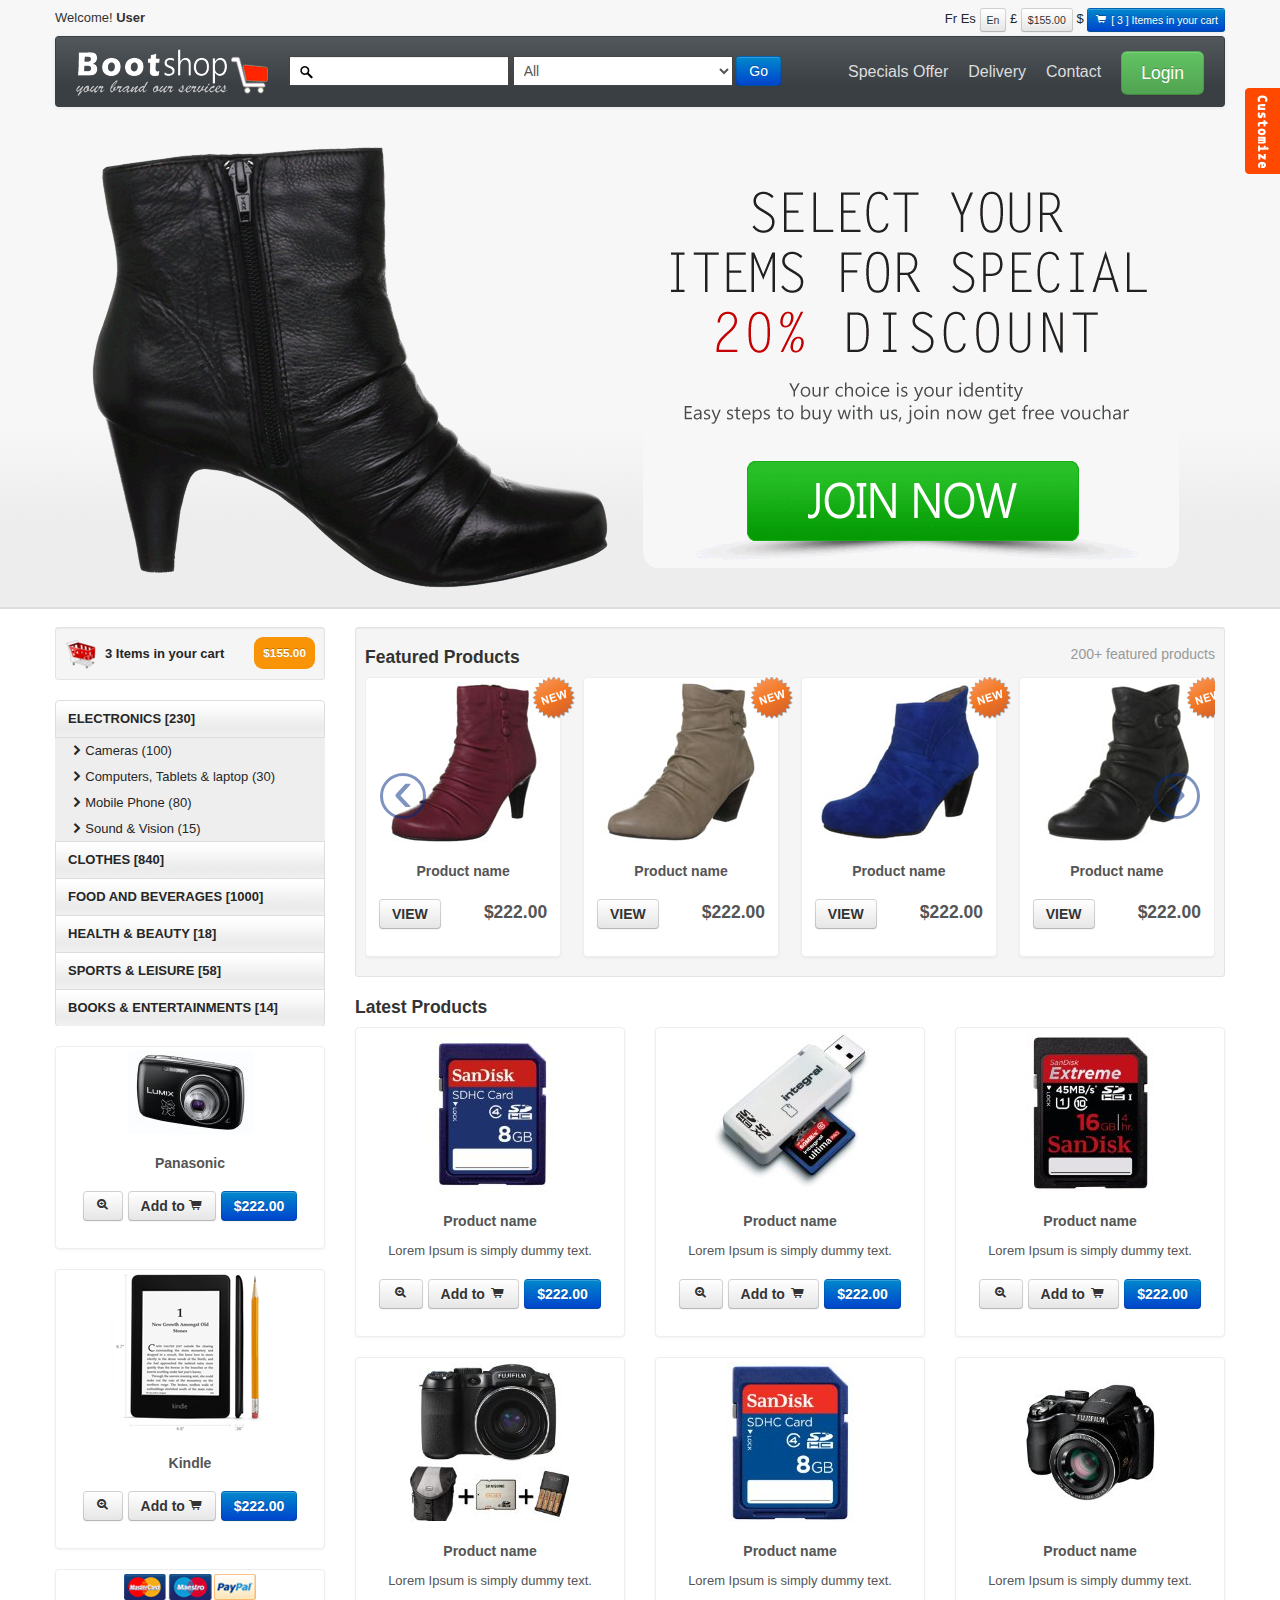
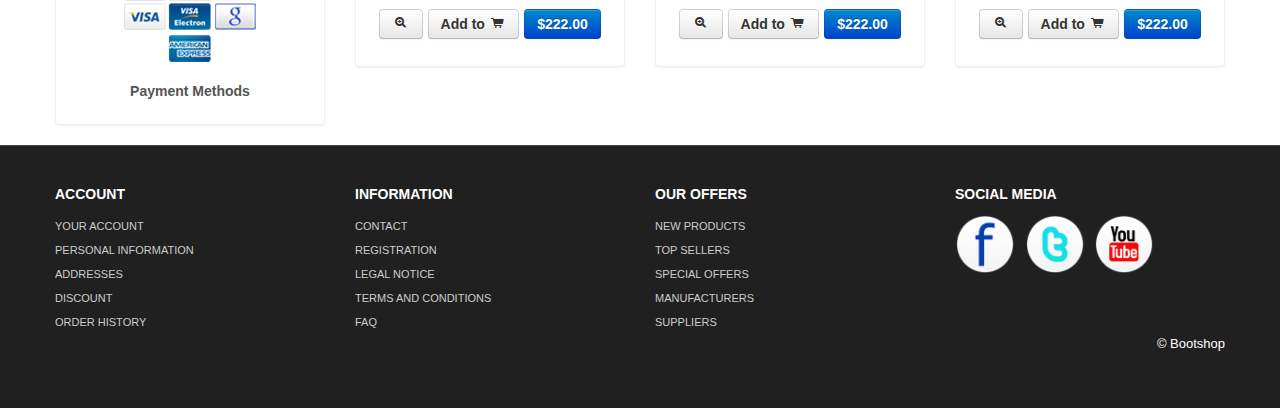
<file: index.html>
﻿<!DOCTYPE html>
<html lang="en">
  <head>
    <meta charset="utf-8">
    <title>Bootshop online Shopping cart</title>
    <meta name="viewport" content="width=device-width, initial-scale=1.0">
    <meta name="description" content="">
    <meta name="author" content="">
<!--Less styles -->
   <!-- Other Less css file //different less files has different color scheam
	<link rel="stylesheet/less" type="text/css" href="themes/less/simplex.less">
	<link rel="stylesheet/less" type="text/css" href="themes/less/classified.less">
	<link rel="stylesheet/less" type="text/css" href="themes/less/amelia.less">  MOVE DOWN TO activate
	-->
	<!--<link rel="stylesheet/less" type="text/css" href="themes/less/bootshop.less">
	<script src="themes/js/less.js" type="text/javascript"></script> -->
	
<!-- Bootstrap style --> 
    <link id="callCss" rel="stylesheet" href="themes/bootshop/bootstrap.min.css" media="screen"/>
    <link href="themes/css/base.css" rel="stylesheet" media="screen"/>
<!-- Bootstrap style responsive -->	
	<link href="themes/css/bootstrap-responsive.min.css" rel="stylesheet"/>
	<link href="themes/css/font-awesome.css" rel="stylesheet" type="text/css">
<!-- Google-code-prettify -->	
	<link href="themes/js/google-code-prettify/prettify.css" rel="stylesheet"/>
<!-- fav and touch icons -->
    <link rel="shortcut icon" href="themes/images/ico/favicon.ico">
    <link rel="apple-touch-icon-precomposed" sizes="144x144" href="themes/images/ico/apple-touch-icon-144-precomposed.png">
    <link rel="apple-touch-icon-precomposed" sizes="114x114" href="themes/images/ico/apple-touch-icon-114-precomposed.png">
    <link rel="apple-touch-icon-precomposed" sizes="72x72" href="themes/images/ico/apple-touch-icon-72-precomposed.png">
    <link rel="apple-touch-icon-precomposed" href="themes/images/ico/apple-touch-icon-57-precomposed.png">
	<style type="text/css" id="enject"></style>
  </head>
<body>
<div id="header">
<div class="container">
<div id="welcomeLine" class="row">
	<div class="span6">Welcome!<strong> User</strong></div>
	<div class="span6">
	<div class="pull-right">
		<a href="product_summary.html"><span class="">Fr</span></a>
		<a href="product_summary.html"><span class="">Es</span></a>
		<span class="btn btn-mini">En</span>
		<a href="product_summary.html"><span>&pound;</span></a>
		<span class="btn btn-mini">$155.00</span>
		<a href="product_summary.html"><span class="">$</span></a>
		<a href="product_summary.html"><span class="btn btn-mini btn-primary"><i class="icon-shopping-cart icon-white"></i> [ 3 ] Itemes in your cart </span> </a> 
	</div>
	</div>
</div>
<!-- Navbar ================================================== -->
<div id="logoArea" class="navbar">
<a id="smallScreen" data-target="#topMenu" data-toggle="collapse" class="btn btn-navbar">
	<span class="icon-bar"></span>
	<span class="icon-bar"></span>
	<span class="icon-bar"></span>
</a>
  <div class="navbar-inner">
    <a class="brand" href="index.html"><img src="themes/images/logo.png" alt="Bootsshop"/></a>
		<form class="form-inline navbar-search" method="post" action="products.html" >
		<input id="srchFld" class="srchTxt" type="text" />
		  <select class="srchTxt">
			<option>All</option>
			<option>CLOTHES </option>
			<option>FOOD AND BEVERAGES </option>
			<option>HEALTH & BEAUTY </option>
			<option>SPORTS & LEISURE </option>
			<option>BOOKS & ENTERTAINMENTS </option>
		</select> 
		  <button type="submit" id="submitButton" class="btn btn-primary">Go</button>
    </form>
    <ul id="topMenu" class="nav pull-right">
	 <li class=""><a href="special_offer.html">Specials Offer</a></li>
	 <li class=""><a href="normal.html">Delivery</a></li>
	 <li class=""><a href="contact.html">Contact</a></li>
	 <li class="">
	 <a href="#login" role="button" data-toggle="modal" style="padding-right:0"><span class="btn btn-large btn-success">Login</span></a>
	<div id="login" class="modal hide fade in" tabindex="-1" role="dialog" aria-labelledby="login" aria-hidden="false" >
		  <div class="modal-header">
			<button type="button" class="close" data-dismiss="modal" aria-hidden="true">×</button>
			<h3>Login Block</h3>
		  </div>
		  <div class="modal-body">
			<form class="form-horizontal loginFrm">
			  <div class="control-group">								
				<input type="text" id="inputEmail" placeholder="Email">
			  </div>
			  <div class="control-group">
				<input type="password" id="inputPassword" placeholder="Password">
			  </div>
			  <div class="control-group">
				<label class="checkbox">
				<input type="checkbox"> Remember me
				</label>
			  </div>
			</form>		
			<button type="submit" class="btn btn-success">Sign in</button>
			<button class="btn" data-dismiss="modal" aria-hidden="true">Close</button>
		  </div>
	</div>
	</li>
    </ul>
  </div>
</div>
</div>
</div>
<!-- Header End====================================================================== -->
<div id="carouselBlk">
	<div id="myCarousel" class="carousel slide">
		<div class="carousel-inner">
		  <div class="item active">
		  <div class="container">
			<a href="register.html"><img style="width:100%" src="themes/images/carousel/1.png" alt="special offers"/></a>
			<div class="carousel-caption">
				  <h4>Second Thumbnail label</h4>
				  <p>Cras justo odio, dapibus ac facilisis in, egestas eget quam. Donec id elit non mi porta gravida at eget metus. Nullam id dolor id nibh ultricies vehicula ut id elit.</p>
				</div>
		  </div>
		  </div>
		  <div class="item">
		  <div class="container">
			<a href="register.html"><img style="width:100%" src="themes/images/carousel/2.png" alt=""/></a>
				<div class="carousel-caption">
				  <h4>Second Thumbnail label</h4>
				  <p>Cras justo odio, dapibus ac facilisis in, egestas eget quam. Donec id elit non mi porta gravida at eget metus. Nullam id dolor id nibh ultricies vehicula ut id elit.</p>
				</div>
		  </div>
		  </div>
		  <div class="item">
		  <div class="container">
			<a href="register.html"><img src="themes/images/carousel/3.png" alt=""/></a>
			<div class="carousel-caption">
				  <h4>Second Thumbnail label</h4>
				  <p>Cras justo odio, dapibus ac facilisis in, egestas eget quam. Donec id elit non mi porta gravida at eget metus. Nullam id dolor id nibh ultricies vehicula ut id elit.</p>
				</div>
			
		  </div>
		  </div>
		   <div class="item">
		   <div class="container">
			<a href="register.html"><img src="themes/images/carousel/4.png" alt=""/></a>
			<div class="carousel-caption">
				  <h4>Second Thumbnail label</h4>
				  <p>Cras justo odio, dapibus ac facilisis in, egestas eget quam. Donec id elit non mi porta gravida at eget metus. Nullam id dolor id nibh ultricies vehicula ut id elit.</p>
				</div>
		   
		  </div>
		  </div>
		   <div class="item">
		   <div class="container">
			<a href="register.html"><img src="themes/images/carousel/5.png" alt=""/></a>
			<div class="carousel-caption">
				  <h4>Second Thumbnail label</h4>
				  <p>Cras justo odio, dapibus ac facilisis in, egestas eget quam. Donec id elit non mi porta gravida at eget metus. Nullam id dolor id nibh ultricies vehicula ut id elit.</p>
			</div>
		  </div>
		  </div>
		   <div class="item">
		   <div class="container">
			<a href="register.html"><img src="themes/images/carousel/6.png" alt=""/></a>
			<div class="carousel-caption">
				  <h4>Second Thumbnail label</h4>
				  <p>Cras justo odio, dapibus ac facilisis in, egestas eget quam. Donec id elit non mi porta gravida at eget metus. Nullam id dolor id nibh ultricies vehicula ut id elit.</p>
				</div>
		  </div>
		  </div>
		</div>
		<a class="left carousel-control" href="#myCarousel" data-slide="prev">&lsaquo;</a>
		<a class="right carousel-control" href="#myCarousel" data-slide="next">&rsaquo;</a>
	  </div> 
</div>
<div id="mainBody">
	<div class="container">
	<div class="row">
<!-- Sidebar ================================================== -->
	<div id="sidebar" class="span3">
		<div class="well well-small"><a id="myCart" href="product_summary.html"><img src="themes/images/ico-cart.png" alt="cart">3 Items in your cart  <span class="badge badge-warning pull-right">$155.00</span></a></div>
		<ul id="sideManu" class="nav nav-tabs nav-stacked">
			<li class="subMenu open"><a> ELECTRONICS [230]</a>
				<ul>
				<li><a class="active" href="products.html"><i class="icon-chevron-right"></i>Cameras (100) </a></li>
				<li><a href="products.html"><i class="icon-chevron-right"></i>Computers, Tablets & laptop (30)</a></li>
				<li><a href="products.html"><i class="icon-chevron-right"></i>Mobile Phone (80)</a></li>
				<li><a href="products.html"><i class="icon-chevron-right"></i>Sound & Vision (15)</a></li>
				</ul>
			</li>
			<li class="subMenu"><a> CLOTHES [840] </a>
			<ul style="display:none">
				<li><a href="products.html"><i class="icon-chevron-right"></i>Women's Clothing (45)</a></li>
				<li><a href="products.html"><i class="icon-chevron-right"></i>Women's Shoes (8)</a></li>												
				<li><a href="products.html"><i class="icon-chevron-right"></i>Women's Hand Bags (5)</a></li>	
				<li><a href="products.html"><i class="icon-chevron-right"></i>Men's Clothings  (45)</a></li>
				<li><a href="products.html"><i class="icon-chevron-right"></i>Men's Shoes (6)</a></li>												
				<li><a href="products.html"><i class="icon-chevron-right"></i>Kids Clothing (5)</a></li>												
				<li><a href="products.html"><i class="icon-chevron-right"></i>Kids Shoes (3)</a></li>												
			</ul>
			</li>
			<li class="subMenu"><a>FOOD AND BEVERAGES [1000]</a>
				<ul style="display:none">
				<li><a href="products.html"><i class="icon-chevron-right"></i>Angoves  (35)</a></li>
				<li><a href="products.html"><i class="icon-chevron-right"></i>Bouchard Aine & Fils (8)</a></li>												
				<li><a href="products.html"><i class="icon-chevron-right"></i>French Rabbit (5)</a></li>	
				<li><a href="products.html"><i class="icon-chevron-right"></i>Louis Bernard  (45)</a></li>
				<li><a href="products.html"><i class="icon-chevron-right"></i>BIB Wine (Bag in Box) (8)</a></li>												
				<li><a href="products.html"><i class="icon-chevron-right"></i>Other Liquors & Wine (5)</a></li>												
				<li><a href="products.html"><i class="icon-chevron-right"></i>Garden (3)</a></li>												
				<li><a href="products.html"><i class="icon-chevron-right"></i>Khao Shong (11)</a></li>												
			</ul>
			</li>
			<li><a href="products.html">HEALTH & BEAUTY [18]</a></li>
			<li><a href="products.html">SPORTS & LEISURE [58]</a></li>
			<li><a href="products.html">BOOKS & ENTERTAINMENTS [14]</a></li>
		</ul>
		<br/>
		  <div class="thumbnail">
			<img src="themes/images/products/panasonic.jpg" alt="Bootshop panasonoc New camera"/>
			<div class="caption">
			  <h5>Panasonic</h5>
				<h4 style="text-align:center"><a class="btn" href="product_details.html"> <i class="icon-zoom-in"></i></a> <a class="btn" href="#">Add to <i class="icon-shopping-cart"></i></a> <a class="btn btn-primary" href="#">$222.00</a></h4>
			</div>
		  </div><br/>
			<div class="thumbnail">
				<img src="themes/images/products/kindle.png" title="Bootshop New Kindel" alt="Bootshop Kindel">
				<div class="caption">
				  <h5>Kindle</h5>
				    <h4 style="text-align:center"><a class="btn" href="product_details.html"> <i class="icon-zoom-in"></i></a> <a class="btn" href="#">Add to <i class="icon-shopping-cart"></i></a> <a class="btn btn-primary" href="#">$222.00</a></h4>
				</div>
			  </div><br/>
			<div class="thumbnail">
				<img src="themes/images/payment_methods.png" title="Bootshop Payment Methods" alt="Payments Methods">
				<div class="caption">
				  <h5>Payment Methods</h5>
				</div>
			  </div>
	</div>
<!-- Sidebar end=============================================== -->
		<div class="span9">		
			<div class="well well-small">
			<h4>Featured Products <small class="pull-right">200+ featured products</small></h4>
			<div class="row-fluid">
			<div id="featured" class="carousel slide">
			<div class="carousel-inner">
			  <div class="item active">
			  <ul class="thumbnails">
				<li class="span3">
				  <div class="thumbnail">
				  <i class="tag"></i>
					<a href="product_details.html"><img src="themes/images/products/b1.jpg" alt=""></a>
					<div class="caption">
					  <h5>Product name</h5>
					  <h4><a class="btn" href="product_details.html">VIEW</a> <span class="pull-right">$222.00</span></h4>
					</div>
				  </div>
				</li>
				<li class="span3">
				  <div class="thumbnail">
				  <i class="tag"></i>
					<a href="product_details.html"><img src="themes/images/products/b2.jpg" alt=""></a>
					<div class="caption">
					  <h5>Product name</h5>
					  <h4><a class="btn" href="product_details.html">VIEW</a> <span class="pull-right">$222.00</span></h4>
					</div>
				  </div>
				</li>
				<li class="span3">
				  <div class="thumbnail">
				  <i class="tag"></i>
					<a href="product_details.html"><img src="themes/images/products/b3.jpg" alt=""></a>
					<div class="caption">
					  <h5>Product name</h5>
					   <h4><a class="btn" href="product_details.html">VIEW</a> <span class="pull-right">$222.00</span></h4>
					</div>
				  </div>
				</li>
				<li class="span3">
				  <div class="thumbnail">
				  <i class="tag"></i>
					<a href="product_details.html"><img src="themes/images/products/b4.jpg" alt=""></a>
					<div class="caption">
					  <h5>Product name</h5>
					   <h4><a class="btn" href="product_details.html">VIEW</a> <span class="pull-right">$222.00</span></h4>
					</div>
				  </div>
				</li>
			  </ul>
			  </div>
			   <div class="item">
			  <ul class="thumbnails">
				<li class="span3">
				  <div class="thumbnail">
				  <i class="tag"></i>
					<a href="product_details.html"><img src="themes/images/products/5.jpg" alt=""></a>
					<div class="caption">
					  <h5>Product name</h5>
					  <h4><a class="btn" href="product_details.html">VIEW</a> <span class="pull-right">$222.00</span></h4>
					</div>
				  </div>
				</li>
				<li class="span3">
				  <div class="thumbnail">
				  <i class="tag"></i>
					<a href="product_details.html"><img src="themes/images/products/6.jpg" alt=""></a>
					<div class="caption">
					  <h5>Product name</h5>
					  <h4><a class="btn" href="product_details.html">VIEW</a> <span class="pull-right">$222.00</span></h4>
					</div>
				  </div>
				</li>
				<li class="span3">
				  <div class="thumbnail">
					<a href="product_details.html"><img src="themes/images/products/7.jpg" alt=""></a>
					<div class="caption">
					  <h5>Product name</h5>
					   <h4><a class="btn" href="product_details.html">VIEW</a> <span class="pull-right">$222.00</span></h4>
					</div>
				  </div>
				</li>
				<li class="span3">
				  <div class="thumbnail">
					<a href="product_details.html"><img src="themes/images/products/8.jpg" alt=""></a>
					<div class="caption">
					  <h5>Product name</h5>
					   <h4><a class="btn" href="product_details.html">VIEW</a> <span class="pull-right">$222.00</span></h4>
					</div>
				  </div>
				</li>
			  </ul>
			  </div>
			   <div class="item">
			  <ul class="thumbnails">
				<li class="span3">
				  <div class="thumbnail">
					<a href="product_details.html"><img src="themes/images/products/9.jpg" alt=""></a>
					<div class="caption">
					  <h5>Product name</h5>
					  <h4><a class="btn" href="product_details.html">VIEW</a> <span class="pull-right">$222.00</span></h4>
					</div>
				  </div>
				</li>
				<li class="span3">
				  <div class="thumbnail">
					<a href="product_details.html"><img src="themes/images/products/10.jpg" alt=""></a>
					<div class="caption">
					  <h5>Product name</h5>
					  <h4><a class="btn" href="product_details.html">VIEW</a> <span class="pull-right">$222.00</span></h4>
					</div>
				  </div>
				</li>
				<li class="span3">
				  <div class="thumbnail">
					<a href="product_details.html"><img src="themes/images/products/11.jpg" alt=""></a>
					<div class="caption">
					  <h5>Product name</h5>
					   <h4><a class="btn" href="product_details.html">VIEW</a> <span class="pull-right">$222.00</span></h4>
					</div>
				  </div>
				</li>
				<li class="span3">
				  <div class="thumbnail">
					<a href="product_details.html"><img src="themes/images/products/1.jpg" alt=""></a>
					<div class="caption">
					  <h5>Product name</h5>
					   <h4><a class="btn" href="product_details.html">VIEW</a> <span class="pull-right">$222.00</span></h4>
					</div>
				  </div>
				</li>
			  </ul>
			  </div>
			   <div class="item">
			  <ul class="thumbnails">
				<li class="span3">
				  <div class="thumbnail">
					<a href="product_details.html"><img src="themes/images/products/2.jpg" alt=""></a>
					<div class="caption">
					  <h5>Product name</h5>
					  <h4><a class="btn" href="product_details.html">VIEW</a> <span class="pull-right">$222.00</span></h4>
					</div>
				  </div>
				</li>
				<li class="span3">
				  <div class="thumbnail">
					<a href="product_details.html"><img src="themes/images/products/3.jpg" alt=""></a>
					<div class="caption">
					  <h5>Product name</h5>
					  <h4><a class="btn" href="product_details.html">VIEW</a> <span class="pull-right">$222.00</span></h4>
					</div>
				  </div>
				</li>
				<li class="span3">
				  <div class="thumbnail">
					<a href="product_details.html"><img src="themes/images/products/4.jpg" alt=""></a>
					<div class="caption">
					  <h5>Product name</h5>
					   <h4><a class="btn" href="product_details.html">VIEW</a> <span class="pull-right">$222.00</span></h4>
					</div>
				  </div>
				</li>
				<li class="span3">
				  <div class="thumbnail">
					<a href="product_details.html"><img src="themes/images/products/5.jpg" alt=""></a>
					<div class="caption">
					  <h5>Product name</h5>
					   <h4><a class="btn" href="product_details.html">VIEW</a> <span class="pull-right">$222.00</span></h4>
					</div>
				  </div>
				</li>
			  </ul>
			  </div>
			  </div>
			  <a class="left carousel-control" href="#featured" data-slide="prev">‹</a>
			  <a class="right carousel-control" href="#featured" data-slide="next">›</a>
			  </div>
			  </div>
		</div>
		<h4>Latest Products </h4>
			  <ul class="thumbnails">
				<li class="span3">
				  <div class="thumbnail">
					<a  href="product_details.html"><img src="themes/images/products/6.jpg" alt=""/></a>
					<div class="caption">
					  <h5>Product name</h5>
					  <p> 
						Lorem Ipsum is simply dummy text. 
					  </p>
					 
					  <h4 style="text-align:center"><a class="btn" href="product_details.html"> <i class="icon-zoom-in"></i></a> <a class="btn" href="#">Add to <i class="icon-shopping-cart"></i></a> <a class="btn btn-primary" href="#">$222.00</a></h4>
					</div>
				  </div>
				</li>
				<li class="span3">
				  <div class="thumbnail">
					<a  href="product_details.html"><img src="themes/images/products/7.jpg" alt=""/></a>
					<div class="caption">
					  <h5>Product name</h5>
					  <p> 
						Lorem Ipsum is simply dummy text. 
					  </p>
					 <h4 style="text-align:center"><a class="btn" href="product_details.html"> <i class="icon-zoom-in"></i></a> <a class="btn" href="#">Add to <i class="icon-shopping-cart"></i></a> <a class="btn btn-primary" href="#">$222.00</a></h4>
					</div>
				  </div>
				</li>
				<li class="span3">
				  <div class="thumbnail">
					<a  href="product_details.html"><img src="themes/images/products/8.jpg" alt=""/></a>
					<div class="caption">
					  <h5>Product name</h5>
					  <p> 
						Lorem Ipsum is simply dummy text. 
					  </p>
					   <h4 style="text-align:center"><a class="btn" href="product_details.html"> <i class="icon-zoom-in"></i></a> <a class="btn" href="#">Add to <i class="icon-shopping-cart"></i></a> <a class="btn btn-primary" href="#">$222.00</a></h4>
					</div>
				  </div>
				</li>
				<li class="span3">
				  <div class="thumbnail">
					<a  href="product_details.html"><img src="themes/images/products/9.jpg" alt=""/></a>
					<div class="caption">
					  <h5>Product name</h5>
					  <p> 
						Lorem Ipsum is simply dummy text. 
					  </p>
					  <h4 style="text-align:center"><a class="btn" href="product_details.html"> <i class="icon-zoom-in"></i></a> <a class="btn" href="#">Add to <i class="icon-shopping-cart"></i></a> <a class="btn btn-primary" href="#">$222.00</a></h4>
					</div>
				  </div>
				</li>
				<li class="span3">
				  <div class="thumbnail">
					<a  href="product_details.html"><img src="themes/images/products/10.jpg" alt=""/></a>
					<div class="caption">
					  <h5>Product name</h5>
					  <p> 
						Lorem Ipsum is simply dummy text. 
					  </p>
					  <h4 style="text-align:center"><a class="btn" href="product_details.html"> <i class="icon-zoom-in"></i></a> <a class="btn" href="#">Add to <i class="icon-shopping-cart"></i></a> <a class="btn btn-primary" href="#">$222.00</a></h4>
					</div>
				  </div>
				</li>
				<li class="span3">
				  <div class="thumbnail">
					<a  href="product_details.html"><img src="themes/images/products/11.jpg" alt=""/></a>
					<div class="caption">
					  <h5>Product name</h5>
					  <p> 
						Lorem Ipsum is simply dummy text. 
					  </p>
					   <h4 style="text-align:center"><a class="btn" href="product_details.html"> <i class="icon-zoom-in"></i></a> <a class="btn" href="#">Add to <i class="icon-shopping-cart"></i></a> <a class="btn btn-primary" href="#">$222.00</a></h4>
					</div>
				  </div>
				</li>
			  </ul>	

		</div>
		</div>
	</div>
</div>
<!-- Footer ================================================================== -->
	<div  id="footerSection">
	<div class="container">
		<div class="row">
			<div class="span3">
				<h5>ACCOUNT</h5>
				<a href="login.html">YOUR ACCOUNT</a>
				<a href="login.html">PERSONAL INFORMATION</a> 
				<a href="login.html">ADDRESSES</a> 
				<a href="login.html">DISCOUNT</a>  
				<a href="login.html">ORDER HISTORY</a>
			 </div>
			<div class="span3">
				<h5>INFORMATION</h5>
				<a href="contact.html">CONTACT</a>  
				<a href="register.html">REGISTRATION</a>  
				<a href="legal_notice.html">LEGAL NOTICE</a>  
				<a href="tac.html">TERMS AND CONDITIONS</a> 
				<a href="faq.html">FAQ</a>
			 </div>
			<div class="span3">
				<h5>OUR OFFERS</h5>
				<a href="#">NEW PRODUCTS</a> 
				<a href="#">TOP SELLERS</a>  
				<a href="special_offer.html">SPECIAL OFFERS</a>  
				<a href="#">MANUFACTURERS</a> 
				<a href="#">SUPPLIERS</a> 
			 </div>
			<div id="socialMedia" class="span3 pull-right">
				<h5>SOCIAL MEDIA </h5>
				<a href="#"><img width="60" height="60" src="themes/images/facebook.png" title="facebook" alt="facebook"/></a>
				<a href="#"><img width="60" height="60" src="themes/images/twitter.png" title="twitter" alt="twitter"/></a>
				<a href="#"><img width="60" height="60" src="themes/images/youtube.png" title="youtube" alt="youtube"/></a>
			 </div> 
		 </div>
		<p class="pull-right">&copy; Bootshop</p>
	</div><!-- Container End -->
	</div>
<!-- Placed at the end of the document so the pages load faster ============================================= -->
	<script src="themes/js/jquery.js" type="text/javascript"></script>
	<script src="themes/js/bootstrap.min.js" type="text/javascript"></script>
	<script src="themes/js/google-code-prettify/prettify.js"></script>
	
	<script src="themes/js/bootshop.js"></script>
    <script src="themes/js/jquery.lightbox-0.5.js"></script>
	
	<!-- Themes switcher section ============================================================================================= -->
<div id="secectionBox">
<link rel="stylesheet" href="themes/switch/themeswitch.css" type="text/css" media="screen" />
<script src="themes/switch/theamswitcher.js" type="text/javascript" charset="utf-8"></script>
	<div id="themeContainer">
	<div id="hideme" class="themeTitle">Style Selector</div>
	<div class="themeName">Oregional Skin</div>
	<div class="images style">
	<a href="themes/css/#" name="bootshop"><img src="themes/switch/images/clr/bootshop.png" alt="bootstrap business templates" class="active"></a>
	<a href="themes/css/#" name="businessltd"><img src="themes/switch/images/clr/businessltd.png" alt="bootstrap business templates" class="active"></a>
	</div>
	<div class="themeName">Bootswatch Skins (11)</div>
	<div class="images style">
		<a href="themes/css/#" name="amelia" title="Amelia"><img src="themes/switch/images/clr/amelia.png" alt="bootstrap business templates"></a>
		<a href="themes/css/#" name="spruce" title="Spruce"><img src="themes/switch/images/clr/spruce.png" alt="bootstrap business templates" ></a>
		<a href="themes/css/#" name="superhero" title="Superhero"><img src="themes/switch/images/clr/superhero.png" alt="bootstrap business templates"></a>
		<a href="themes/css/#" name="cyborg"><img src="themes/switch/images/clr/cyborg.png" alt="bootstrap business templates"></a>
		<a href="themes/css/#" name="cerulean"><img src="themes/switch/images/clr/cerulean.png" alt="bootstrap business templates"></a>
		<a href="themes/css/#" name="journal"><img src="themes/switch/images/clr/journal.png" alt="bootstrap business templates"></a>
		<a href="themes/css/#" name="readable"><img src="themes/switch/images/clr/readable.png" alt="bootstrap business templates"></a>	
		<a href="themes/css/#" name="simplex"><img src="themes/switch/images/clr/simplex.png" alt="bootstrap business templates"></a>
		<a href="themes/css/#" name="slate"><img src="themes/switch/images/clr/slate.png" alt="bootstrap business templates"></a>
		<a href="themes/css/#" name="spacelab"><img src="themes/switch/images/clr/spacelab.png" alt="bootstrap business templates"></a>
		<a href="themes/css/#" name="united"><img src="themes/switch/images/clr/united.png" alt="bootstrap business templates"></a>
		<p style="margin:0;line-height:normal;margin-left:-10px;display:none;"><small>These are just examples and you can build your own color scheme in the backend.</small></p>
	</div>
	<div class="themeName">Background Patterns </div>
	<div class="images patterns">
		<a href="themes/css/#" name="pattern1"><img src="themes/switch/images/pattern/pattern1.png" alt="bootstrap business templates" class="active"></a>
		<a href="themes/css/#" name="pattern2"><img src="themes/switch/images/pattern/pattern2.png" alt="bootstrap business templates"></a>
		<a href="themes/css/#" name="pattern3"><img src="themes/switch/images/pattern/pattern3.png" alt="bootstrap business templates"></a>
		<a href="themes/css/#" name="pattern4"><img src="themes/switch/images/pattern/pattern4.png" alt="bootstrap business templates"></a>
		<a href="themes/css/#" name="pattern5"><img src="themes/switch/images/pattern/pattern5.png" alt="bootstrap business templates"></a>
		<a href="themes/css/#" name="pattern6"><img src="themes/switch/images/pattern/pattern6.png" alt="bootstrap business templates"></a>
		<a href="themes/css/#" name="pattern7"><img src="themes/switch/images/pattern/pattern7.png" alt="bootstrap business templates"></a>
		<a href="themes/css/#" name="pattern8"><img src="themes/switch/images/pattern/pattern8.png" alt="bootstrap business templates"></a>
		<a href="themes/css/#" name="pattern9"><img src="themes/switch/images/pattern/pattern9.png" alt="bootstrap business templates"></a>
		<a href="themes/css/#" name="pattern10"><img src="themes/switch/images/pattern/pattern10.png" alt="bootstrap business templates"></a>
		
		<a href="themes/css/#" name="pattern11"><img src="themes/switch/images/pattern/pattern11.png" alt="bootstrap business templates"></a>
		<a href="themes/css/#" name="pattern12"><img src="themes/switch/images/pattern/pattern12.png" alt="bootstrap business templates"></a>
		<a href="themes/css/#" name="pattern13"><img src="themes/switch/images/pattern/pattern13.png" alt="bootstrap business templates"></a>
		<a href="themes/css/#" name="pattern14"><img src="themes/switch/images/pattern/pattern14.png" alt="bootstrap business templates"></a>
		<a href="themes/css/#" name="pattern15"><img src="themes/switch/images/pattern/pattern15.png" alt="bootstrap business templates"></a>
		
		<a href="themes/css/#" name="pattern16"><img src="themes/switch/images/pattern/pattern16.png" alt="bootstrap business templates"></a>
		<a href="themes/css/#" name="pattern17"><img src="themes/switch/images/pattern/pattern17.png" alt="bootstrap business templates"></a>
		<a href="themes/css/#" name="pattern18"><img src="themes/switch/images/pattern/pattern18.png" alt="bootstrap business templates"></a>
		<a href="themes/css/#" name="pattern19"><img src="themes/switch/images/pattern/pattern19.png" alt="bootstrap business templates"></a>
		<a href="themes/css/#" name="pattern20"><img src="themes/switch/images/pattern/pattern20.png" alt="bootstrap business templates"></a>
		 
	</div>
	</div>
</div>
<span id="themesBtn"></span>
</body>
</html>
</file>
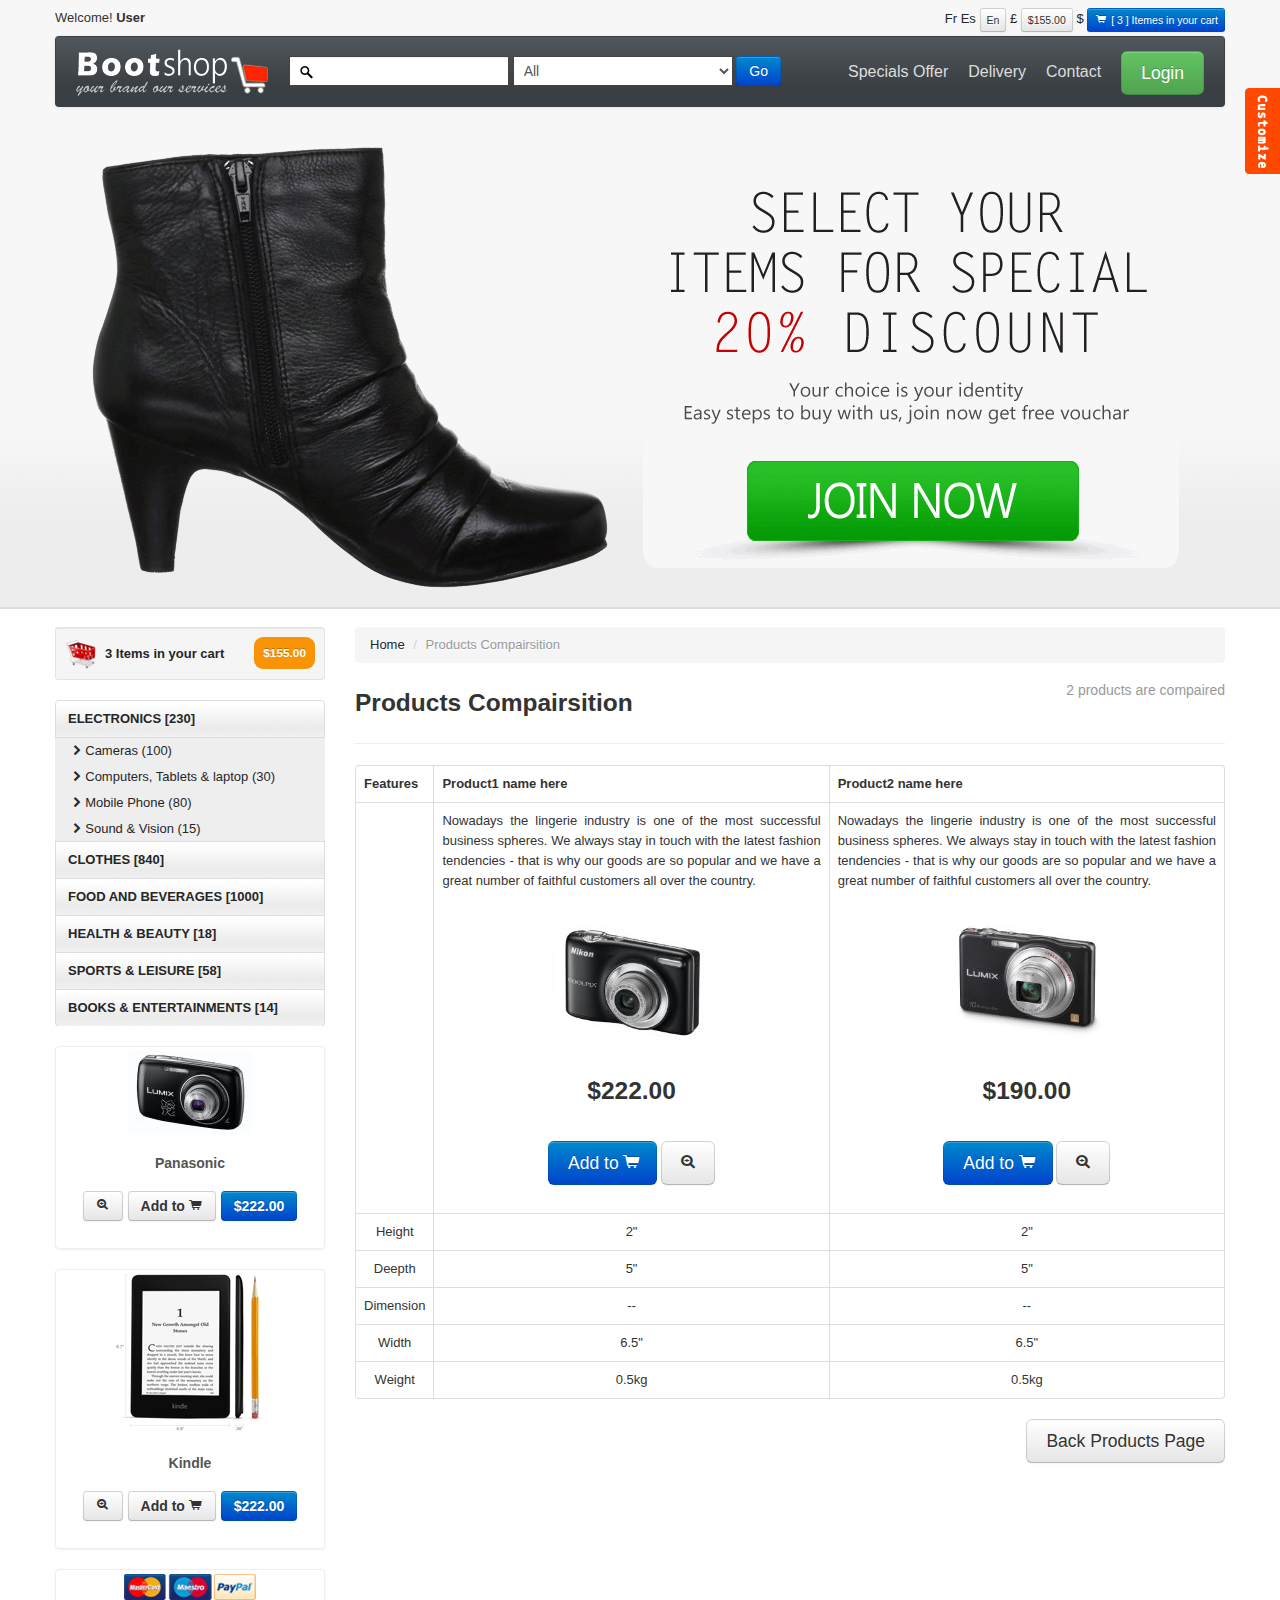
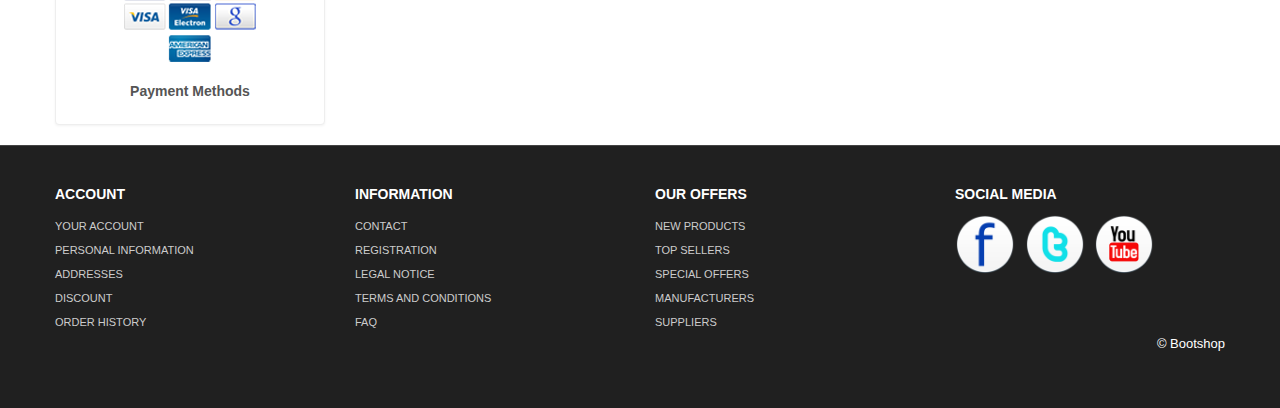
<file: compair.html>
<!DOCTYPE html>
<html lang="en">
  <head>
    <meta charset="utf-8">
    <title>Bootshop online Shopping cart</title>
    <meta name="viewport" content="width=device-width, initial-scale=1.0">
    <meta name="description" content="">
    <meta name="author" content="">
<!--Less styles -->
   <!-- Other Less css file //different less files has different color scheam
	<link rel="stylesheet/less" type="text/css" href="themes/less/simplex.less">
	<link rel="stylesheet/less" type="text/css" href="themes/less/classified.less">
	<link rel="stylesheet/less" type="text/css" href="themes/less/amelia.less">  MOVE DOWN TO activate
	-->
	<!--<link rel="stylesheet/less" type="text/css" href="themes/less/bootshop.less">
	<script src="themes/js/less.js" type="text/javascript"></script> -->
	
<!-- Bootstrap style --> 
    <link id="callCss" rel="stylesheet" href="themes/bootshop/bootstrap.min.css" media="screen"/>
    <link href="themes/css/base.css" rel="stylesheet" media="screen"/>
<!-- Bootstrap style responsive -->	
	<link href="themes/css/bootstrap-responsive.min.css" rel="stylesheet"/>
	<link href="themes/css/font-awesome.css" rel="stylesheet" type="text/css">
<!-- Google-code-prettify -->	
	<link href="themes/js/google-code-prettify/prettify.css" rel="stylesheet"/>
<!-- fav and touch icons -->
    <link rel="shortcut icon" href="themes/images/ico/favicon.ico">
    <link rel="apple-touch-icon-precomposed" sizes="144x144" href="themes/images/ico/apple-touch-icon-144-precomposed.png">
    <link rel="apple-touch-icon-precomposed" sizes="114x114" href="themes/images/ico/apple-touch-icon-114-precomposed.png">
    <link rel="apple-touch-icon-precomposed" sizes="72x72" href="themes/images/ico/apple-touch-icon-72-precomposed.png">
    <link rel="apple-touch-icon-precomposed" href="themes/images/ico/apple-touch-icon-57-precomposed.png">
	<style type="text/css" id="enject"></style>
  </head>
<body>
<div id="header">
<div class="container">
<div id="welcomeLine" class="row">
	<div class="span6">Welcome!<strong> User</strong></div>
	<div class="span6">
	<div class="pull-right">
		<a href="product_summary.html"><span class="">Fr</span></a>
		<a href="product_summary.html"><span class="">Es</span></a>
		<span class="btn btn-mini">En</span>
		<a href="product_summary.html"><span>&pound;</span></a>
		<span class="btn btn-mini">$155.00</span>
		<a href="product_summary.html"><span class="">$</span></a>
		<a href="product_summary.html"><span class="btn btn-mini btn-primary"><i class="icon-shopping-cart icon-white"></i> [ 3 ] Itemes in your cart </span> </a> 
	</div>
	</div>
</div>
<!-- Navbar ================================================== -->
<div id="logoArea" class="navbar">
<a id="smallScreen" data-target="#topMenu" data-toggle="collapse" class="btn btn-navbar">
	<span class="icon-bar"></span>
	<span class="icon-bar"></span>
	<span class="icon-bar"></span>
</a>
  <div class="navbar-inner">
    <a class="brand" href="index.html"><img src="themes/images/logo.png" alt="Bootsshop"/></a>
		<form class="form-inline navbar-search" method="post" action="products.html" >
		<input id="srchFld" class="srchTxt" type="text" />
		  <select class="srchTxt">
			<option>All</option>
			<option>CLOTHES </option>
			<option>FOOD AND BEVERAGES </option>
			<option>HEALTH & BEAUTY </option>
			<option>SPORTS & LEISURE </option>
			<option>BOOKS & ENTERTAINMENTS </option>
		</select> 
		  <button type="submit" id="submitButton" class="btn btn-primary">Go</button>
    </form>
    <ul id="topMenu" class="nav pull-right">
	 <li class=""><a href="special_offer.html">Specials Offer</a></li>
	 <li class=""><a href="normal.html">Delivery</a></li>
	 <li class=""><a href="contact.html">Contact</a></li>
	 <li class="">
	 <a href="#login" role="button" data-toggle="modal" style="padding-right:0"><span class="btn btn-large btn-success">Login</span></a>
	<div id="login" class="modal hide fade in" tabindex="-1" role="dialog" aria-labelledby="login" aria-hidden="false" >
		  <div class="modal-header">
			<button type="button" class="close" data-dismiss="modal" aria-hidden="true">�</button>
			<h3>Login Block</h3>
		  </div>
		  <div class="modal-body">
			<form class="form-horizontal loginFrm">
			  <div class="control-group">								
				<input type="text" id="inputEmail" placeholder="Email">
			  </div>
			  <div class="control-group">
				<input type="password" id="inputPassword" placeholder="Password">
			  </div>
			  <div class="control-group">
				<label class="checkbox">
				<input type="checkbox"> Remember me
				</label>
			  </div>
			</form>		
			<button type="submit" class="btn btn-success">Sign in</button>
			<button class="btn" data-dismiss="modal" aria-hidden="true">Close</button>
		  </div>
	</div>
	</li>
    </ul>
  </div>
</div>
</div>
</div>
<!-- Header End====================================================================== -->
<div id="carouselBlk">
	<div id="myCarousel" class="carousel slide">
		<div class="carousel-inner">
		  <div class="item active">
		  <div class="container">
			<a href="register.html"><img style="width:100%" src="themes/images/carousel/1.png" alt="special offers"/></a>
			<div class="carousel-caption">
				  <h4>Second Thumbnail label</h4>
				  <p>Cras justo odio, dapibus ac facilisis in, egestas eget quam. Donec id elit non mi porta gravida at eget metus. Nullam id dolor id nibh ultricies vehicula ut id elit.</p>
				</div>
		  </div>
		  </div>
		  <div class="item">
		  <div class="container">
			<a href="register.html"><img style="width:100%" src="themes/images/carousel/2.png" alt=""/></a>
				<div class="carousel-caption">
				  <h4>Second Thumbnail label</h4>
				  <p>Cras justo odio, dapibus ac facilisis in, egestas eget quam. Donec id elit non mi porta gravida at eget metus. Nullam id dolor id nibh ultricies vehicula ut id elit.</p>
				</div>
		  </div>
		  </div>
		  <div class="item">
		  <div class="container">
			<a href="register.html"><img src="themes/images/carousel/3.png" alt=""/></a>
			<div class="carousel-caption">
				  <h4>Second Thumbnail label</h4>
				  <p>Cras justo odio, dapibus ac facilisis in, egestas eget quam. Donec id elit non mi porta gravida at eget metus. Nullam id dolor id nibh ultricies vehicula ut id elit.</p>
				</div>
			
		  </div>
		  </div>
		   <div class="item">
		   <div class="container">
			<a href="register.html"><img src="themes/images/carousel/4.png" alt=""/></a>
			<div class="carousel-caption">
				  <h4>Second Thumbnail label</h4>
				  <p>Cras justo odio, dapibus ac facilisis in, egestas eget quam. Donec id elit non mi porta gravida at eget metus. Nullam id dolor id nibh ultricies vehicula ut id elit.</p>
				</div>
		   
		  </div>
		  </div>
		   <div class="item">
		   <div class="container">
			<a href="register.html"><img src="themes/images/carousel/5.png" alt=""/></a>
			<div class="carousel-caption">
				  <h4>Second Thumbnail label</h4>
				  <p>Cras justo odio, dapibus ac facilisis in, egestas eget quam. Donec id elit non mi porta gravida at eget metus. Nullam id dolor id nibh ultricies vehicula ut id elit.</p>
			</div>
		  </div>
		  </div>
		   <div class="item">
		   <div class="container">
			<a href="register.html"><img src="themes/images/carousel/6.png" alt=""/></a>
			<div class="carousel-caption">
				  <h4>Second Thumbnail label</h4>
				  <p>Cras justo odio, dapibus ac facilisis in, egestas eget quam. Donec id elit non mi porta gravida at eget metus. Nullam id dolor id nibh ultricies vehicula ut id elit.</p>
				</div>
		  </div>
		  </div>
		</div>
		<a class="left carousel-control" href="#myCarousel" data-slide="prev">&lsaquo;</a>
		<a class="right carousel-control" href="#myCarousel" data-slide="next">&rsaquo;</a>
	  </div> 
</div>
<div id="mainBody">
	<div class="container">
	<div class="row">
<!-- Sidebar ================================================== -->
	<div id="sidebar" class="span3">
		<div class="well well-small"><a id="myCart" href="product_summary.html"><img src="themes/images/ico-cart.png" alt="cart">3 Items in your cart  <span class="badge badge-warning pull-right">$155.00</span></a></div>
		<ul id="sideManu" class="nav nav-tabs nav-stacked">
			<li class="subMenu open"><a> ELECTRONICS [230]</a>
				<ul>
				<li><a class="active" href="products.html"><i class="icon-chevron-right"></i>Cameras (100) </a></li>
				<li><a href="products.html"><i class="icon-chevron-right"></i>Computers, Tablets & laptop (30)</a></li>
				<li><a href="products.html"><i class="icon-chevron-right"></i>Mobile Phone (80)</a></li>
				<li><a href="products.html"><i class="icon-chevron-right"></i>Sound & Vision (15)</a></li>
				</ul>
			</li>
			<li class="subMenu"><a> CLOTHES [840] </a>
			<ul style="display:none">
				<li><a href="products.html"><i class="icon-chevron-right"></i>Women's Clothing (45)</a></li>
				<li><a href="products.html"><i class="icon-chevron-right"></i>Women's Shoes (8)</a></li>												
				<li><a href="products.html"><i class="icon-chevron-right"></i>Women's Hand Bags (5)</a></li>	
				<li><a href="products.html"><i class="icon-chevron-right"></i>Men's Clothings  (45)</a></li>
				<li><a href="products.html"><i class="icon-chevron-right"></i>Men's Shoes (6)</a></li>												
				<li><a href="products.html"><i class="icon-chevron-right"></i>Kids Clothing (5)</a></li>												
				<li><a href="products.html"><i class="icon-chevron-right"></i>Kids Shoes (3)</a></li>												
			</ul>
			</li>
			<li class="subMenu"><a>FOOD AND BEVERAGES [1000]</a>
				<ul style="display:none">
				<li><a href="products.html"><i class="icon-chevron-right"></i>Angoves  (35)</a></li>
				<li><a href="products.html"><i class="icon-chevron-right"></i>Bouchard Aine & Fils (8)</a></li>												
				<li><a href="products.html"><i class="icon-chevron-right"></i>French Rabbit (5)</a></li>	
				<li><a href="products.html"><i class="icon-chevron-right"></i>Louis Bernard  (45)</a></li>
				<li><a href="products.html"><i class="icon-chevron-right"></i>BIB Wine (Bag in Box) (8)</a></li>												
				<li><a href="products.html"><i class="icon-chevron-right"></i>Other Liquors & Wine (5)</a></li>												
				<li><a href="products.html"><i class="icon-chevron-right"></i>Garden (3)</a></li>												
				<li><a href="products.html"><i class="icon-chevron-right"></i>Khao Shong (11)</a></li>												
			</ul>
			</li>
			<li><a href="products.html">HEALTH & BEAUTY [18]</a></li>
			<li><a href="products.html">SPORTS & LEISURE [58]</a></li>
			<li><a href="products.html">BOOKS & ENTERTAINMENTS [14]</a></li>
		</ul>
		<br/>
		  <div class="thumbnail">
			<img src="themes/images/products/panasonic.jpg" alt="Bootshop panasonoc New camera"/>
			<div class="caption">
			  <h5>Panasonic</h5>
				<h4 style="text-align:center"><a class="btn" href="product_details.html"> <i class="icon-zoom-in"></i></a> <a class="btn" href="#">Add to <i class="icon-shopping-cart"></i></a> <a class="btn btn-primary" href="#">$222.00</a></h4>
			</div>
		  </div><br/>
			<div class="thumbnail">
				<img src="themes/images/products/kindle.png" title="Bootshop New Kindel" alt="Bootshop Kindel">
				<div class="caption">
				  <h5>Kindle</h5>
				    <h4 style="text-align:center"><a class="btn" href="product_details.html"> <i class="icon-zoom-in"></i></a> <a class="btn" href="#">Add to <i class="icon-shopping-cart"></i></a> <a class="btn btn-primary" href="#">$222.00</a></h4>
				</div>
			  </div><br/>
			<div class="thumbnail">
				<img src="themes/images/payment_methods.png" title="Bootshop Payment Methods" alt="Payments Methods">
				<div class="caption">
				  <h5>Payment Methods</h5>
				</div>
			  </div>
	</div>
<!-- Sidebar end=============================================== -->
	<div class="span9">
    <ul class="breadcrumb">
		<li><a href="index.html">Home</a> <span class="divider">/</span></li>
		<li class="active">Products Compairsition</li>
    </ul>
	<h3> Products Compairsition <small class="pull-right"> 2 products are compaired </small></h3>	
	<hr class="soft"/>

	<table id="compairTbl" class="table table-bordered">
              <thead>
                <tr>
                  <th>Features</th>
                  <th>Product1 name here </th>
                  <th>Product2 name here</th>
                </tr>
              </thead>
              <tbody>
                <tr>
                  <td>&nbsp;</td>
                  <td style="text-align:center">
					<p class="justify">
						Nowadays the lingerie industry is one of the most successful business spheres.
						We always stay in touch with the latest fashion tendencies - that is why our 
						goods are so popular and we have a great number of faithful customers all over the country.
					</p>
				<img src="themes/images/products/1.jpg" alt=""/>
				<form class="form-horizontal qtyFrm">
				<h3> $222.00</h3><br/>
				 <a href="product_details.html" class="btn btn-large btn-primary"> Add to <i class=" icon-shopping-cart"></i></a>
				 <a href="product_details.html" class="btn btn-large"><i class="icon-zoom-in"></i></a>
				</form>
				</td>
                  <td>
				  <p class="justify">
					Nowadays the lingerie industry is one of the most successful business spheres.
					We always stay in touch with the latest fashion tendencies - that is why our 
					goods are so popular and we have a great number of faithful customers all over the country.
				</p>
				<img src="themes/images/products/3.jpg" alt=""/>
				
				<form class="form-horizontal qtyFrm">
				<h3> $190.00</h3>
				<br/>
				 <a href="product_details.html" class="btn btn-large btn-primary"> Add to <i class=" icon-shopping-cart"></i></a>
				 <a href="product_details.html" class="btn btn-large"><i class="icon-zoom-in"></i></a>
				</form>
				  </td>
                </tr>
                <tr>
                  <td>Height</td>
                  <td>2"</td>
                  <td>2"</td>
                </tr>
                <tr>
                  <td>Deepth</td>
                  <td>5"</td>
                  <td>5"</td>
                </tr>
				<tr>
                  <td>Dimension</td>
                  <td>--</td>
                  <td>--</td>
                </tr>
				<tr>
                  <td>Width</td>
                  <td>6.5"</td>
                  <td>6.5"</td>
                </tr>
				<tr>
                  <td>Weight</td>
                  <td>0.5kg</td>
                  <td>0.5kg</td>
                </tr>
              </tbody>
            </table>		
	<a href="products.html" class="btn btn-large pull-right">Back Products Page</a>
	
	
</div>
</div>
</div>
</div>
<!-- MainBody End ============================= -->
<!-- Footer ================================================================== -->
	<div  id="footerSection">
	<div class="container">
		<div class="row">
			<div class="span3">
				<h5>ACCOUNT</h5>
				<a href="login.html">YOUR ACCOUNT</a>
				<a href="login.html">PERSONAL INFORMATION</a> 
				<a href="login.html">ADDRESSES</a> 
				<a href="login.html">DISCOUNT</a>  
				<a href="login.html">ORDER HISTORY</a>
			 </div>
			<div class="span3">
				<h5>INFORMATION</h5>
				<a href="contact.html">CONTACT</a>  
				<a href="register.html">REGISTRATION</a>  
				<a href="legal_notice.html">LEGAL NOTICE</a>  
				<a href="tac.html">TERMS AND CONDITIONS</a> 
				<a href="faq.html">FAQ</a>
			 </div>
			<div class="span3">
				<h5>OUR OFFERS</h5>
				<a href="#">NEW PRODUCTS</a> 
				<a href="#">TOP SELLERS</a>  
				<a href="special_offer.html">SPECIAL OFFERS</a>  
				<a href="#">MANUFACTURERS</a> 
				<a href="#">SUPPLIERS</a> 
			 </div>
			<div id="socialMedia" class="span3 pull-right">
				<h5>SOCIAL MEDIA </h5>
				<a href="#"><img width="60" height="60" src="themes/images/facebook.png" title="facebook" alt="facebook"/></a>
				<a href="#"><img width="60" height="60" src="themes/images/twitter.png" title="twitter" alt="twitter"/></a>
				<a href="#"><img width="60" height="60" src="themes/images/youtube.png" title="youtube" alt="youtube"/></a>
			 </div> 
		 </div>
		<p class="pull-right">&copy; Bootshop</p>
	</div><!-- Container End -->
	</div>
<!-- Placed at the end of the document so the pages load faster ============================================= -->
	<script src="themes/js/jquery.js" type="text/javascript"></script>
	<script src="themes/js/bootstrap.min.js" type="text/javascript"></script>
	<script src="themes/js/google-code-prettify/prettify.js"></script>
	
	<script src="themes/js/bootshop.js"></script>
    <script src="themes/js/jquery.lightbox-0.5.js"></script>
	
	<!-- Themes switcher section ============================================================================================= -->
<div id="secectionBox">
<link rel="stylesheet" href="themes/switch/themeswitch.css" type="text/css" media="screen" />
<script src="themes/switch/theamswitcher.js" type="text/javascript" charset="utf-8"></script>
	<div id="themeContainer">
	<div id="hideme" class="themeTitle">Style Selector</div>
	<div class="themeName">Oregional Skin</div>
	<div class="images style">
	<a href="themes/css/#" name="bootshop"><img src="themes/switch/images/clr/bootshop.png" alt="bootstrap business templates" class="active"></a>
	<a href="themes/css/#" name="businessltd"><img src="themes/switch/images/clr/businessltd.png" alt="bootstrap business templates" class="active"></a>
	</div>
	<div class="themeName">Bootswatch Skins (11)</div>
	<div class="images style">
		<a href="themes/css/#" name="amelia" title="Amelia"><img src="themes/switch/images/clr/amelia.png" alt="bootstrap business templates"></a>
		<a href="themes/css/#" name="spruce" title="Spruce"><img src="themes/switch/images/clr/spruce.png" alt="bootstrap business templates" ></a>
		<a href="themes/css/#" name="superhero" title="Superhero"><img src="themes/switch/images/clr/superhero.png" alt="bootstrap business templates"></a>
		<a href="themes/css/#" name="cyborg"><img src="themes/switch/images/clr/cyborg.png" alt="bootstrap business templates"></a>
		<a href="themes/css/#" name="cerulean"><img src="themes/switch/images/clr/cerulean.png" alt="bootstrap business templates"></a>
		<a href="themes/css/#" name="journal"><img src="themes/switch/images/clr/journal.png" alt="bootstrap business templates"></a>
		<a href="themes/css/#" name="readable"><img src="themes/switch/images/clr/readable.png" alt="bootstrap business templates"></a>	
		<a href="themes/css/#" name="simplex"><img src="themes/switch/images/clr/simplex.png" alt="bootstrap business templates"></a>
		<a href="themes/css/#" name="slate"><img src="themes/switch/images/clr/slate.png" alt="bootstrap business templates"></a>
		<a href="themes/css/#" name="spacelab"><img src="themes/switch/images/clr/spacelab.png" alt="bootstrap business templates"></a>
		<a href="themes/css/#" name="united"><img src="themes/switch/images/clr/united.png" alt="bootstrap business templates"></a>
		<p style="margin:0;line-height:normal;margin-left:-10px;display:none;"><small>These are just examples and you can build your own color scheme in the backend.</small></p>
	</div>
	<div class="themeName">Background Patterns </div>
	<div class="images patterns">
		<a href="themes/css/#" name="pattern1"><img src="themes/switch/images/pattern/pattern1.png" alt="bootstrap business templates" class="active"></a>
		<a href="themes/css/#" name="pattern2"><img src="themes/switch/images/pattern/pattern2.png" alt="bootstrap business templates"></a>
		<a href="themes/css/#" name="pattern3"><img src="themes/switch/images/pattern/pattern3.png" alt="bootstrap business templates"></a>
		<a href="themes/css/#" name="pattern4"><img src="themes/switch/images/pattern/pattern4.png" alt="bootstrap business templates"></a>
		<a href="themes/css/#" name="pattern5"><img src="themes/switch/images/pattern/pattern5.png" alt="bootstrap business templates"></a>
		<a href="themes/css/#" name="pattern6"><img src="themes/switch/images/pattern/pattern6.png" alt="bootstrap business templates"></a>
		<a href="themes/css/#" name="pattern7"><img src="themes/switch/images/pattern/pattern7.png" alt="bootstrap business templates"></a>
		<a href="themes/css/#" name="pattern8"><img src="themes/switch/images/pattern/pattern8.png" alt="bootstrap business templates"></a>
		<a href="themes/css/#" name="pattern9"><img src="themes/switch/images/pattern/pattern9.png" alt="bootstrap business templates"></a>
		<a href="themes/css/#" name="pattern10"><img src="themes/switch/images/pattern/pattern10.png" alt="bootstrap business templates"></a>
		
		<a href="themes/css/#" name="pattern11"><img src="themes/switch/images/pattern/pattern11.png" alt="bootstrap business templates"></a>
		<a href="themes/css/#" name="pattern12"><img src="themes/switch/images/pattern/pattern12.png" alt="bootstrap business templates"></a>
		<a href="themes/css/#" name="pattern13"><img src="themes/switch/images/pattern/pattern13.png" alt="bootstrap business templates"></a>
		<a href="themes/css/#" name="pattern14"><img src="themes/switch/images/pattern/pattern14.png" alt="bootstrap business templates"></a>
		<a href="themes/css/#" name="pattern15"><img src="themes/switch/images/pattern/pattern15.png" alt="bootstrap business templates"></a>
		
		<a href="themes/css/#" name="pattern16"><img src="themes/switch/images/pattern/pattern16.png" alt="bootstrap business templates"></a>
		<a href="themes/css/#" name="pattern17"><img src="themes/switch/images/pattern/pattern17.png" alt="bootstrap business templates"></a>
		<a href="themes/css/#" name="pattern18"><img src="themes/switch/images/pattern/pattern18.png" alt="bootstrap business templates"></a>
		<a href="themes/css/#" name="pattern19"><img src="themes/switch/images/pattern/pattern19.png" alt="bootstrap business templates"></a>
		<a href="themes/css/#" name="pattern20"><img src="themes/switch/images/pattern/pattern20.png" alt="bootstrap business templates"></a>
		 
	</div>
	</div>
</div>
<span id="themesBtn"></span>
</body>
</html>
</file>
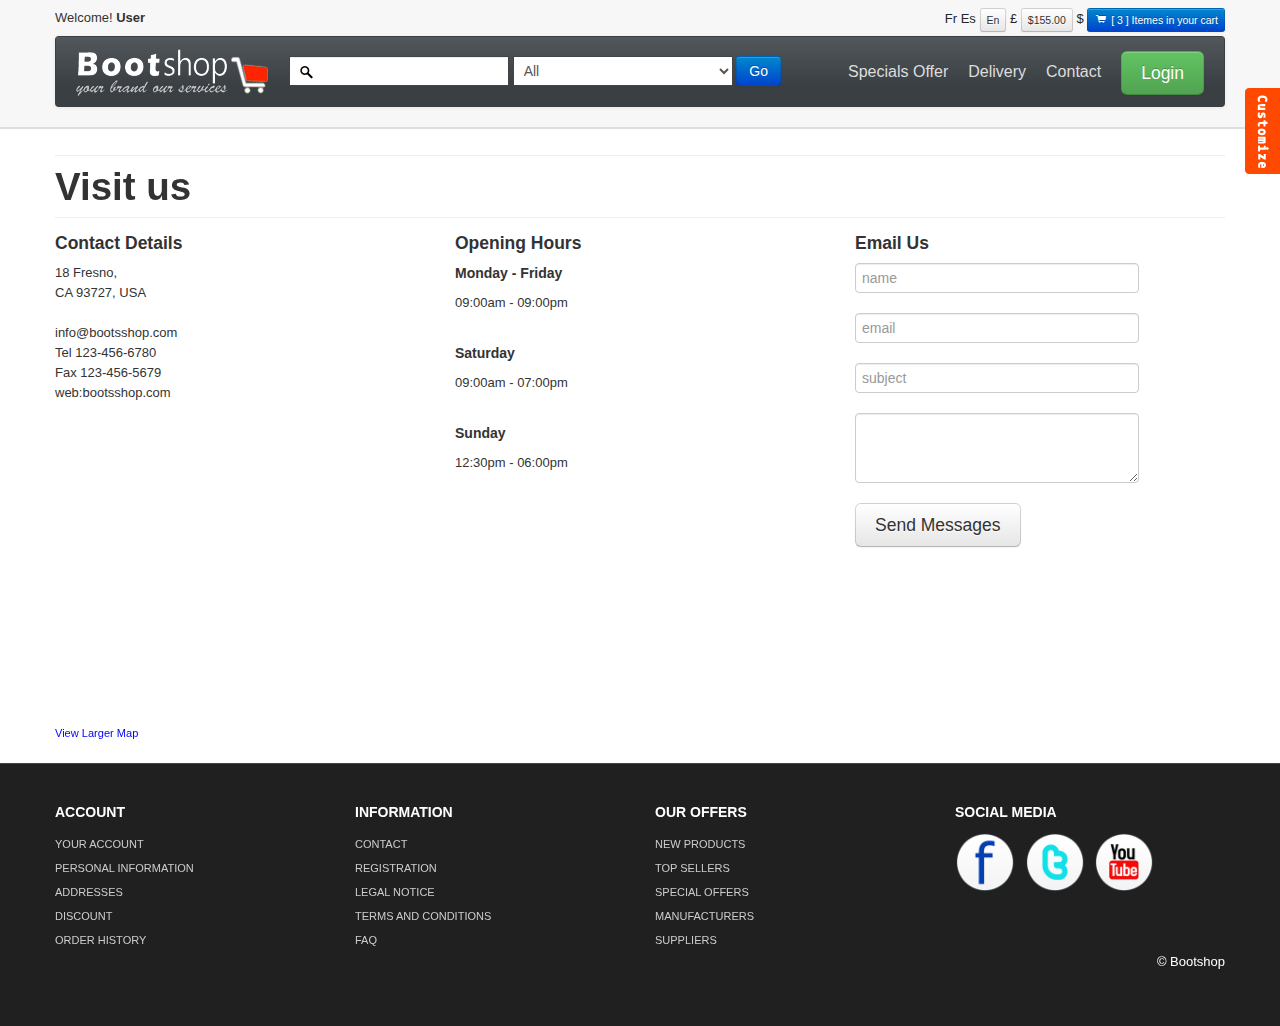
<file: contact.html>
<!DOCTYPE html>
<html lang="en">
  <head>
    <meta charset="utf-8">
    <title>Bootshop online Shopping cart</title>
    <meta name="viewport" content="width=device-width, initial-scale=1.0">
    <meta name="description" content="">
    <meta name="author" content="">
<!--Less styles -->
   <!-- Other Less css file //different less files has different color scheam
	<link rel="stylesheet/less" type="text/css" href="themes/less/simplex.less">
	<link rel="stylesheet/less" type="text/css" href="themes/less/classified.less">
	<link rel="stylesheet/less" type="text/css" href="themes/less/amelia.less">  MOVE DOWN TO activate
	-->
	<!--<link rel="stylesheet/less" type="text/css" href="themes/less/bootshop.less">
	<script src="themes/js/less.js" type="text/javascript"></script> -->
	
<!-- Bootstrap style --> 
    <link id="callCss" rel="stylesheet" href="themes/bootshop/bootstrap.min.css" media="screen"/>
    <link href="themes/css/base.css" rel="stylesheet" media="screen"/>
<!-- Bootstrap style responsive -->	
	<link href="themes/css/bootstrap-responsive.min.css" rel="stylesheet"/>
	<link href="themes/css/font-awesome.css" rel="stylesheet" type="text/css">
<!-- Google-code-prettify -->	
	<link href="themes/js/google-code-prettify/prettify.css" rel="stylesheet"/>
<!-- fav and touch icons -->
    <link rel="shortcut icon" href="themes/images/ico/favicon.ico">
    <link rel="apple-touch-icon-precomposed" sizes="144x144" href="themes/images/ico/apple-touch-icon-144-precomposed.png">
    <link rel="apple-touch-icon-precomposed" sizes="114x114" href="themes/images/ico/apple-touch-icon-114-precomposed.png">
    <link rel="apple-touch-icon-precomposed" sizes="72x72" href="themes/images/ico/apple-touch-icon-72-precomposed.png">
    <link rel="apple-touch-icon-precomposed" href="themes/images/ico/apple-touch-icon-57-precomposed.png">
	<style type="text/css" id="enject"></style>
  </head>
<body>
<div id="header">
<div class="container">
<div id="welcomeLine" class="row">
	<div class="span6">Welcome!<strong> User</strong></div>
	<div class="span6">
	<div class="pull-right">
		<a href="product_summary.html"><span class="">Fr</span></a>
		<a href="product_summary.html"><span class="">Es</span></a>
		<span class="btn btn-mini">En</span>
		<a href="product_summary.html"><span>&pound;</span></a>
		<span class="btn btn-mini">$155.00</span>
		<a href="product_summary.html"><span class="">$</span></a>
		<a href="product_summary.html"><span class="btn btn-mini btn-primary"><i class="icon-shopping-cart icon-white"></i> [ 3 ] Itemes in your cart </span> </a> 
	</div>
	</div>
</div>
<!-- Navbar ================================================== -->
<div id="logoArea" class="navbar">
<a id="smallScreen" data-target="#topMenu" data-toggle="collapse" class="btn btn-navbar">
	<span class="icon-bar"></span>
	<span class="icon-bar"></span>
	<span class="icon-bar"></span>
</a>
  <div class="navbar-inner">
    <a class="brand" href="index.html"><img src="themes/images/logo.png" alt="Bootsshop"/></a>
		<form class="form-inline navbar-search" method="post" action="products.html" >
		<input id="srchFld" class="srchTxt" type="text" />
		  <select class="srchTxt">
			<option>All</option>
			<option>CLOTHES </option>
			<option>FOOD AND BEVERAGES </option>
			<option>HEALTH & BEAUTY </option>
			<option>SPORTS & LEISURE </option>
			<option>BOOKS & ENTERTAINMENTS </option>
		</select> 
		  <button type="submit" id="submitButton" class="btn btn-primary">Go</button>
    </form>
    <ul id="topMenu" class="nav pull-right">
	 <li class=""><a href="special_offer.html">Specials Offer</a></li>
	 <li class=""><a href="normal.html">Delivery</a></li>
	 <li class=""><a href="contact.html">Contact</a></li>
	 <li class="">
	 <a href="#login" role="button" data-toggle="modal" style="padding-right:0"><span class="btn btn-large btn-success">Login</span></a>
	<div id="login" class="modal hide fade in" tabindex="-1" role="dialog" aria-labelledby="login" aria-hidden="false" >
		  <div class="modal-header">
			<button type="button" class="close" data-dismiss="modal" aria-hidden="true">×</button>
			<h3>Login Block</h3>
		  </div>
		  <div class="modal-body">
			<form class="form-horizontal loginFrm">
			  <div class="control-group">								
				<input type="text" id="inputEmail" placeholder="Email">
			  </div>
			  <div class="control-group">
				<input type="password" id="inputPassword" placeholder="Password">
			  </div>
			  <div class="control-group">
				<label class="checkbox">
				<input type="checkbox"> Remember me
				</label>
			  </div>
			</form>		
			<button type="submit" class="btn btn-success">Sign in</button>
			<button class="btn" data-dismiss="modal" aria-hidden="true">Close</button>
		  </div>
	</div>
	</li>
    </ul>
  </div>
</div>
</div>
</div>
<!-- Header End====================================================================== -->
<div id="mainBody">
<div class="container">
	<hr class="soften">
	<h1>Visit us</h1>
	<hr class="soften"/>	
	<div class="row">
		<div class="span4">
		<h4>Contact Details</h4>
		<p>	18 Fresno,<br/> CA 93727, USA
			<br/><br/>
			info@bootsshop.com<br/>
			﻿Tel 123-456-6780<br/>
			Fax 123-456-5679<br/>
			web:bootsshop.com
		</p>		
		</div>
			
		<div class="span4">
		<h4>Opening Hours</h4>
			<h5> Monday - Friday</h5>
			<p>09:00am - 09:00pm<br/><br/></p>
			<h5>Saturday</h5>
			<p>09:00am - 07:00pm<br/><br/></p>
			<h5>Sunday</h5>
			<p>12:30pm - 06:00pm<br/><br/></p>
		</div>
		<div class="span4">
		<h4>Email Us</h4>
		<form class="form-horizontal">
        <fieldset>
          <div class="control-group">
           
              <input type="text" placeholder="name" class="input-xlarge"/>
           
          </div>
		   <div class="control-group">
           
              <input type="text" placeholder="email" class="input-xlarge"/>
           
          </div>
		   <div class="control-group">
           
              <input type="text" placeholder="subject" class="input-xlarge"/>
          
          </div>
          <div class="control-group">
              <textarea rows="3" id="textarea" class="input-xlarge"></textarea>
           
          </div>

            <button class="btn btn-large" type="submit">Send Messages</button>

        </fieldset>
      </form>
		</div>
	</div>
	<div class="row">
	<div class="span12">
	<iframe style="width:100%; height:300; border: 0px" scrolling="no" src="https://maps.google.co.uk/maps?f=q&amp;source=s_q&amp;hl=en&amp;geocode=&amp;q=18+California,+Fresno,+CA,+United+States&amp;aq=0&amp;oq=18+California+united+state&amp;sll=39.9589,-120.955336&amp;sspn=0.007114,0.016512&amp;ie=UTF8&amp;hq=&amp;hnear=18,+Fresno,+California+93727,+United+States&amp;t=m&amp;ll=36.732762,-119.695787&amp;spn=0.017197,0.100336&amp;z=14&amp;output=embed"></iframe><br />
	<small><a href="https://maps.google.co.uk/maps?f=q&amp;source=embed&amp;hl=en&amp;geocode=&amp;q=18+California,+Fresno,+CA,+United+States&amp;aq=0&amp;oq=18+California+united+state&amp;sll=39.9589,-120.955336&amp;sspn=0.007114,0.016512&amp;ie=UTF8&amp;hq=&amp;hnear=18,+Fresno,+California+93727,+United+States&amp;t=m&amp;ll=36.732762,-119.695787&amp;spn=0.017197,0.100336&amp;z=14" style="color:#0000FF;text-align:left">View Larger Map</a></small>
	</div>
	</div>
</div>
</div>
<!-- MainBody End ============================= -->
<!-- Footer ================================================================== -->
	<div  id="footerSection">
	<div class="container">
		<div class="row">
			<div class="span3">
				<h5>ACCOUNT</h5>
				<a href="login.html">YOUR ACCOUNT</a>
				<a href="login.html">PERSONAL INFORMATION</a> 
				<a href="login.html">ADDRESSES</a> 
				<a href="login.html">DISCOUNT</a>  
				<a href="login.html">ORDER HISTORY</a>
			 </div>
			<div class="span3">
				<h5>INFORMATION</h5>
				<a href="contact.html">CONTACT</a>  
				<a href="register.html">REGISTRATION</a>  
				<a href="legal_notice.html">LEGAL NOTICE</a>  
				<a href="tac.html">TERMS AND CONDITIONS</a> 
				<a href="faq.html">FAQ</a>
			 </div>
			<div class="span3">
				<h5>OUR OFFERS</h5>
				<a href="#">NEW PRODUCTS</a> 
				<a href="#">TOP SELLERS</a>  
				<a href="special_offer.html">SPECIAL OFFERS</a>  
				<a href="#">MANUFACTURERS</a> 
				<a href="#">SUPPLIERS</a> 
			 </div>
			<div id="socialMedia" class="span3 pull-right">
				<h5>SOCIAL MEDIA </h5>
				<a href="#"><img width="60" height="60" src="themes/images/facebook.png" title="facebook" alt="facebook"/></a>
				<a href="#"><img width="60" height="60" src="themes/images/twitter.png" title="twitter" alt="twitter"/></a>
				<a href="#"><img width="60" height="60" src="themes/images/youtube.png" title="youtube" alt="youtube"/></a>
			 </div> 
		 </div>
		<p class="pull-right">&copy; Bootshop</p>
	</div><!-- Container End -->
	</div>
<!-- Placed at the end of the document so the pages load faster ============================================= -->
	<script src="themes/js/jquery.js" type="text/javascript"></script>
	<script src="themes/js/bootstrap.min.js" type="text/javascript"></script>
	<script src="themes/js/google-code-prettify/prettify.js"></script>
	
	<script src="themes/js/bootshop.js"></script>
    <script src="themes/js/jquery.lightbox-0.5.js"></script>
	
	<!-- Themes switcher section ============================================================================================= -->
<div id="secectionBox">
<link rel="stylesheet" href="themes/switch/themeswitch.css" type="text/css" media="screen" />
<script src="themes/switch/theamswitcher.js" type="text/javascript" charset="utf-8"></script>
	<div id="themeContainer">
	<div id="hideme" class="themeTitle">Style Selector</div>
	<div class="themeName">Oregional Skin</div>
	<div class="images style">
	<a href="themes/css/#" name="bootshop"><img src="themes/switch/images/clr/bootshop.png" alt="bootstrap business templates" class="active"></a>
	<a href="themes/css/#" name="businessltd"><img src="themes/switch/images/clr/businessltd.png" alt="bootstrap business templates" class="active"></a>
	</div>
	<div class="themeName">Bootswatch Skins (11)</div>
	<div class="images style">
		<a href="themes/css/#" name="amelia" title="Amelia"><img src="themes/switch/images/clr/amelia.png" alt="bootstrap business templates"></a>
		<a href="themes/css/#" name="spruce" title="Spruce"><img src="themes/switch/images/clr/spruce.png" alt="bootstrap business templates" ></a>
		<a href="themes/css/#" name="superhero" title="Superhero"><img src="themes/switch/images/clr/superhero.png" alt="bootstrap business templates"></a>
		<a href="themes/css/#" name="cyborg"><img src="themes/switch/images/clr/cyborg.png" alt="bootstrap business templates"></a>
		<a href="themes/css/#" name="cerulean"><img src="themes/switch/images/clr/cerulean.png" alt="bootstrap business templates"></a>
		<a href="themes/css/#" name="journal"><img src="themes/switch/images/clr/journal.png" alt="bootstrap business templates"></a>
		<a href="themes/css/#" name="readable"><img src="themes/switch/images/clr/readable.png" alt="bootstrap business templates"></a>	
		<a href="themes/css/#" name="simplex"><img src="themes/switch/images/clr/simplex.png" alt="bootstrap business templates"></a>
		<a href="themes/css/#" name="slate"><img src="themes/switch/images/clr/slate.png" alt="bootstrap business templates"></a>
		<a href="themes/css/#" name="spacelab"><img src="themes/switch/images/clr/spacelab.png" alt="bootstrap business templates"></a>
		<a href="themes/css/#" name="united"><img src="themes/switch/images/clr/united.png" alt="bootstrap business templates"></a>
		<p style="margin:0;line-height:normal;margin-left:-10px;display:none;"><small>These are just examples and you can build your own color scheme in the backend.</small></p>
	</div>
	<div class="themeName">Background Patterns </div>
	<div class="images patterns">
		<a href="themes/css/#" name="pattern1"><img src="themes/switch/images/pattern/pattern1.png" alt="bootstrap business templates" class="active"></a>
		<a href="themes/css/#" name="pattern2"><img src="themes/switch/images/pattern/pattern2.png" alt="bootstrap business templates"></a>
		<a href="themes/css/#" name="pattern3"><img src="themes/switch/images/pattern/pattern3.png" alt="bootstrap business templates"></a>
		<a href="themes/css/#" name="pattern4"><img src="themes/switch/images/pattern/pattern4.png" alt="bootstrap business templates"></a>
		<a href="themes/css/#" name="pattern5"><img src="themes/switch/images/pattern/pattern5.png" alt="bootstrap business templates"></a>
		<a href="themes/css/#" name="pattern6"><img src="themes/switch/images/pattern/pattern6.png" alt="bootstrap business templates"></a>
		<a href="themes/css/#" name="pattern7"><img src="themes/switch/images/pattern/pattern7.png" alt="bootstrap business templates"></a>
		<a href="themes/css/#" name="pattern8"><img src="themes/switch/images/pattern/pattern8.png" alt="bootstrap business templates"></a>
		<a href="themes/css/#" name="pattern9"><img src="themes/switch/images/pattern/pattern9.png" alt="bootstrap business templates"></a>
		<a href="themes/css/#" name="pattern10"><img src="themes/switch/images/pattern/pattern10.png" alt="bootstrap business templates"></a>
		
		<a href="themes/css/#" name="pattern11"><img src="themes/switch/images/pattern/pattern11.png" alt="bootstrap business templates"></a>
		<a href="themes/css/#" name="pattern12"><img src="themes/switch/images/pattern/pattern12.png" alt="bootstrap business templates"></a>
		<a href="themes/css/#" name="pattern13"><img src="themes/switch/images/pattern/pattern13.png" alt="bootstrap business templates"></a>
		<a href="themes/css/#" name="pattern14"><img src="themes/switch/images/pattern/pattern14.png" alt="bootstrap business templates"></a>
		<a href="themes/css/#" name="pattern15"><img src="themes/switch/images/pattern/pattern15.png" alt="bootstrap business templates"></a>
		
		<a href="themes/css/#" name="pattern16"><img src="themes/switch/images/pattern/pattern16.png" alt="bootstrap business templates"></a>
		<a href="themes/css/#" name="pattern17"><img src="themes/switch/images/pattern/pattern17.png" alt="bootstrap business templates"></a>
		<a href="themes/css/#" name="pattern18"><img src="themes/switch/images/pattern/pattern18.png" alt="bootstrap business templates"></a>
		<a href="themes/css/#" name="pattern19"><img src="themes/switch/images/pattern/pattern19.png" alt="bootstrap business templates"></a>
		<a href="themes/css/#" name="pattern20"><img src="themes/switch/images/pattern/pattern20.png" alt="bootstrap business templates"></a>
		 
	</div>
	</div>
</div>
<span id="themesBtn"></span>
</body>
</html>
</file>
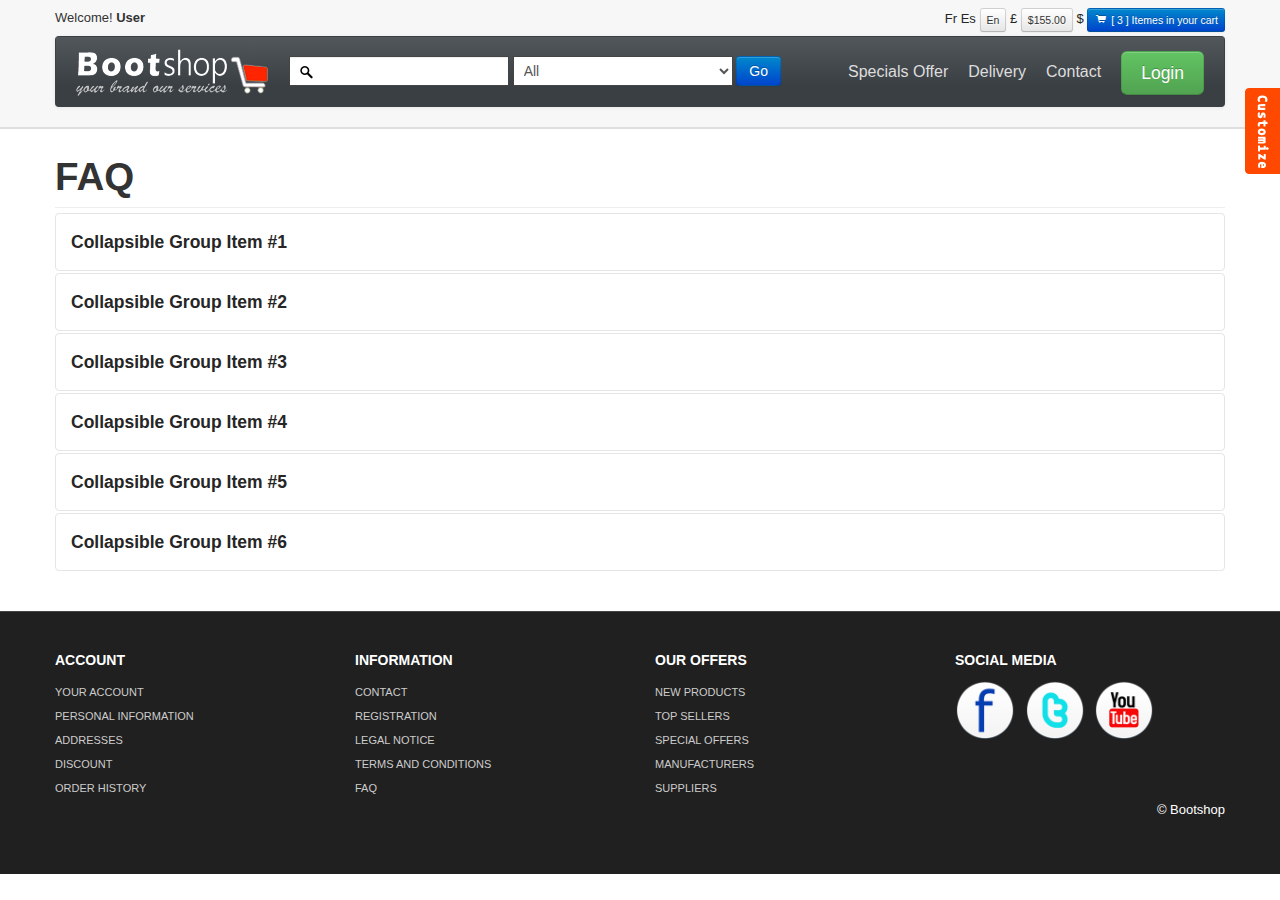
<file: faq.html>
<!DOCTYPE html>
<html lang="en">
  <head>
    <meta charset="utf-8">
    <title>Bootshop online Shopping cart</title>
    <meta name="viewport" content="width=device-width, initial-scale=1.0">
    <meta name="description" content="">
    <meta name="author" content="">
<!--Less styles -->
   <!-- Other Less css file //different less files has different color scheam
	<link rel="stylesheet/less" type="text/css" href="themes/less/simplex.less">
	<link rel="stylesheet/less" type="text/css" href="themes/less/classified.less">
	<link rel="stylesheet/less" type="text/css" href="themes/less/amelia.less">  MOVE DOWN TO activate
	-->
	<!--<link rel="stylesheet/less" type="text/css" href="themes/less/bootshop.less">
	<script src="themes/js/less.js" type="text/javascript"></script> -->
	
<!-- Bootstrap style --> 
    <link id="callCss" rel="stylesheet" href="themes/bootshop/bootstrap.min.css" media="screen"/>
    <link href="themes/css/base.css" rel="stylesheet" media="screen"/>
<!-- Bootstrap style responsive -->	
	<link href="themes/css/bootstrap-responsive.min.css" rel="stylesheet"/>
	<link href="themes/css/font-awesome.css" rel="stylesheet" type="text/css">
<!-- Google-code-prettify -->	
	<link href="themes/js/google-code-prettify/prettify.css" rel="stylesheet"/>
<!-- fav and touch icons -->
    <link rel="shortcut icon" href="themes/images/ico/favicon.ico">
    <link rel="apple-touch-icon-precomposed" sizes="144x144" href="themes/images/ico/apple-touch-icon-144-precomposed.png">
    <link rel="apple-touch-icon-precomposed" sizes="114x114" href="themes/images/ico/apple-touch-icon-114-precomposed.png">
    <link rel="apple-touch-icon-precomposed" sizes="72x72" href="themes/images/ico/apple-touch-icon-72-precomposed.png">
    <link rel="apple-touch-icon-precomposed" href="themes/images/ico/apple-touch-icon-57-precomposed.png">
	<style type="text/css" id="enject"></style>
  </head>
<body>
<div id="header">
<div class="container">
<div id="welcomeLine" class="row">
	<div class="span6">Welcome!<strong> User</strong></div>
	<div class="span6">
	<div class="pull-right">
		<a href="product_summary.html"><span class="">Fr</span></a>
		<a href="product_summary.html"><span class="">Es</span></a>
		<span class="btn btn-mini">En</span>
		<a href="product_summary.html"><span>&pound;</span></a>
		<span class="btn btn-mini">$155.00</span>
		<a href="product_summary.html"><span class="">$</span></a>
		<a href="product_summary.html"><span class="btn btn-mini btn-primary"><i class="icon-shopping-cart icon-white"></i> [ 3 ] Itemes in your cart </span> </a> 
	</div>
	</div>
</div>
<!-- Navbar ================================================== -->
<div id="logoArea" class="navbar">
<a id="smallScreen" data-target="#topMenu" data-toggle="collapse" class="btn btn-navbar">
	<span class="icon-bar"></span>
	<span class="icon-bar"></span>
	<span class="icon-bar"></span>
</a>
  <div class="navbar-inner">
    <a class="brand" href="index.html"><img src="themes/images/logo.png" alt="Bootsshop"/></a>
		<form class="form-inline navbar-search" method="post" action="products.html" >
		<input id="srchFld" class="srchTxt" type="text" />
		  <select class="srchTxt">
			<option>All</option>
			<option>CLOTHES </option>
			<option>FOOD AND BEVERAGES </option>
			<option>HEALTH & BEAUTY </option>
			<option>SPORTS & LEISURE </option>
			<option>BOOKS & ENTERTAINMENTS </option>
		</select> 
		  <button type="submit" id="submitButton" class="btn btn-primary">Go</button>
    </form>
    <ul id="topMenu" class="nav pull-right">
	 <li class=""><a href="special_offer.html">Specials Offer</a></li>
	 <li class=""><a href="normal.html">Delivery</a></li>
	 <li class=""><a href="contact.html">Contact</a></li>
	 <li class="">
	 <a href="#login" role="button" data-toggle="modal" style="padding-right:0"><span class="btn btn-large btn-success">Login</span></a>
	<div id="login" class="modal hide fade in" tabindex="-1" role="dialog" aria-labelledby="login" aria-hidden="false" >
		  <div class="modal-header">
			<button type="button" class="close" data-dismiss="modal" aria-hidden="true">�</button>
			<h3>Login Block</h3>
		  </div>
		  <div class="modal-body">
			<form class="form-horizontal loginFrm">
			  <div class="control-group">								
				<input type="text" id="inputEmail" placeholder="Email">
			  </div>
			  <div class="control-group">
				<input type="password" id="inputPassword" placeholder="Password">
			  </div>
			  <div class="control-group">
				<label class="checkbox">
				<input type="checkbox"> Remember me
				</label>
			  </div>
			</form>		
			<button type="submit" class="btn btn-success">Sign in</button>
			<button class="btn" data-dismiss="modal" aria-hidden="true">Close</button>
		  </div>
	</div>
	</li>
    </ul>
  </div>
</div>
</div>
</div>
<!-- Header End====================================================================== -->
<div id="mainBody">
<div class="container">
<h1>FAQ</h1>
<hr class="soften"/>	
<div class="accordion" id="accordion2">
	<div class="accordion-group">
	  <div class="accordion-heading">
		<h4><a class="accordion-toggle collapsed" data-toggle="collapse" data-parent="#accordion2" href="#collapseOne">
		  Collapsible Group Item #1
		</a></h4>
	  </div>
	  <div id="collapseOne" class="accordion-body collapse"  >
		<div class="accordion-inner">
			Anim pariatur cliche reprehenderit, enim eiusmod high life accusamus terry richardson ad squid. 3 wolf moon officia aute, non cupidatat skateboard dolor brunch. Food truck quinoa nesciunt laborum eiusmod. Brunch 3 wolf moon tempor, sunt aliqua put a bird on it squid single-origin coffee nulla assumenda shoreditch et. Nihil anim keffiyeh helvetica, craft beer labore wes anderson cred nesciunt sapiente ea proident. Ad vegan excepteur butcher vice lomo. Leggings occaecat craft beer farm-to-table, raw denim aesthetic synth nesciunt you probably haven't heard of them accusamus labore sustainable VHS.
			<br/><br/>Lorem ipsum dolor sit amet, consectetur adipiscing elit. Nam elementum varius dapibus. Sed hendrerit porta felis at sollicitudin. Sed at nunc ac neque semper fermentum. Proin diam sem, semper fermentum eleifend nec, viverra ac est. Sed ultricies, lectus et vehicula imperdiet, felis tortor vehicula turpis, non fermentum enim est et sapien. Nam justo mi, dignissim a euismod ut, pretium sed leo. Cum sociis natoque penatibus et magnis dis parturient montes, nascetur ridiculus mus. In viverra porta est, consequat elementum metus tristique a. Mauris tempus tellus a metus dapibus faucibus egestas lectus consectetur. Integer libero dolor, luctus non congue vitae, tempus ut neque. Nunc eleifend lorem quis diam pharetra sagittis. Aliquam ut dolor dui. Fusce dictum facilisis ipsum eu porttitor. In ultricies rhoncus tortor vitae tincidunt.
			<br/><br/>Lorem ipsum dolor sit amet, consectetur adipiscing elit. Nam elementum varius dapibus. Sed hendrerit porta felis at sollicitudin. Sed at nunc ac neque semper fermentum. Proin diam sem, semper fermentum eleifend nec, viverra ac est. Sed ultricies, lectus et vehicula imperdiet, felis tortor vehicula turpis, non fermentum enim est et sapien. Nam justo mi, dignissim a euismod ut, pretium sed leo. Cum sociis natoque penatibus et magnis dis parturient montes, nascetur ridiculus mus. In viverra porta est, consequat elementum metus tristique a. Mauris tempus tellus a metus dapibus faucibus egestas lectus consectetur. Integer libero dolor, luctus non congue vitae, tempus ut neque. Nunc eleifend lorem quis diam pharetra sagittis. Aliquam ut dolor dui. Fusce dictum facilisis ipsum eu porttitor. In ultricies rhoncus tortor vitae tincidunt.

		</div>
	  </div>
	</div>
	<div class="accordion-group">
	  <div class="accordion-heading">
		<h4><a class="accordion-toggle" data-toggle="collapse" data-parent="#accordion2" href="#collapseTwo">
		  Collapsible Group Item #2
		</a></h4>
	  </div>
	  <div id="collapseTwo" class="accordion-body collapse"  >
		<div class="accordion-inner">
		  Anim pariatur cliche reprehenderit, enim eiusmod high life accusamus terry richardson ad squid. 3 wolf moon officia aute, non cupidatat skateboard dolor brunch. Food truck quinoa nesciunt laborum eiusmod. Brunch 3 wolf moon tempor, sunt aliqua put a bird on it squid single-origin coffee nulla assumenda shoreditch et. Nihil anim keffiyeh helvetica, craft beer labore wes anderson cred nesciunt sapiente ea proident. Ad vegan excepteur butcher vice lomo. Leggings occaecat craft beer farm-to-table, raw denim aesthetic synth nesciunt you probably haven't heard of them accusamus labore sustainable VHS.
		</div>
	  </div>
	</div>
	<div class="accordion-group">
	  <div class="accordion-heading">
		<h4><a class="accordion-toggle collapsed" data-toggle="collapse" data-parent="#accordion2" href="#collapseThree">
		  Collapsible Group Item #3
		</a></h4>
	  </div>
	  <div id="collapseThree" class="accordion-body collapse"  >
		<div class="accordion-inner">
		  Anim pariatur cliche reprehenderit, enim eiusmod high life accusamus terry richardson ad squid. 3 wolf moon officia aute, non cupidatat skateboard dolor brunch. Food truck quinoa nesciunt laborum eiusmod. Brunch 3 wolf moon tempor, sunt aliqua put a bird on it squid single-origin coffee nulla assumenda shoreditch et. Nihil anim keffiyeh helvetica, craft beer labore wes anderson cred nesciunt sapiente ea proident. Ad vegan excepteur butcher vice lomo. Leggings occaecat craft beer farm-to-table, raw denim aesthetic synth nesciunt you probably haven't heard of them accusamus labore sustainable VHS.
		</div>
	  </div>
	</div>
	
	<div class="accordion-group">
	  <div class="accordion-heading">
		<h4><a class="accordion-toggle collapsed" data-toggle="collapse" data-parent="#accordion2" href="#collapseFour">
		  Collapsible Group Item #4
		</a></h4>
	  </div>
	  <div id="collapseFour" class="accordion-body collapse"  >
		<div class="accordion-inner">
		  Anim pariatur cliche reprehenderit, enim eiusmod high life accusamus terry richardson ad squid. 3 wolf moon officia aute, non cupidatat skateboard dolor brunch. Food truck quinoa nesciunt laborum eiusmod. Brunch 3 wolf moon tempor, sunt aliqua put a bird on it squid single-origin coffee nulla assumenda shoreditch et. Nihil anim keffiyeh helvetica, craft beer labore wes anderson cred nesciunt sapiente ea proident. Ad vegan excepteur butcher vice lomo. Leggings occaecat craft beer farm-to-table, raw denim aesthetic synth nesciunt you probably haven't heard of them accusamus labore sustainable VHS.
		</div>
	  </div>
	</div>
	
	<div class="accordion-group">
	  <div class="accordion-heading">
		<h4><a class="accordion-toggle collapsed" data-toggle="collapse" data-parent="#accordion2" href="#collapseFive">
		  Collapsible Group Item #5
		</a></h4>
	  </div>
	  <div id="collapseFive" class="accordion-body collapse"  >
		<div class="accordion-inner">
		  Anim pariatur cliche reprehenderit, enim eiusmod high life accusamus terry richardson ad squid. 3 wolf moon officia aute, non cupidatat skateboard dolor brunch. Food truck quinoa nesciunt laborum eiusmod. Brunch 3 wolf moon tempor, sunt aliqua put a bird on it squid single-origin coffee nulla assumenda shoreditch et. Nihil anim keffiyeh helvetica, craft beer labore wes anderson cred nesciunt sapiente ea proident. Ad vegan excepteur butcher vice lomo. Leggings occaecat craft beer farm-to-table, raw denim aesthetic synth nesciunt you probably haven't heard of them accusamus labore sustainable VHS.
		</div>
	  </div>
	</div>
	
	<div class="accordion-group">
	  <div class="accordion-heading">
		<h4><a class="accordion-toggle collapsed" data-toggle="collapse" data-parent="#accordion2" href="#collapseSix">
		  Collapsible Group Item #6
		</a></h4>
	  </div>
	  <div id="collapseSix" class="accordion-body collapse"  >
		<div class="accordion-inner">
		  Anim pariatur cliche reprehenderit, enim eiusmod high life accusamus terry richardson ad squid. 3 wolf moon officia aute, non cupidatat skateboard dolor brunch. Food truck quinoa nesciunt laborum eiusmod. Brunch 3 wolf moon tempor, sunt aliqua put a bird on it squid single-origin coffee nulla assumenda shoreditch et. Nihil anim keffiyeh helvetica, craft beer labore wes anderson cred nesciunt sapiente ea proident. Ad vegan excepteur butcher vice lomo. Leggings occaecat craft beer farm-to-table, raw denim aesthetic synth nesciunt you probably haven't heard of them accusamus labore sustainable VHS.
		</div>
	  </div>
	</div>
  </div>
</div>
</div>
<!-- MainBody End ============================= -->
<!-- Footer ================================================================== -->
	<div  id="footerSection">
	<div class="container">
		<div class="row">
			<div class="span3">
				<h5>ACCOUNT</h5>
				<a href="login.html">YOUR ACCOUNT</a>
				<a href="login.html">PERSONAL INFORMATION</a> 
				<a href="login.html">ADDRESSES</a> 
				<a href="login.html">DISCOUNT</a>  
				<a href="login.html">ORDER HISTORY</a>
			 </div>
			<div class="span3">
				<h5>INFORMATION</h5>
				<a href="contact.html">CONTACT</a>  
				<a href="register.html">REGISTRATION</a>  
				<a href="legal_notice.html">LEGAL NOTICE</a>  
				<a href="tac.html">TERMS AND CONDITIONS</a> 
				<a href="faq.html">FAQ</a>
			 </div>
			<div class="span3">
				<h5>OUR OFFERS</h5>
				<a href="#">NEW PRODUCTS</a> 
				<a href="#">TOP SELLERS</a>  
				<a href="special_offer.html">SPECIAL OFFERS</a>  
				<a href="#">MANUFACTURERS</a> 
				<a href="#">SUPPLIERS</a> 
			 </div>
			<div id="socialMedia" class="span3 pull-right">
				<h5>SOCIAL MEDIA </h5>
				<a href="#"><img width="60" height="60" src="themes/images/facebook.png" title="facebook" alt="facebook"/></a>
				<a href="#"><img width="60" height="60" src="themes/images/twitter.png" title="twitter" alt="twitter"/></a>
				<a href="#"><img width="60" height="60" src="themes/images/youtube.png" title="youtube" alt="youtube"/></a>
			 </div> 
		 </div>
		<p class="pull-right">&copy; Bootshop</p>
	</div><!-- Container End -->
	</div>
<!-- Placed at the end of the document so the pages load faster ============================================= -->
	<script src="themes/js/jquery.js" type="text/javascript"></script>
	<script src="themes/js/bootstrap.min.js" type="text/javascript"></script>
	<script src="themes/js/google-code-prettify/prettify.js"></script>
	
	<script src="themes/js/bootshop.js"></script>
    <script src="themes/js/jquery.lightbox-0.5.js"></script>
	
	<!-- Themes switcher section ============================================================================================= -->
<div id="secectionBox">
<link rel="stylesheet" href="themes/switch/themeswitch.css" type="text/css" media="screen" />
<script src="themes/switch/theamswitcher.js" type="text/javascript" charset="utf-8"></script>
	<div id="themeContainer">
	<div id="hideme" class="themeTitle">Style Selector</div>
	<div class="themeName">Oregional Skin</div>
	<div class="images style">
	<a href="themes/css/#" name="bootshop"><img src="themes/switch/images/clr/bootshop.png" alt="bootstrap business templates" class="active"></a>
	<a href="themes/css/#" name="businessltd"><img src="themes/switch/images/clr/businessltd.png" alt="bootstrap business templates" class="active"></a>
	</div>
	<div class="themeName">Bootswatch Skins (11)</div>
	<div class="images style">
		<a href="themes/css/#" name="amelia" title="Amelia"><img src="themes/switch/images/clr/amelia.png" alt="bootstrap business templates"></a>
		<a href="themes/css/#" name="spruce" title="Spruce"><img src="themes/switch/images/clr/spruce.png" alt="bootstrap business templates" ></a>
		<a href="themes/css/#" name="superhero" title="Superhero"><img src="themes/switch/images/clr/superhero.png" alt="bootstrap business templates"></a>
		<a href="themes/css/#" name="cyborg"><img src="themes/switch/images/clr/cyborg.png" alt="bootstrap business templates"></a>
		<a href="themes/css/#" name="cerulean"><img src="themes/switch/images/clr/cerulean.png" alt="bootstrap business templates"></a>
		<a href="themes/css/#" name="journal"><img src="themes/switch/images/clr/journal.png" alt="bootstrap business templates"></a>
		<a href="themes/css/#" name="readable"><img src="themes/switch/images/clr/readable.png" alt="bootstrap business templates"></a>	
		<a href="themes/css/#" name="simplex"><img src="themes/switch/images/clr/simplex.png" alt="bootstrap business templates"></a>
		<a href="themes/css/#" name="slate"><img src="themes/switch/images/clr/slate.png" alt="bootstrap business templates"></a>
		<a href="themes/css/#" name="spacelab"><img src="themes/switch/images/clr/spacelab.png" alt="bootstrap business templates"></a>
		<a href="themes/css/#" name="united"><img src="themes/switch/images/clr/united.png" alt="bootstrap business templates"></a>
		<p style="margin:0;line-height:normal;margin-left:-10px;display:none;"><small>These are just examples and you can build your own color scheme in the backend.</small></p>
	</div>
	<div class="themeName">Background Patterns </div>
	<div class="images patterns">
		<a href="themes/css/#" name="pattern1"><img src="themes/switch/images/pattern/pattern1.png" alt="bootstrap business templates" class="active"></a>
		<a href="themes/css/#" name="pattern2"><img src="themes/switch/images/pattern/pattern2.png" alt="bootstrap business templates"></a>
		<a href="themes/css/#" name="pattern3"><img src="themes/switch/images/pattern/pattern3.png" alt="bootstrap business templates"></a>
		<a href="themes/css/#" name="pattern4"><img src="themes/switch/images/pattern/pattern4.png" alt="bootstrap business templates"></a>
		<a href="themes/css/#" name="pattern5"><img src="themes/switch/images/pattern/pattern5.png" alt="bootstrap business templates"></a>
		<a href="themes/css/#" name="pattern6"><img src="themes/switch/images/pattern/pattern6.png" alt="bootstrap business templates"></a>
		<a href="themes/css/#" name="pattern7"><img src="themes/switch/images/pattern/pattern7.png" alt="bootstrap business templates"></a>
		<a href="themes/css/#" name="pattern8"><img src="themes/switch/images/pattern/pattern8.png" alt="bootstrap business templates"></a>
		<a href="themes/css/#" name="pattern9"><img src="themes/switch/images/pattern/pattern9.png" alt="bootstrap business templates"></a>
		<a href="themes/css/#" name="pattern10"><img src="themes/switch/images/pattern/pattern10.png" alt="bootstrap business templates"></a>
		
		<a href="themes/css/#" name="pattern11"><img src="themes/switch/images/pattern/pattern11.png" alt="bootstrap business templates"></a>
		<a href="themes/css/#" name="pattern12"><img src="themes/switch/images/pattern/pattern12.png" alt="bootstrap business templates"></a>
		<a href="themes/css/#" name="pattern13"><img src="themes/switch/images/pattern/pattern13.png" alt="bootstrap business templates"></a>
		<a href="themes/css/#" name="pattern14"><img src="themes/switch/images/pattern/pattern14.png" alt="bootstrap business templates"></a>
		<a href="themes/css/#" name="pattern15"><img src="themes/switch/images/pattern/pattern15.png" alt="bootstrap business templates"></a>
		
		<a href="themes/css/#" name="pattern16"><img src="themes/switch/images/pattern/pattern16.png" alt="bootstrap business templates"></a>
		<a href="themes/css/#" name="pattern17"><img src="themes/switch/images/pattern/pattern17.png" alt="bootstrap business templates"></a>
		<a href="themes/css/#" name="pattern18"><img src="themes/switch/images/pattern/pattern18.png" alt="bootstrap business templates"></a>
		<a href="themes/css/#" name="pattern19"><img src="themes/switch/images/pattern/pattern19.png" alt="bootstrap business templates"></a>
		<a href="themes/css/#" name="pattern20"><img src="themes/switch/images/pattern/pattern20.png" alt="bootstrap business templates"></a>
		 
	</div>
	</div>
</div>
<span id="themesBtn"></span>
</body>
</html>
</file>
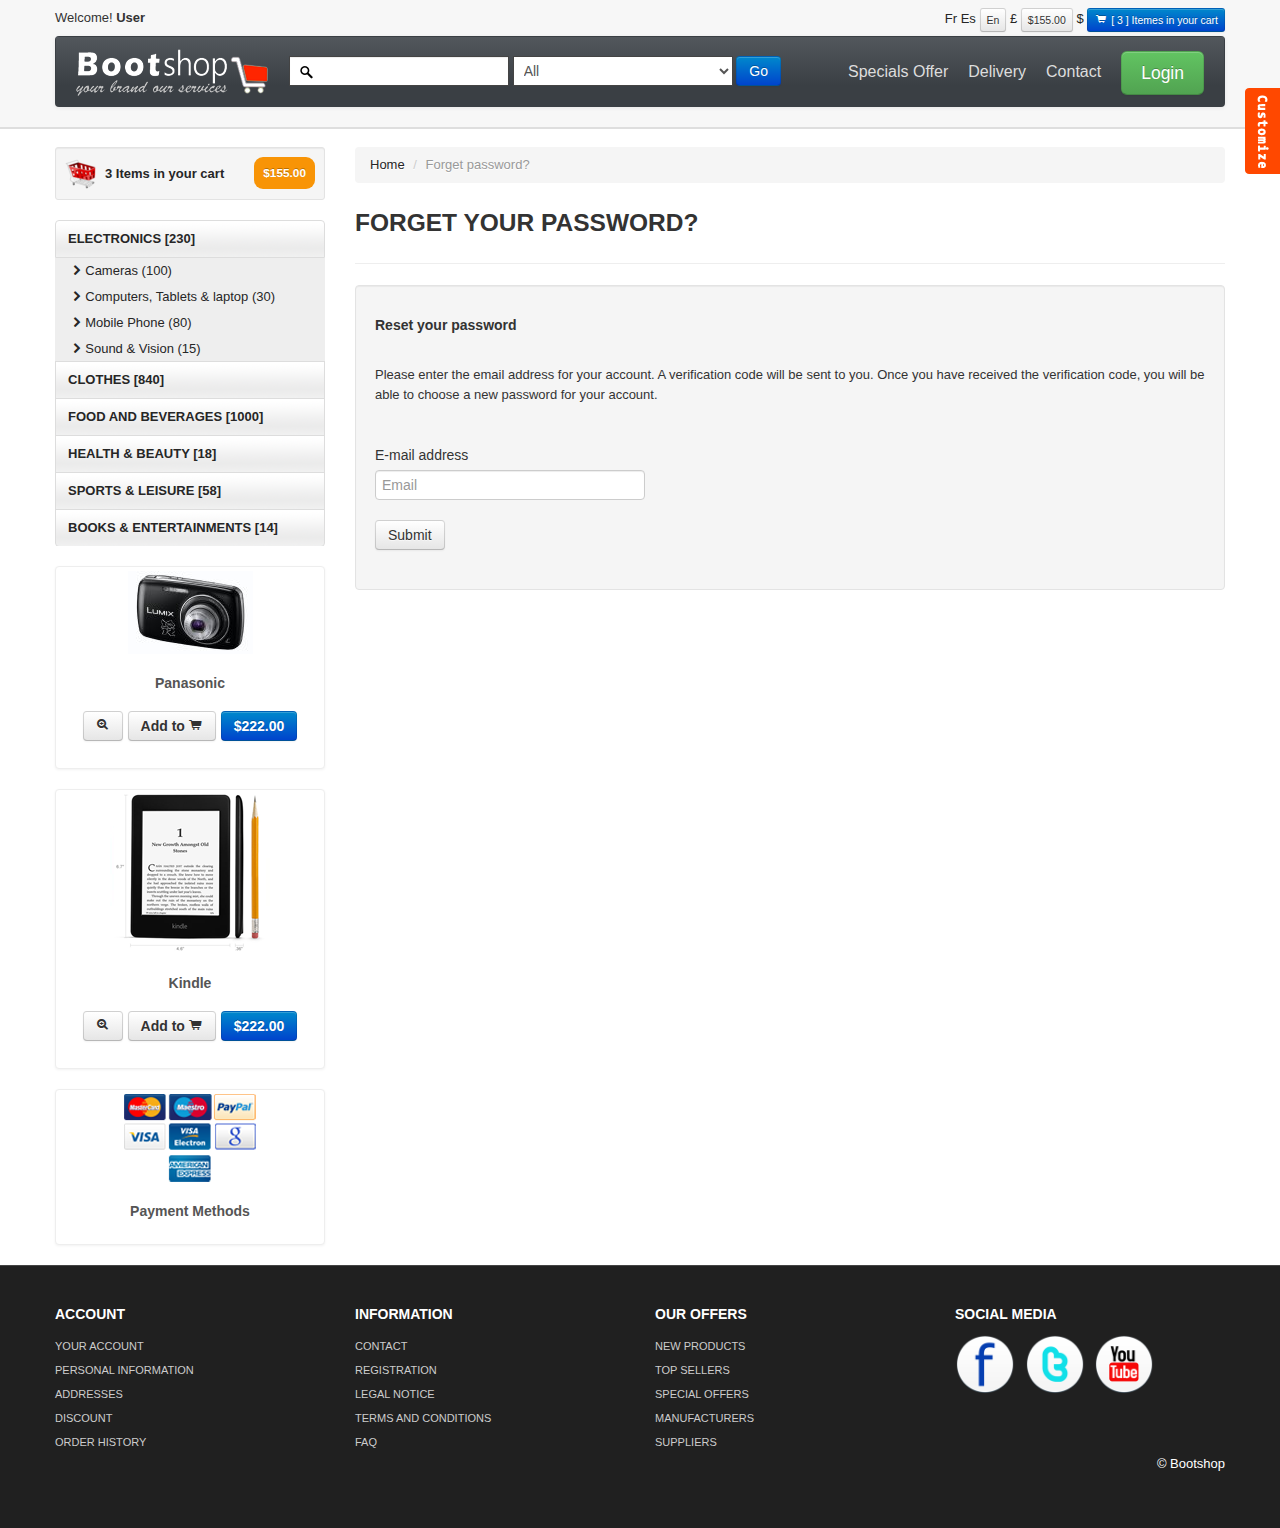
<file: forgetpass.html>
<!DOCTYPE html>
<html lang="en">
  <head>
    <meta charset="utf-8">
    <title>Bootshop online Shopping cart</title>
    <meta name="viewport" content="width=device-width, initial-scale=1.0">
    <meta name="description" content="">
    <meta name="author" content="">
<!--Less styles -->
   <!-- Other Less css file //different less files has different color scheam
	<link rel="stylesheet/less" type="text/css" href="themes/less/simplex.less">
	<link rel="stylesheet/less" type="text/css" href="themes/less/classified.less">
	<link rel="stylesheet/less" type="text/css" href="themes/less/amelia.less">  MOVE DOWN TO activate
	-->
	<!--<link rel="stylesheet/less" type="text/css" href="themes/less/bootshop.less">
	<script src="themes/js/less.js" type="text/javascript"></script> -->
	
<!-- Bootstrap style --> 
    <link id="callCss" rel="stylesheet" href="themes/bootshop/bootstrap.min.css" media="screen"/>
    <link href="themes/css/base.css" rel="stylesheet" media="screen"/>
<!-- Bootstrap style responsive -->	
	<link href="themes/css/bootstrap-responsive.min.css" rel="stylesheet"/>
	<link href="themes/css/font-awesome.css" rel="stylesheet" type="text/css">
<!-- Google-code-prettify -->	
	<link href="themes/js/google-code-prettify/prettify.css" rel="stylesheet"/>
<!-- fav and touch icons -->
    <link rel="shortcut icon" href="themes/images/ico/favicon.ico">
    <link rel="apple-touch-icon-precomposed" sizes="144x144" href="themes/images/ico/apple-touch-icon-144-precomposed.png">
    <link rel="apple-touch-icon-precomposed" sizes="114x114" href="themes/images/ico/apple-touch-icon-114-precomposed.png">
    <link rel="apple-touch-icon-precomposed" sizes="72x72" href="themes/images/ico/apple-touch-icon-72-precomposed.png">
    <link rel="apple-touch-icon-precomposed" href="themes/images/ico/apple-touch-icon-57-precomposed.png">
	<style type="text/css" id="enject"></style>
  </head>
<body>
<div id="header">
<div class="container">
<div id="welcomeLine" class="row">
	<div class="span6">Welcome!<strong> User</strong></div>
	<div class="span6">
	<div class="pull-right">
		<a href="product_summary.html"><span class="">Fr</span></a>
		<a href="product_summary.html"><span class="">Es</span></a>
		<span class="btn btn-mini">En</span>
		<a href="product_summary.html"><span>&pound;</span></a>
		<span class="btn btn-mini">$155.00</span>
		<a href="product_summary.html"><span class="">$</span></a>
		<a href="product_summary.html"><span class="btn btn-mini btn-primary"><i class="icon-shopping-cart icon-white"></i> [ 3 ] Itemes in your cart </span> </a> 
	</div>
	</div>
</div>
<!-- Navbar ================================================== -->
<div id="logoArea" class="navbar">
<a id="smallScreen" data-target="#topMenu" data-toggle="collapse" class="btn btn-navbar">
	<span class="icon-bar"></span>
	<span class="icon-bar"></span>
	<span class="icon-bar"></span>
</a>
  <div class="navbar-inner">
    <a class="brand" href="index.html"><img src="themes/images/logo.png" alt="Bootsshop"/></a>
		<form class="form-inline navbar-search" method="post" action="products.html" >
		<input id="srchFld" class="srchTxt" type="text" />
		  <select class="srchTxt">
			<option>All</option>
			<option>CLOTHES </option>
			<option>FOOD AND BEVERAGES </option>
			<option>HEALTH & BEAUTY </option>
			<option>SPORTS & LEISURE </option>
			<option>BOOKS & ENTERTAINMENTS </option>
		</select> 
		  <button type="submit" id="submitButton" class="btn btn-primary">Go</button>
    </form>
    <ul id="topMenu" class="nav pull-right">
	 <li class=""><a href="special_offer.html">Specials Offer</a></li>
	 <li class=""><a href="normal.html">Delivery</a></li>
	 <li class=""><a href="contact.html">Contact</a></li>
	 <li class="">
	 <a href="#login" role="button" data-toggle="modal" style="padding-right:0"><span class="btn btn-large btn-success">Login</span></a>
	<div id="login" class="modal hide fade in" tabindex="-1" role="dialog" aria-labelledby="login" aria-hidden="false" >
		  <div class="modal-header">
			<button type="button" class="close" data-dismiss="modal" aria-hidden="true">�</button>
			<h3>Login Block</h3>
		  </div>
		  <div class="modal-body">
			<form class="form-horizontal loginFrm">
			  <div class="control-group">								
				<input type="text" id="inputEmail" placeholder="Email">
			  </div>
			  <div class="control-group">
				<input type="password" id="inputPassword" placeholder="Password">
			  </div>
			  <div class="control-group">
				<label class="checkbox">
				<input type="checkbox"> Remember me
				</label>
			  </div>
			</form>		
			<button type="submit" class="btn btn-success">Sign in</button>
			<button class="btn" data-dismiss="modal" aria-hidden="true">Close</button>
		  </div>
	</div>
	</li>
    </ul>
  </div>
</div>
</div>
</div>
<!-- Header End====================================================================== -->
<div id="mainBody">
	<div class="container">
	<div class="row">
<!-- Sidebar ================================================== -->
	<div id="sidebar" class="span3">
		<div class="well well-small"><a id="myCart" href="product_summary.html"><img src="themes/images/ico-cart.png" alt="cart">3 Items in your cart  <span class="badge badge-warning pull-right">$155.00</span></a></div>
		<ul id="sideManu" class="nav nav-tabs nav-stacked">
			<li class="subMenu open"><a> ELECTRONICS [230]</a>
				<ul>
				<li><a class="active" href="products.html"><i class="icon-chevron-right"></i>Cameras (100) </a></li>
				<li><a href="products.html"><i class="icon-chevron-right"></i>Computers, Tablets & laptop (30)</a></li>
				<li><a href="products.html"><i class="icon-chevron-right"></i>Mobile Phone (80)</a></li>
				<li><a href="products.html"><i class="icon-chevron-right"></i>Sound & Vision (15)</a></li>
				</ul>
			</li>
			<li class="subMenu"><a> CLOTHES [840] </a>
			<ul style="display:none">
				<li><a href="products.html"><i class="icon-chevron-right"></i>Women's Clothing (45)</a></li>
				<li><a href="products.html"><i class="icon-chevron-right"></i>Women's Shoes (8)</a></li>												
				<li><a href="products.html"><i class="icon-chevron-right"></i>Women's Hand Bags (5)</a></li>	
				<li><a href="products.html"><i class="icon-chevron-right"></i>Men's Clothings  (45)</a></li>
				<li><a href="products.html"><i class="icon-chevron-right"></i>Men's Shoes (6)</a></li>												
				<li><a href="products.html"><i class="icon-chevron-right"></i>Kids Clothing (5)</a></li>												
				<li><a href="products.html"><i class="icon-chevron-right"></i>Kids Shoes (3)</a></li>												
			</ul>
			</li>
			<li class="subMenu"><a>FOOD AND BEVERAGES [1000]</a>
				<ul style="display:none">
				<li><a href="products.html"><i class="icon-chevron-right"></i>Angoves  (35)</a></li>
				<li><a href="products.html"><i class="icon-chevron-right"></i>Bouchard Aine & Fils (8)</a></li>												
				<li><a href="products.html"><i class="icon-chevron-right"></i>French Rabbit (5)</a></li>	
				<li><a href="products.html"><i class="icon-chevron-right"></i>Louis Bernard  (45)</a></li>
				<li><a href="products.html"><i class="icon-chevron-right"></i>BIB Wine (Bag in Box) (8)</a></li>												
				<li><a href="products.html"><i class="icon-chevron-right"></i>Other Liquors & Wine (5)</a></li>												
				<li><a href="products.html"><i class="icon-chevron-right"></i>Garden (3)</a></li>												
				<li><a href="products.html"><i class="icon-chevron-right"></i>Khao Shong (11)</a></li>												
			</ul>
			</li>
			<li><a href="products.html">HEALTH & BEAUTY [18]</a></li>
			<li><a href="products.html">SPORTS & LEISURE [58]</a></li>
			<li><a href="products.html">BOOKS & ENTERTAINMENTS [14]</a></li>
		</ul>
		<br/>
		  <div class="thumbnail">
			<img src="themes/images/products/panasonic.jpg" alt="Bootshop panasonoc New camera"/>
			<div class="caption">
			  <h5>Panasonic</h5>
				<h4 style="text-align:center"><a class="btn" href="product_details.html"> <i class="icon-zoom-in"></i></a> <a class="btn" href="#">Add to <i class="icon-shopping-cart"></i></a> <a class="btn btn-primary" href="#">$222.00</a></h4>
			</div>
		  </div><br/>
			<div class="thumbnail">
				<img src="themes/images/products/kindle.png" title="Bootshop New Kindel" alt="Bootshop Kindel">
				<div class="caption">
				  <h5>Kindle</h5>
				    <h4 style="text-align:center"><a class="btn" href="product_details.html"> <i class="icon-zoom-in"></i></a> <a class="btn" href="#">Add to <i class="icon-shopping-cart"></i></a> <a class="btn btn-primary" href="#">$222.00</a></h4>
				</div>
			  </div><br/>
			<div class="thumbnail">
				<img src="themes/images/payment_methods.png" title="Bootshop Payment Methods" alt="Payments Methods">
				<div class="caption">
				  <h5>Payment Methods</h5>
				</div>
			  </div>
	</div>
<!-- Sidebar end=============================================== -->
	<div class="span9">
    <ul class="breadcrumb">
		<li><a href="index.html">Home</a> <span class="divider">/</span></li>
		<li class="active">Forget password?</li>
    </ul>
	<h3> FORGET YOUR PASSWORD?</h3>	
	<hr class="soft"/>
	
	<div class="row">
		<div class="span9" style="min-height:900px">
			<div class="well">
			<h5>Reset your password</h5><br/>
			Please enter the email address for your account. A verification code will be sent to you. Once you have received the verification code, you will be able to choose a new password for your account.<br/><br/><br/>
			<form>
			  <div class="control-group">
				<label class="control-label" for="inputEmail1">E-mail address</label>
				<div class="controls">
				  <input class="span3"  type="text" id="inputEmail1" placeholder="Email">
				</div>
			  </div>
			  <div class="controls">
			  <button type="submit" class="btn block">Submit</button>
			  </div>
			</form>
		</div>
		</div>
	</div>	
	
</div>
</div>
</div>
</div>
<!-- MainBody End ============================= -->
<!-- Footer ================================================================== -->
	<div  id="footerSection">
	<div class="container">
		<div class="row">
			<div class="span3">
				<h5>ACCOUNT</h5>
				<a href="login.html">YOUR ACCOUNT</a>
				<a href="login.html">PERSONAL INFORMATION</a> 
				<a href="login.html">ADDRESSES</a> 
				<a href="login.html">DISCOUNT</a>  
				<a href="login.html">ORDER HISTORY</a>
			 </div>
			<div class="span3">
				<h5>INFORMATION</h5>
				<a href="contact.html">CONTACT</a>  
				<a href="register.html">REGISTRATION</a>  
				<a href="legal_notice.html">LEGAL NOTICE</a>  
				<a href="tac.html">TERMS AND CONDITIONS</a> 
				<a href="faq.html">FAQ</a>
			 </div>
			<div class="span3">
				<h5>OUR OFFERS</h5>
				<a href="#">NEW PRODUCTS</a> 
				<a href="#">TOP SELLERS</a>  
				<a href="special_offer.html">SPECIAL OFFERS</a>  
				<a href="#">MANUFACTURERS</a> 
				<a href="#">SUPPLIERS</a> 
			 </div>
			<div id="socialMedia" class="span3 pull-right">
				<h5>SOCIAL MEDIA </h5>
				<a href="#"><img width="60" height="60" src="themes/images/facebook.png" title="facebook" alt="facebook"/></a>
				<a href="#"><img width="60" height="60" src="themes/images/twitter.png" title="twitter" alt="twitter"/></a>
				<a href="#"><img width="60" height="60" src="themes/images/youtube.png" title="youtube" alt="youtube"/></a>
			 </div> 
		 </div>
		<p class="pull-right">&copy; Bootshop</p>
	</div><!-- Container End -->
	</div>
<!-- Placed at the end of the document so the pages load faster ============================================= -->
	<script src="themes/js/jquery.js" type="text/javascript"></script>
	<script src="themes/js/bootstrap.min.js" type="text/javascript"></script>
	<script src="themes/js/google-code-prettify/prettify.js"></script>
	
	<script src="themes/js/bootshop.js"></script>
    <script src="themes/js/jquery.lightbox-0.5.js"></script>
	
	<!-- Themes switcher section ============================================================================================= -->
<div id="secectionBox">
<link rel="stylesheet" href="themes/switch/themeswitch.css" type="text/css" media="screen" />
<script src="themes/switch/theamswitcher.js" type="text/javascript" charset="utf-8"></script>
	<div id="themeContainer">
	<div id="hideme" class="themeTitle">Style Selector</div>
	<div class="themeName">Oregional Skin</div>
	<div class="images style">
	<a href="themes/css/#" name="bootshop"><img src="themes/switch/images/clr/bootshop.png" alt="bootstrap business templates" class="active"></a>
	<a href="themes/css/#" name="businessltd"><img src="themes/switch/images/clr/businessltd.png" alt="bootstrap business templates" class="active"></a>
	</div>
	<div class="themeName">Bootswatch Skins (11)</div>
	<div class="images style">
		<a href="themes/css/#" name="amelia" title="Amelia"><img src="themes/switch/images/clr/amelia.png" alt="bootstrap business templates"></a>
		<a href="themes/css/#" name="spruce" title="Spruce"><img src="themes/switch/images/clr/spruce.png" alt="bootstrap business templates" ></a>
		<a href="themes/css/#" name="superhero" title="Superhero"><img src="themes/switch/images/clr/superhero.png" alt="bootstrap business templates"></a>
		<a href="themes/css/#" name="cyborg"><img src="themes/switch/images/clr/cyborg.png" alt="bootstrap business templates"></a>
		<a href="themes/css/#" name="cerulean"><img src="themes/switch/images/clr/cerulean.png" alt="bootstrap business templates"></a>
		<a href="themes/css/#" name="journal"><img src="themes/switch/images/clr/journal.png" alt="bootstrap business templates"></a>
		<a href="themes/css/#" name="readable"><img src="themes/switch/images/clr/readable.png" alt="bootstrap business templates"></a>	
		<a href="themes/css/#" name="simplex"><img src="themes/switch/images/clr/simplex.png" alt="bootstrap business templates"></a>
		<a href="themes/css/#" name="slate"><img src="themes/switch/images/clr/slate.png" alt="bootstrap business templates"></a>
		<a href="themes/css/#" name="spacelab"><img src="themes/switch/images/clr/spacelab.png" alt="bootstrap business templates"></a>
		<a href="themes/css/#" name="united"><img src="themes/switch/images/clr/united.png" alt="bootstrap business templates"></a>
		<p style="margin:0;line-height:normal;margin-left:-10px;display:none;"><small>These are just examples and you can build your own color scheme in the backend.</small></p>
	</div>
	<div class="themeName">Background Patterns </div>
	<div class="images patterns">
		<a href="themes/css/#" name="pattern1"><img src="themes/switch/images/pattern/pattern1.png" alt="bootstrap business templates" class="active"></a>
		<a href="themes/css/#" name="pattern2"><img src="themes/switch/images/pattern/pattern2.png" alt="bootstrap business templates"></a>
		<a href="themes/css/#" name="pattern3"><img src="themes/switch/images/pattern/pattern3.png" alt="bootstrap business templates"></a>
		<a href="themes/css/#" name="pattern4"><img src="themes/switch/images/pattern/pattern4.png" alt="bootstrap business templates"></a>
		<a href="themes/css/#" name="pattern5"><img src="themes/switch/images/pattern/pattern5.png" alt="bootstrap business templates"></a>
		<a href="themes/css/#" name="pattern6"><img src="themes/switch/images/pattern/pattern6.png" alt="bootstrap business templates"></a>
		<a href="themes/css/#" name="pattern7"><img src="themes/switch/images/pattern/pattern7.png" alt="bootstrap business templates"></a>
		<a href="themes/css/#" name="pattern8"><img src="themes/switch/images/pattern/pattern8.png" alt="bootstrap business templates"></a>
		<a href="themes/css/#" name="pattern9"><img src="themes/switch/images/pattern/pattern9.png" alt="bootstrap business templates"></a>
		<a href="themes/css/#" name="pattern10"><img src="themes/switch/images/pattern/pattern10.png" alt="bootstrap business templates"></a>
		
		<a href="themes/css/#" name="pattern11"><img src="themes/switch/images/pattern/pattern11.png" alt="bootstrap business templates"></a>
		<a href="themes/css/#" name="pattern12"><img src="themes/switch/images/pattern/pattern12.png" alt="bootstrap business templates"></a>
		<a href="themes/css/#" name="pattern13"><img src="themes/switch/images/pattern/pattern13.png" alt="bootstrap business templates"></a>
		<a href="themes/css/#" name="pattern14"><img src="themes/switch/images/pattern/pattern14.png" alt="bootstrap business templates"></a>
		<a href="themes/css/#" name="pattern15"><img src="themes/switch/images/pattern/pattern15.png" alt="bootstrap business templates"></a>
		
		<a href="themes/css/#" name="pattern16"><img src="themes/switch/images/pattern/pattern16.png" alt="bootstrap business templates"></a>
		<a href="themes/css/#" name="pattern17"><img src="themes/switch/images/pattern/pattern17.png" alt="bootstrap business templates"></a>
		<a href="themes/css/#" name="pattern18"><img src="themes/switch/images/pattern/pattern18.png" alt="bootstrap business templates"></a>
		<a href="themes/css/#" name="pattern19"><img src="themes/switch/images/pattern/pattern19.png" alt="bootstrap business templates"></a>
		<a href="themes/css/#" name="pattern20"><img src="themes/switch/images/pattern/pattern20.png" alt="bootstrap business templates"></a>
		 
	</div>
	</div>
</div>
<span id="themesBtn"></span>
</body>
</html>
</file>
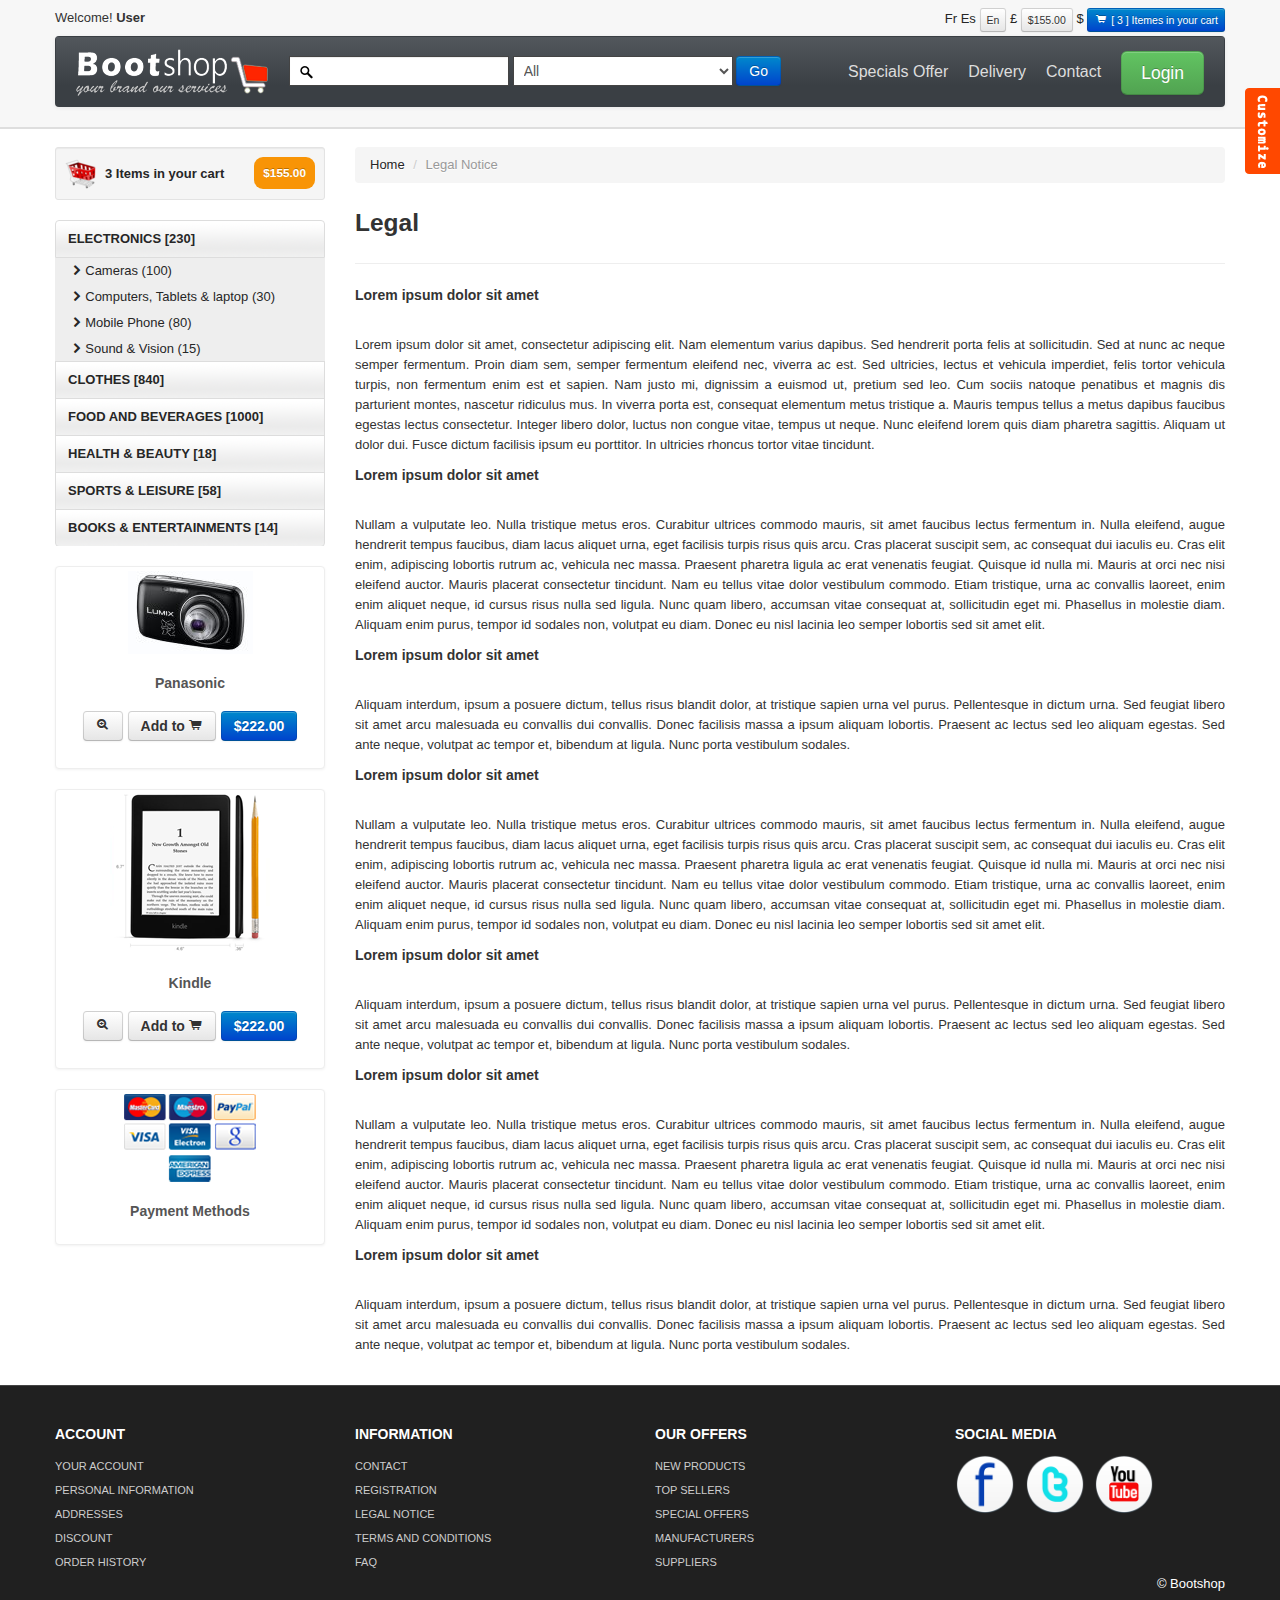
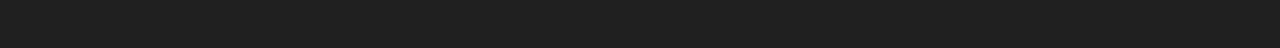
<file: legal_notice.html>
<!DOCTYPE html>
<html lang="en">
  <head>
    <meta charset="utf-8">
    <title>Bootshop online Shopping cart</title>
    <meta name="viewport" content="width=device-width, initial-scale=1.0">
    <meta name="description" content="">
    <meta name="author" content="">
<!--Less styles -->
   <!-- Other Less css file //different less files has different color scheam
	<link rel="stylesheet/less" type="text/css" href="themes/less/simplex.less">
	<link rel="stylesheet/less" type="text/css" href="themes/less/classified.less">
	<link rel="stylesheet/less" type="text/css" href="themes/less/amelia.less">  MOVE DOWN TO activate
	-->
	<!--<link rel="stylesheet/less" type="text/css" href="themes/less/bootshop.less">
	<script src="themes/js/less.js" type="text/javascript"></script> -->
	
<!-- Bootstrap style --> 
    <link id="callCss" rel="stylesheet" href="themes/bootshop/bootstrap.min.css" media="screen"/>
    <link href="themes/css/base.css" rel="stylesheet" media="screen"/>
<!-- Bootstrap style responsive -->	
	<link href="themes/css/bootstrap-responsive.min.css" rel="stylesheet"/>
	<link href="themes/css/font-awesome.css" rel="stylesheet" type="text/css">
<!-- Google-code-prettify -->	
	<link href="themes/js/google-code-prettify/prettify.css" rel="stylesheet"/>
<!-- fav and touch icons -->
    <link rel="shortcut icon" href="themes/images/ico/favicon.ico">
    <link rel="apple-touch-icon-precomposed" sizes="144x144" href="themes/images/ico/apple-touch-icon-144-precomposed.png">
    <link rel="apple-touch-icon-precomposed" sizes="114x114" href="themes/images/ico/apple-touch-icon-114-precomposed.png">
    <link rel="apple-touch-icon-precomposed" sizes="72x72" href="themes/images/ico/apple-touch-icon-72-precomposed.png">
    <link rel="apple-touch-icon-precomposed" href="themes/images/ico/apple-touch-icon-57-precomposed.png">
	<style type="text/css" id="enject"></style>
  </head>
<body>
<div id="header">
<div class="container">
<div id="welcomeLine" class="row">
	<div class="span6">Welcome!<strong> User</strong></div>
	<div class="span6">
	<div class="pull-right">
		<a href="product_summary.html"><span class="">Fr</span></a>
		<a href="product_summary.html"><span class="">Es</span></a>
		<span class="btn btn-mini">En</span>
		<a href="product_summary.html"><span>&pound;</span></a>
		<span class="btn btn-mini">$155.00</span>
		<a href="product_summary.html"><span class="">$</span></a>
		<a href="product_summary.html"><span class="btn btn-mini btn-primary"><i class="icon-shopping-cart icon-white"></i> [ 3 ] Itemes in your cart </span> </a> 
	</div>
	</div>
</div>
<!-- Navbar ================================================== -->
<div id="logoArea" class="navbar">
<a id="smallScreen" data-target="#topMenu" data-toggle="collapse" class="btn btn-navbar">
	<span class="icon-bar"></span>
	<span class="icon-bar"></span>
	<span class="icon-bar"></span>
</a>
  <div class="navbar-inner">
    <a class="brand" href="index.html"><img src="themes/images/logo.png" alt="Bootsshop"/></a>
		<form class="form-inline navbar-search" method="post" action="products.html" >
		<input id="srchFld" class="srchTxt" type="text" />
		  <select class="srchTxt">
			<option>All</option>
			<option>CLOTHES </option>
			<option>FOOD AND BEVERAGES </option>
			<option>HEALTH & BEAUTY </option>
			<option>SPORTS & LEISURE </option>
			<option>BOOKS & ENTERTAINMENTS </option>
		</select> 
		  <button type="submit" id="submitButton" class="btn btn-primary">Go</button>
    </form>
    <ul id="topMenu" class="nav pull-right">
	 <li class=""><a href="special_offer.html">Specials Offer</a></li>
	 <li class=""><a href="normal.html">Delivery</a></li>
	 <li class=""><a href="contact.html">Contact</a></li>
	 <li class="">
	 <a href="#login" role="button" data-toggle="modal" style="padding-right:0"><span class="btn btn-large btn-success">Login</span></a>
	<div id="login" class="modal hide fade in" tabindex="-1" role="dialog" aria-labelledby="login" aria-hidden="false" >
		  <div class="modal-header">
			<button type="button" class="close" data-dismiss="modal" aria-hidden="true">�</button>
			<h3>Login Block</h3>
		  </div>
		  <div class="modal-body">
			<form class="form-horizontal loginFrm">
			  <div class="control-group">								
				<input type="text" id="inputEmail" placeholder="Email">
			  </div>
			  <div class="control-group">
				<input type="password" id="inputPassword" placeholder="Password">
			  </div>
			  <div class="control-group">
				<label class="checkbox">
				<input type="checkbox"> Remember me
				</label>
			  </div>
			</form>		
			<button type="submit" class="btn btn-success">Sign in</button>
			<button class="btn" data-dismiss="modal" aria-hidden="true">Close</button>
		  </div>
	</div>
	</li>
    </ul>
  </div>
</div>
</div>
</div>
<!-- Header End====================================================================== -->
<div id="mainBody">
	<div class="container">
	<div class="row">
<!-- Sidebar ================================================== -->
	<div id="sidebar" class="span3">
		<div class="well well-small"><a id="myCart" href="product_summary.html"><img src="themes/images/ico-cart.png" alt="cart">3 Items in your cart  <span class="badge badge-warning pull-right">$155.00</span></a></div>
		<ul id="sideManu" class="nav nav-tabs nav-stacked">
			<li class="subMenu open"><a> ELECTRONICS [230]</a>
				<ul>
				<li><a class="active" href="products.html"><i class="icon-chevron-right"></i>Cameras (100) </a></li>
				<li><a href="products.html"><i class="icon-chevron-right"></i>Computers, Tablets & laptop (30)</a></li>
				<li><a href="products.html"><i class="icon-chevron-right"></i>Mobile Phone (80)</a></li>
				<li><a href="products.html"><i class="icon-chevron-right"></i>Sound & Vision (15)</a></li>
				</ul>
			</li>
			<li class="subMenu"><a> CLOTHES [840] </a>
			<ul style="display:none">
				<li><a href="products.html"><i class="icon-chevron-right"></i>Women's Clothing (45)</a></li>
				<li><a href="products.html"><i class="icon-chevron-right"></i>Women's Shoes (8)</a></li>												
				<li><a href="products.html"><i class="icon-chevron-right"></i>Women's Hand Bags (5)</a></li>	
				<li><a href="products.html"><i class="icon-chevron-right"></i>Men's Clothings  (45)</a></li>
				<li><a href="products.html"><i class="icon-chevron-right"></i>Men's Shoes (6)</a></li>												
				<li><a href="products.html"><i class="icon-chevron-right"></i>Kids Clothing (5)</a></li>												
				<li><a href="products.html"><i class="icon-chevron-right"></i>Kids Shoes (3)</a></li>												
			</ul>
			</li>
			<li class="subMenu"><a>FOOD AND BEVERAGES [1000]</a>
				<ul style="display:none">
				<li><a href="products.html"><i class="icon-chevron-right"></i>Angoves  (35)</a></li>
				<li><a href="products.html"><i class="icon-chevron-right"></i>Bouchard Aine & Fils (8)</a></li>												
				<li><a href="products.html"><i class="icon-chevron-right"></i>French Rabbit (5)</a></li>	
				<li><a href="products.html"><i class="icon-chevron-right"></i>Louis Bernard  (45)</a></li>
				<li><a href="products.html"><i class="icon-chevron-right"></i>BIB Wine (Bag in Box) (8)</a></li>												
				<li><a href="products.html"><i class="icon-chevron-right"></i>Other Liquors & Wine (5)</a></li>												
				<li><a href="products.html"><i class="icon-chevron-right"></i>Garden (3)</a></li>												
				<li><a href="products.html"><i class="icon-chevron-right"></i>Khao Shong (11)</a></li>												
			</ul>
			</li>
			<li><a href="products.html">HEALTH & BEAUTY [18]</a></li>
			<li><a href="products.html">SPORTS & LEISURE [58]</a></li>
			<li><a href="products.html">BOOKS & ENTERTAINMENTS [14]</a></li>
		</ul>
		<br/>
		  <div class="thumbnail">
			<img src="themes/images/products/panasonic.jpg" alt="Bootshop panasonoc New camera"/>
			<div class="caption">
			  <h5>Panasonic</h5>
				<h4 style="text-align:center"><a class="btn" href="product_details.html"> <i class="icon-zoom-in"></i></a> <a class="btn" href="#">Add to <i class="icon-shopping-cart"></i></a> <a class="btn btn-primary" href="#">$222.00</a></h4>
			</div>
		  </div><br/>
			<div class="thumbnail">
				<img src="themes/images/products/kindle.png" title="Bootshop New Kindel" alt="Bootshop Kindel">
				<div class="caption">
				  <h5>Kindle</h5>
				    <h4 style="text-align:center"><a class="btn" href="product_details.html"> <i class="icon-zoom-in"></i></a> <a class="btn" href="#">Add to <i class="icon-shopping-cart"></i></a> <a class="btn btn-primary" href="#">$222.00</a></h4>
				</div>
			  </div><br/>
			<div class="thumbnail">
				<img src="themes/images/payment_methods.png" title="Bootshop Payment Methods" alt="Payments Methods">
				<div class="caption">
				  <h5>Payment Methods</h5>
				</div>
			  </div>
	</div>
<!-- Sidebar end=============================================== -->
	<div class="span9">
    <ul class="breadcrumb">
		<li><a href="index.html">Home</a> <span class="divider">/</span></li>
		<li class="active">Legal Notice</li>
    </ul>
	<h3> Legal</h3>	
	<hr class="soft"/>
	<div id="legalNotice">
		<h5>Lorem ipsum dolor sit amet</h5><br/>
		<p>
		Lorem ipsum dolor sit amet, consectetur adipiscing elit. Nam elementum varius dapibus. Sed hendrerit porta felis at sollicitudin. Sed at nunc ac neque semper fermentum. Proin diam sem, semper fermentum eleifend nec, viverra ac est. Sed ultricies, lectus et vehicula imperdiet, felis tortor vehicula turpis, non fermentum enim est et sapien. Nam justo mi, dignissim a euismod ut, pretium sed leo. Cum sociis natoque penatibus et magnis dis parturient montes, nascetur ridiculus mus. In viverra porta est, consequat elementum metus tristique a. Mauris tempus tellus a metus dapibus faucibus egestas lectus consectetur. Integer libero dolor, luctus non congue vitae, tempus ut neque. Nunc eleifend lorem quis diam pharetra sagittis. Aliquam ut dolor dui. Fusce dictum facilisis ipsum eu porttitor. In ultricies rhoncus tortor vitae tincidunt.
		</p>
		<h5>Lorem ipsum dolor sit amet</h5><br/>
		<p>
		Nullam a vulputate leo. Nulla tristique metus eros. Curabitur ultrices commodo mauris, sit amet faucibus lectus fermentum in. Nulla eleifend, augue hendrerit tempus faucibus, diam lacus aliquet urna, eget facilisis turpis risus quis arcu. Cras placerat suscipit sem, ac consequat dui iaculis eu. Cras elit enim, adipiscing lobortis rutrum ac, vehicula nec massa. Praesent pharetra ligula ac erat venenatis feugiat. Quisque id nulla mi. Mauris at orci nec nisi eleifend auctor. Mauris placerat consectetur tincidunt. Nam eu tellus vitae dolor vestibulum commodo. Etiam tristique, urna ac convallis laoreet, enim enim aliquet neque, id cursus risus nulla sed ligula. Nunc quam libero, accumsan vitae consequat at, sollicitudin eget mi. Phasellus in molestie diam. Aliquam enim purus, tempor id sodales non, volutpat eu diam. Donec eu nisl lacinia leo semper lobortis sed sit amet elit.
		</p>
		<h5>Lorem ipsum dolor sit amet</h5><br/>
		<p>
		Aliquam interdum, ipsum a posuere dictum, tellus risus blandit dolor, at tristique sapien urna vel purus. Pellentesque in dictum urna. Sed feugiat libero sit amet arcu malesuada eu convallis dui convallis. Donec facilisis massa a ipsum aliquam lobortis. Praesent ac lectus sed leo aliquam egestas. Sed ante neque, volutpat ac tempor et, bibendum at ligula. Nunc porta vestibulum sodales.
			</p>
			<h5>Lorem ipsum dolor sit amet</h5><br/>
		<p>
		Nullam a vulputate leo. Nulla tristique metus eros. Curabitur ultrices commodo mauris, sit amet faucibus lectus fermentum in. Nulla eleifend, augue hendrerit tempus faucibus, diam lacus aliquet urna, eget facilisis turpis risus quis arcu. Cras placerat suscipit sem, ac consequat dui iaculis eu. Cras elit enim, adipiscing lobortis rutrum ac, vehicula nec massa. Praesent pharetra ligula ac erat venenatis feugiat. Quisque id nulla mi. Mauris at orci nec nisi eleifend auctor. Mauris placerat consectetur tincidunt. Nam eu tellus vitae dolor vestibulum commodo. Etiam tristique, urna ac convallis laoreet, enim enim aliquet neque, id cursus risus nulla sed ligula. Nunc quam libero, accumsan vitae consequat at, sollicitudin eget mi. Phasellus in molestie diam. Aliquam enim purus, tempor id sodales non, volutpat eu diam. Donec eu nisl lacinia leo semper lobortis sed sit amet elit.
		</p>
		<h5>Lorem ipsum dolor sit amet</h5><br/>
		<p>
		Aliquam interdum, ipsum a posuere dictum, tellus risus blandit dolor, at tristique sapien urna vel purus. Pellentesque in dictum urna. Sed feugiat libero sit amet arcu malesuada eu convallis dui convallis. Donec facilisis massa a ipsum aliquam lobortis. Praesent ac lectus sed leo aliquam egestas. Sed ante neque, volutpat ac tempor et, bibendum at ligula. Nunc porta vestibulum sodales.
			</p>
			<h5>Lorem ipsum dolor sit amet</h5><br/>
		<p>
		Nullam a vulputate leo. Nulla tristique metus eros. Curabitur ultrices commodo mauris, sit amet faucibus lectus fermentum in. Nulla eleifend, augue hendrerit tempus faucibus, diam lacus aliquet urna, eget facilisis turpis risus quis arcu. Cras placerat suscipit sem, ac consequat dui iaculis eu. Cras elit enim, adipiscing lobortis rutrum ac, vehicula nec massa. Praesent pharetra ligula ac erat venenatis feugiat. Quisque id nulla mi. Mauris at orci nec nisi eleifend auctor. Mauris placerat consectetur tincidunt. Nam eu tellus vitae dolor vestibulum commodo. Etiam tristique, urna ac convallis laoreet, enim enim aliquet neque, id cursus risus nulla sed ligula. Nunc quam libero, accumsan vitae consequat at, sollicitudin eget mi. Phasellus in molestie diam. Aliquam enim purus, tempor id sodales non, volutpat eu diam. Donec eu nisl lacinia leo semper lobortis sed sit amet elit.
		</p>
		<h5>Lorem ipsum dolor sit amet</h5><br/>
		<p>
		Aliquam interdum, ipsum a posuere dictum, tellus risus blandit dolor, at tristique sapien urna vel purus. Pellentesque in dictum urna. Sed feugiat libero sit amet arcu malesuada eu convallis dui convallis. Donec facilisis massa a ipsum aliquam lobortis. Praesent ac lectus sed leo aliquam egestas. Sed ante neque, volutpat ac tempor et, bibendum at ligula. Nunc porta vestibulum sodales.
			</p>
	</div>
	</div>
</div>
</div>
</div>
<!-- MainBody End ============================= -->
<!-- Footer ================================================================== -->
	<div  id="footerSection">
	<div class="container">
		<div class="row">
			<div class="span3">
				<h5>ACCOUNT</h5>
				<a href="login.html">YOUR ACCOUNT</a>
				<a href="login.html">PERSONAL INFORMATION</a> 
				<a href="login.html">ADDRESSES</a> 
				<a href="login.html">DISCOUNT</a>  
				<a href="login.html">ORDER HISTORY</a>
			 </div>
			<div class="span3">
				<h5>INFORMATION</h5>
				<a href="contact.html">CONTACT</a>  
				<a href="register.html">REGISTRATION</a>  
				<a href="legal_notice.html">LEGAL NOTICE</a>  
				<a href="tac.html">TERMS AND CONDITIONS</a> 
				<a href="faq.html">FAQ</a>
			 </div>
			<div class="span3">
				<h5>OUR OFFERS</h5>
				<a href="#">NEW PRODUCTS</a> 
				<a href="#">TOP SELLERS</a>  
				<a href="special_offer.html">SPECIAL OFFERS</a>  
				<a href="#">MANUFACTURERS</a> 
				<a href="#">SUPPLIERS</a> 
			 </div>
			<div id="socialMedia" class="span3 pull-right">
				<h5>SOCIAL MEDIA </h5>
				<a href="#"><img width="60" height="60" src="themes/images/facebook.png" title="facebook" alt="facebook"/></a>
				<a href="#"><img width="60" height="60" src="themes/images/twitter.png" title="twitter" alt="twitter"/></a>
				<a href="#"><img width="60" height="60" src="themes/images/youtube.png" title="youtube" alt="youtube"/></a>
			 </div> 
		 </div>
		<p class="pull-right">&copy; Bootshop</p>
	</div><!-- Container End -->
	</div>
<!-- Placed at the end of the document so the pages load faster ============================================= -->
	<script src="themes/js/jquery.js" type="text/javascript"></script>
	<script src="themes/js/bootstrap.min.js" type="text/javascript"></script>
	<script src="themes/js/google-code-prettify/prettify.js"></script>
	
	<script src="themes/js/bootshop.js"></script>
    <script src="themes/js/jquery.lightbox-0.5.js"></script>
	
	<!-- Themes switcher section ============================================================================================= -->
<div id="secectionBox">
<link rel="stylesheet" href="themes/switch/themeswitch.css" type="text/css" media="screen" />
<script src="themes/switch/theamswitcher.js" type="text/javascript" charset="utf-8"></script>
	<div id="themeContainer">
	<div id="hideme" class="themeTitle">Style Selector</div>
	<div class="themeName">Oregional Skin</div>
	<div class="images style">
	<a href="themes/css/#" name="bootshop"><img src="themes/switch/images/clr/bootshop.png" alt="bootstrap business templates" class="active"></a>
	<a href="themes/css/#" name="businessltd"><img src="themes/switch/images/clr/businessltd.png" alt="bootstrap business templates" class="active"></a>
	</div>
	<div class="themeName">Bootswatch Skins (11)</div>
	<div class="images style">
		<a href="themes/css/#" name="amelia" title="Amelia"><img src="themes/switch/images/clr/amelia.png" alt="bootstrap business templates"></a>
		<a href="themes/css/#" name="spruce" title="Spruce"><img src="themes/switch/images/clr/spruce.png" alt="bootstrap business templates" ></a>
		<a href="themes/css/#" name="superhero" title="Superhero"><img src="themes/switch/images/clr/superhero.png" alt="bootstrap business templates"></a>
		<a href="themes/css/#" name="cyborg"><img src="themes/switch/images/clr/cyborg.png" alt="bootstrap business templates"></a>
		<a href="themes/css/#" name="cerulean"><img src="themes/switch/images/clr/cerulean.png" alt="bootstrap business templates"></a>
		<a href="themes/css/#" name="journal"><img src="themes/switch/images/clr/journal.png" alt="bootstrap business templates"></a>
		<a href="themes/css/#" name="readable"><img src="themes/switch/images/clr/readable.png" alt="bootstrap business templates"></a>	
		<a href="themes/css/#" name="simplex"><img src="themes/switch/images/clr/simplex.png" alt="bootstrap business templates"></a>
		<a href="themes/css/#" name="slate"><img src="themes/switch/images/clr/slate.png" alt="bootstrap business templates"></a>
		<a href="themes/css/#" name="spacelab"><img src="themes/switch/images/clr/spacelab.png" alt="bootstrap business templates"></a>
		<a href="themes/css/#" name="united"><img src="themes/switch/images/clr/united.png" alt="bootstrap business templates"></a>
		<p style="margin:0;line-height:normal;margin-left:-10px;display:none;"><small>These are just examples and you can build your own color scheme in the backend.</small></p>
	</div>
	<div class="themeName">Background Patterns </div>
	<div class="images patterns">
		<a href="themes/css/#" name="pattern1"><img src="themes/switch/images/pattern/pattern1.png" alt="bootstrap business templates" class="active"></a>
		<a href="themes/css/#" name="pattern2"><img src="themes/switch/images/pattern/pattern2.png" alt="bootstrap business templates"></a>
		<a href="themes/css/#" name="pattern3"><img src="themes/switch/images/pattern/pattern3.png" alt="bootstrap business templates"></a>
		<a href="themes/css/#" name="pattern4"><img src="themes/switch/images/pattern/pattern4.png" alt="bootstrap business templates"></a>
		<a href="themes/css/#" name="pattern5"><img src="themes/switch/images/pattern/pattern5.png" alt="bootstrap business templates"></a>
		<a href="themes/css/#" name="pattern6"><img src="themes/switch/images/pattern/pattern6.png" alt="bootstrap business templates"></a>
		<a href="themes/css/#" name="pattern7"><img src="themes/switch/images/pattern/pattern7.png" alt="bootstrap business templates"></a>
		<a href="themes/css/#" name="pattern8"><img src="themes/switch/images/pattern/pattern8.png" alt="bootstrap business templates"></a>
		<a href="themes/css/#" name="pattern9"><img src="themes/switch/images/pattern/pattern9.png" alt="bootstrap business templates"></a>
		<a href="themes/css/#" name="pattern10"><img src="themes/switch/images/pattern/pattern10.png" alt="bootstrap business templates"></a>
		
		<a href="themes/css/#" name="pattern11"><img src="themes/switch/images/pattern/pattern11.png" alt="bootstrap business templates"></a>
		<a href="themes/css/#" name="pattern12"><img src="themes/switch/images/pattern/pattern12.png" alt="bootstrap business templates"></a>
		<a href="themes/css/#" name="pattern13"><img src="themes/switch/images/pattern/pattern13.png" alt="bootstrap business templates"></a>
		<a href="themes/css/#" name="pattern14"><img src="themes/switch/images/pattern/pattern14.png" alt="bootstrap business templates"></a>
		<a href="themes/css/#" name="pattern15"><img src="themes/switch/images/pattern/pattern15.png" alt="bootstrap business templates"></a>
		
		<a href="themes/css/#" name="pattern16"><img src="themes/switch/images/pattern/pattern16.png" alt="bootstrap business templates"></a>
		<a href="themes/css/#" name="pattern17"><img src="themes/switch/images/pattern/pattern17.png" alt="bootstrap business templates"></a>
		<a href="themes/css/#" name="pattern18"><img src="themes/switch/images/pattern/pattern18.png" alt="bootstrap business templates"></a>
		<a href="themes/css/#" name="pattern19"><img src="themes/switch/images/pattern/pattern19.png" alt="bootstrap business templates"></a>
		<a href="themes/css/#" name="pattern20"><img src="themes/switch/images/pattern/pattern20.png" alt="bootstrap business templates"></a>
		 
	</div>
	</div>
</div>
<span id="themesBtn"></span>
</body>
</html>
</file>
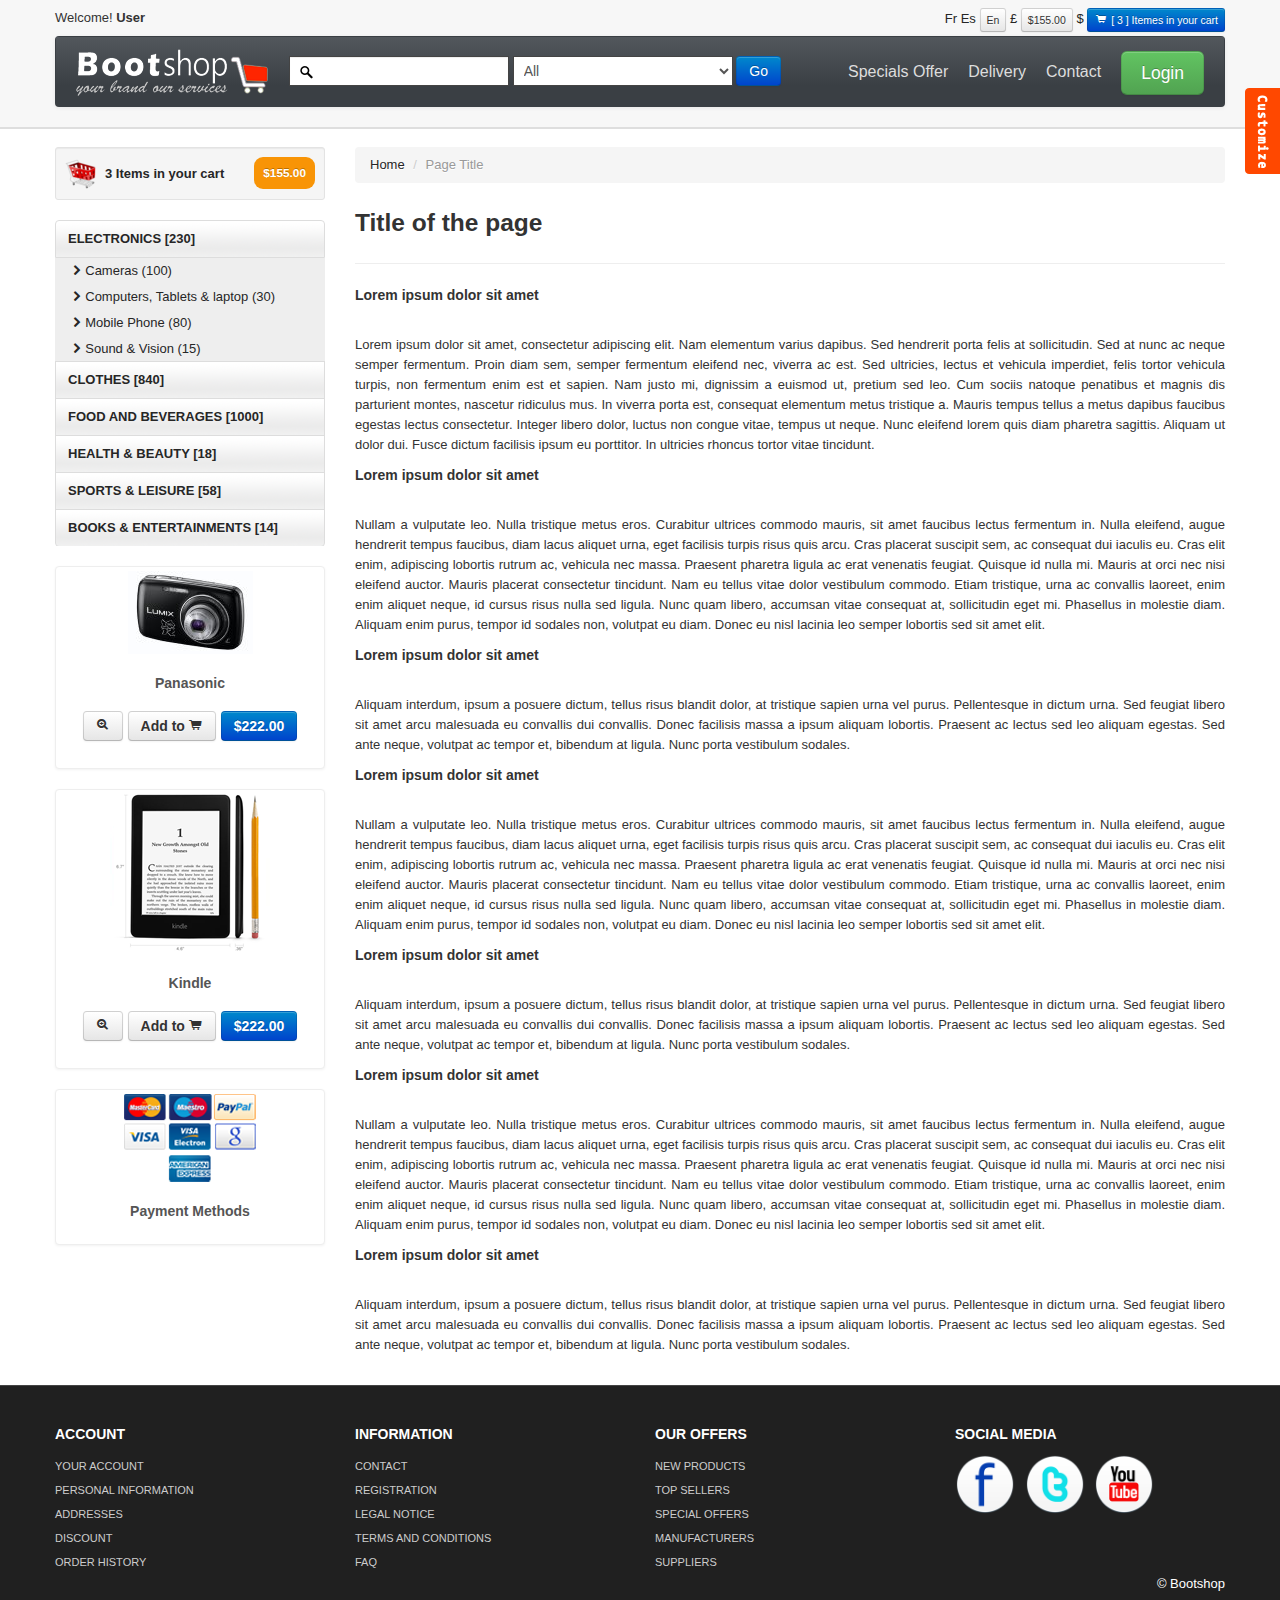
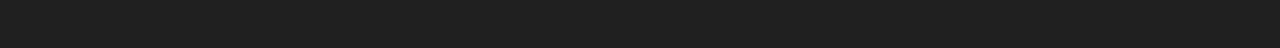
<file: normal.html>
<!DOCTYPE html>
<html lang="en">
  <head>
    <meta charset="utf-8">
    <title>Bootshop online Shopping cart</title>
    <meta name="viewport" content="width=device-width, initial-scale=1.0">
    <meta name="description" content="">
    <meta name="author" content="">
<!--Less styles -->
   <!-- Other Less css file //different less files has different color scheam
	<link rel="stylesheet/less" type="text/css" href="themes/less/simplex.less">
	<link rel="stylesheet/less" type="text/css" href="themes/less/classified.less">
	<link rel="stylesheet/less" type="text/css" href="themes/less/amelia.less">  MOVE DOWN TO activate
	-->
	<!--<link rel="stylesheet/less" type="text/css" href="themes/less/bootshop.less">
	<script src="themes/js/less.js" type="text/javascript"></script> -->
	
<!-- Bootstrap style --> 
    <link id="callCss" rel="stylesheet" href="themes/bootshop/bootstrap.min.css" media="screen"/>
    <link href="themes/css/base.css" rel="stylesheet" media="screen"/>
<!-- Bootstrap style responsive -->	
	<link href="themes/css/bootstrap-responsive.min.css" rel="stylesheet"/>
	<link href="themes/css/font-awesome.css" rel="stylesheet" type="text/css">
<!-- Google-code-prettify -->	
	<link href="themes/js/google-code-prettify/prettify.css" rel="stylesheet"/>
<!-- fav and touch icons -->
    <link rel="shortcut icon" href="themes/images/ico/favicon.ico">
    <link rel="apple-touch-icon-precomposed" sizes="144x144" href="themes/images/ico/apple-touch-icon-144-precomposed.png">
    <link rel="apple-touch-icon-precomposed" sizes="114x114" href="themes/images/ico/apple-touch-icon-114-precomposed.png">
    <link rel="apple-touch-icon-precomposed" sizes="72x72" href="themes/images/ico/apple-touch-icon-72-precomposed.png">
    <link rel="apple-touch-icon-precomposed" href="themes/images/ico/apple-touch-icon-57-precomposed.png">
	<style type="text/css" id="enject"></style>
  </head>
<body>
<div id="header">
<div class="container">
<div id="welcomeLine" class="row">
	<div class="span6">Welcome!<strong> User</strong></div>
	<div class="span6">
	<div class="pull-right">
		<a href="product_summary.html"><span class="">Fr</span></a>
		<a href="product_summary.html"><span class="">Es</span></a>
		<span class="btn btn-mini">En</span>
		<a href="product_summary.html"><span>&pound;</span></a>
		<span class="btn btn-mini">$155.00</span>
		<a href="product_summary.html"><span class="">$</span></a>
		<a href="product_summary.html"><span class="btn btn-mini btn-primary"><i class="icon-shopping-cart icon-white"></i> [ 3 ] Itemes in your cart </span> </a> 
	</div>
	</div>
</div>
<!-- Navbar ================================================== -->
<div id="logoArea" class="navbar">
<a id="smallScreen" data-target="#topMenu" data-toggle="collapse" class="btn btn-navbar">
	<span class="icon-bar"></span>
	<span class="icon-bar"></span>
	<span class="icon-bar"></span>
</a>
  <div class="navbar-inner">
    <a class="brand" href="index.html"><img src="themes/images/logo.png" alt="Bootsshop"/></a>
		<form class="form-inline navbar-search" method="post" action="products.html" >
		<input id="srchFld" class="srchTxt" type="text" />
		  <select class="srchTxt">
			<option>All</option>
			<option>CLOTHES </option>
			<option>FOOD AND BEVERAGES </option>
			<option>HEALTH & BEAUTY </option>
			<option>SPORTS & LEISURE </option>
			<option>BOOKS & ENTERTAINMENTS </option>
		</select> 
		  <button type="submit" id="submitButton" class="btn btn-primary">Go</button>
    </form>
    <ul id="topMenu" class="nav pull-right">
	 <li class=""><a href="special_offer.html">Specials Offer</a></li>
	 <li class=""><a href="normal.html">Delivery</a></li>
	 <li class=""><a href="contact.html">Contact</a></li>
	 <li class="">
	 <a href="#login" role="button" data-toggle="modal" style="padding-right:0"><span class="btn btn-large btn-success">Login</span></a>
	<div id="login" class="modal hide fade in" tabindex="-1" role="dialog" aria-labelledby="login" aria-hidden="false" >
		  <div class="modal-header">
			<button type="button" class="close" data-dismiss="modal" aria-hidden="true">�</button>
			<h3>Login Block</h3>
		  </div>
		  <div class="modal-body">
			<form class="form-horizontal loginFrm">
			  <div class="control-group">								
				<input type="text" id="inputEmail" placeholder="Email">
			  </div>
			  <div class="control-group">
				<input type="password" id="inputPassword" placeholder="Password">
			  </div>
			  <div class="control-group">
				<label class="checkbox">
				<input type="checkbox"> Remember me
				</label>
			  </div>
			</form>		
			<button type="submit" class="btn btn-success">Sign in</button>
			<button class="btn" data-dismiss="modal" aria-hidden="true">Close</button>
		  </div>
	</div>
	</li>
    </ul>
  </div>
</div>
</div>
</div>
<!-- Header End====================================================================== -->
<div id="mainBody">
	<div class="container">
	<div class="row">
<!-- Sidebar ================================================== -->
	<div id="sidebar" class="span3">
		<div class="well well-small"><a id="myCart" href="product_summary.html"><img src="themes/images/ico-cart.png" alt="cart">3 Items in your cart  <span class="badge badge-warning pull-right">$155.00</span></a></div>
		<ul id="sideManu" class="nav nav-tabs nav-stacked">
			<li class="subMenu open"><a> ELECTRONICS [230]</a>
				<ul>
				<li><a class="active" href="products.html"><i class="icon-chevron-right"></i>Cameras (100) </a></li>
				<li><a href="products.html"><i class="icon-chevron-right"></i>Computers, Tablets & laptop (30)</a></li>
				<li><a href="products.html"><i class="icon-chevron-right"></i>Mobile Phone (80)</a></li>
				<li><a href="products.html"><i class="icon-chevron-right"></i>Sound & Vision (15)</a></li>
				</ul>
			</li>
			<li class="subMenu"><a> CLOTHES [840] </a>
			<ul style="display:none">
				<li><a href="products.html"><i class="icon-chevron-right"></i>Women's Clothing (45)</a></li>
				<li><a href="products.html"><i class="icon-chevron-right"></i>Women's Shoes (8)</a></li>												
				<li><a href="products.html"><i class="icon-chevron-right"></i>Women's Hand Bags (5)</a></li>	
				<li><a href="products.html"><i class="icon-chevron-right"></i>Men's Clothings  (45)</a></li>
				<li><a href="products.html"><i class="icon-chevron-right"></i>Men's Shoes (6)</a></li>												
				<li><a href="products.html"><i class="icon-chevron-right"></i>Kids Clothing (5)</a></li>												
				<li><a href="products.html"><i class="icon-chevron-right"></i>Kids Shoes (3)</a></li>												
			</ul>
			</li>
			<li class="subMenu"><a>FOOD AND BEVERAGES [1000]</a>
				<ul style="display:none">
				<li><a href="products.html"><i class="icon-chevron-right"></i>Angoves  (35)</a></li>
				<li><a href="products.html"><i class="icon-chevron-right"></i>Bouchard Aine & Fils (8)</a></li>												
				<li><a href="products.html"><i class="icon-chevron-right"></i>French Rabbit (5)</a></li>	
				<li><a href="products.html"><i class="icon-chevron-right"></i>Louis Bernard  (45)</a></li>
				<li><a href="products.html"><i class="icon-chevron-right"></i>BIB Wine (Bag in Box) (8)</a></li>												
				<li><a href="products.html"><i class="icon-chevron-right"></i>Other Liquors & Wine (5)</a></li>												
				<li><a href="products.html"><i class="icon-chevron-right"></i>Garden (3)</a></li>												
				<li><a href="products.html"><i class="icon-chevron-right"></i>Khao Shong (11)</a></li>												
			</ul>
			</li>
			<li><a href="products.html">HEALTH & BEAUTY [18]</a></li>
			<li><a href="products.html">SPORTS & LEISURE [58]</a></li>
			<li><a href="products.html">BOOKS & ENTERTAINMENTS [14]</a></li>
		</ul>
		<br/>
		  <div class="thumbnail">
			<img src="themes/images/products/panasonic.jpg" alt="Bootshop panasonoc New camera"/>
			<div class="caption">
			  <h5>Panasonic</h5>
				<h4 style="text-align:center"><a class="btn" href="product_details.html"> <i class="icon-zoom-in"></i></a> <a class="btn" href="#">Add to <i class="icon-shopping-cart"></i></a> <a class="btn btn-primary" href="#">$222.00</a></h4>
			</div>
		  </div><br/>
			<div class="thumbnail">
				<img src="themes/images/products/kindle.png" title="Bootshop New Kindel" alt="Bootshop Kindel">
				<div class="caption">
				  <h5>Kindle</h5>
				    <h4 style="text-align:center"><a class="btn" href="product_details.html"> <i class="icon-zoom-in"></i></a> <a class="btn" href="#">Add to <i class="icon-shopping-cart"></i></a> <a class="btn btn-primary" href="#">$222.00</a></h4>
				</div>
			  </div><br/>
			<div class="thumbnail">
				<img src="themes/images/payment_methods.png" title="Bootshop Payment Methods" alt="Payments Methods">
				<div class="caption">
				  <h5>Payment Methods</h5>
				</div>
			  </div>
	</div>
<!-- Sidebar end=============================================== -->
	<div class="span9" id="mainCol">
    <ul class="breadcrumb">
		<li><a href="index.html">Home</a> <span class="divider">/</span></li>
		<li class="active">Page Title</li>
    </ul>
	<h3> Title of the page</h3>	
	<hr class="soft"/>
	<h5>Lorem ipsum dolor sit amet</h5><br/>
	<p>
	Lorem ipsum dolor sit amet, consectetur adipiscing elit. Nam elementum varius dapibus. Sed hendrerit porta felis at sollicitudin. Sed at nunc ac neque semper fermentum. Proin diam sem, semper fermentum eleifend nec, viverra ac est. Sed ultricies, lectus et vehicula imperdiet, felis tortor vehicula turpis, non fermentum enim est et sapien. Nam justo mi, dignissim a euismod ut, pretium sed leo. Cum sociis natoque penatibus et magnis dis parturient montes, nascetur ridiculus mus. In viverra porta est, consequat elementum metus tristique a. Mauris tempus tellus a metus dapibus faucibus egestas lectus consectetur. Integer libero dolor, luctus non congue vitae, tempus ut neque. Nunc eleifend lorem quis diam pharetra sagittis. Aliquam ut dolor dui. Fusce dictum facilisis ipsum eu porttitor. In ultricies rhoncus tortor vitae tincidunt.
</p>
<h5>Lorem ipsum dolor sit amet</h5><br/>
<p>
Nullam a vulputate leo. Nulla tristique metus eros. Curabitur ultrices commodo mauris, sit amet faucibus lectus fermentum in. Nulla eleifend, augue hendrerit tempus faucibus, diam lacus aliquet urna, eget facilisis turpis risus quis arcu. Cras placerat suscipit sem, ac consequat dui iaculis eu. Cras elit enim, adipiscing lobortis rutrum ac, vehicula nec massa. Praesent pharetra ligula ac erat venenatis feugiat. Quisque id nulla mi. Mauris at orci nec nisi eleifend auctor. Mauris placerat consectetur tincidunt. Nam eu tellus vitae dolor vestibulum commodo. Etiam tristique, urna ac convallis laoreet, enim enim aliquet neque, id cursus risus nulla sed ligula. Nunc quam libero, accumsan vitae consequat at, sollicitudin eget mi. Phasellus in molestie diam. Aliquam enim purus, tempor id sodales non, volutpat eu diam. Donec eu nisl lacinia leo semper lobortis sed sit amet elit.
</p>
<h5>Lorem ipsum dolor sit amet</h5><br/>
<p>
Aliquam interdum, ipsum a posuere dictum, tellus risus blandit dolor, at tristique sapien urna vel purus. Pellentesque in dictum urna. Sed feugiat libero sit amet arcu malesuada eu convallis dui convallis. Donec facilisis massa a ipsum aliquam lobortis. Praesent ac lectus sed leo aliquam egestas. Sed ante neque, volutpat ac tempor et, bibendum at ligula. Nunc porta vestibulum sodales.
	</p>
	<h5>Lorem ipsum dolor sit amet</h5><br/>
<p>
Nullam a vulputate leo. Nulla tristique metus eros. Curabitur ultrices commodo mauris, sit amet faucibus lectus fermentum in. Nulla eleifend, augue hendrerit tempus faucibus, diam lacus aliquet urna, eget facilisis turpis risus quis arcu. Cras placerat suscipit sem, ac consequat dui iaculis eu. Cras elit enim, adipiscing lobortis rutrum ac, vehicula nec massa. Praesent pharetra ligula ac erat venenatis feugiat. Quisque id nulla mi. Mauris at orci nec nisi eleifend auctor. Mauris placerat consectetur tincidunt. Nam eu tellus vitae dolor vestibulum commodo. Etiam tristique, urna ac convallis laoreet, enim enim aliquet neque, id cursus risus nulla sed ligula. Nunc quam libero, accumsan vitae consequat at, sollicitudin eget mi. Phasellus in molestie diam. Aliquam enim purus, tempor id sodales non, volutpat eu diam. Donec eu nisl lacinia leo semper lobortis sed sit amet elit.
</p>
<h5>Lorem ipsum dolor sit amet</h5><br/>
<p>
Aliquam interdum, ipsum a posuere dictum, tellus risus blandit dolor, at tristique sapien urna vel purus. Pellentesque in dictum urna. Sed feugiat libero sit amet arcu malesuada eu convallis dui convallis. Donec facilisis massa a ipsum aliquam lobortis. Praesent ac lectus sed leo aliquam egestas. Sed ante neque, volutpat ac tempor et, bibendum at ligula. Nunc porta vestibulum sodales.
	</p>
	<h5>Lorem ipsum dolor sit amet</h5><br/>
<p>
Nullam a vulputate leo. Nulla tristique metus eros. Curabitur ultrices commodo mauris, sit amet faucibus lectus fermentum in. Nulla eleifend, augue hendrerit tempus faucibus, diam lacus aliquet urna, eget facilisis turpis risus quis arcu. Cras placerat suscipit sem, ac consequat dui iaculis eu. Cras elit enim, adipiscing lobortis rutrum ac, vehicula nec massa. Praesent pharetra ligula ac erat venenatis feugiat. Quisque id nulla mi. Mauris at orci nec nisi eleifend auctor. Mauris placerat consectetur tincidunt. Nam eu tellus vitae dolor vestibulum commodo. Etiam tristique, urna ac convallis laoreet, enim enim aliquet neque, id cursus risus nulla sed ligula. Nunc quam libero, accumsan vitae consequat at, sollicitudin eget mi. Phasellus in molestie diam. Aliquam enim purus, tempor id sodales non, volutpat eu diam. Donec eu nisl lacinia leo semper lobortis sed sit amet elit.
</p>
<h5>Lorem ipsum dolor sit amet</h5><br/>
<p>
Aliquam interdum, ipsum a posuere dictum, tellus risus blandit dolor, at tristique sapien urna vel purus. Pellentesque in dictum urna. Sed feugiat libero sit amet arcu malesuada eu convallis dui convallis. Donec facilisis massa a ipsum aliquam lobortis. Praesent ac lectus sed leo aliquam egestas. Sed ante neque, volutpat ac tempor et, bibendum at ligula. Nunc porta vestibulum sodales.
	</p>
</div>
</div></div>
</div>
<!-- MainBody End ============================= -->
<!-- Footer ================================================================== -->
	<div  id="footerSection">
	<div class="container">
		<div class="row">
			<div class="span3">
				<h5>ACCOUNT</h5>
				<a href="login.html">YOUR ACCOUNT</a>
				<a href="login.html">PERSONAL INFORMATION</a> 
				<a href="login.html">ADDRESSES</a> 
				<a href="login.html">DISCOUNT</a>  
				<a href="login.html">ORDER HISTORY</a>
			 </div>
			<div class="span3">
				<h5>INFORMATION</h5>
				<a href="contact.html">CONTACT</a>  
				<a href="register.html">REGISTRATION</a>  
				<a href="legal_notice.html">LEGAL NOTICE</a>  
				<a href="tac.html">TERMS AND CONDITIONS</a> 
				<a href="faq.html">FAQ</a>
			 </div>
			<div class="span3">
				<h5>OUR OFFERS</h5>
				<a href="#">NEW PRODUCTS</a> 
				<a href="#">TOP SELLERS</a>  
				<a href="special_offer.html">SPECIAL OFFERS</a>  
				<a href="#">MANUFACTURERS</a> 
				<a href="#">SUPPLIERS</a> 
			 </div>
			<div id="socialMedia" class="span3 pull-right">
				<h5>SOCIAL MEDIA </h5>
				<a href="#"><img width="60" height="60" src="themes/images/facebook.png" title="facebook" alt="facebook"/></a>
				<a href="#"><img width="60" height="60" src="themes/images/twitter.png" title="twitter" alt="twitter"/></a>
				<a href="#"><img width="60" height="60" src="themes/images/youtube.png" title="youtube" alt="youtube"/></a>
			 </div> 
		 </div>
		<p class="pull-right">&copy; Bootshop</p>
	</div><!-- Container End -->
	</div>
<!-- Placed at the end of the document so the pages load faster ============================================= -->
	<script src="themes/js/jquery.js" type="text/javascript"></script>
	<script src="themes/js/bootstrap.min.js" type="text/javascript"></script>
	<script src="themes/js/google-code-prettify/prettify.js"></script>
	
	<script src="themes/js/bootshop.js"></script>
    <script src="themes/js/jquery.lightbox-0.5.js"></script>
	
	<!-- Themes switcher section ============================================================================================= -->
<div id="secectionBox">
<link rel="stylesheet" href="themes/switch/themeswitch.css" type="text/css" media="screen" />
<script src="themes/switch/theamswitcher.js" type="text/javascript" charset="utf-8"></script>
	<div id="themeContainer">
	<div id="hideme" class="themeTitle">Style Selector</div>
	<div class="themeName">Oregional Skin</div>
	<div class="images style">
	<a href="themes/css/#" name="bootshop"><img src="themes/switch/images/clr/bootshop.png" alt="bootstrap business templates" class="active"></a>
	<a href="themes/css/#" name="businessltd"><img src="themes/switch/images/clr/businessltd.png" alt="bootstrap business templates" class="active"></a>
	</div>
	<div class="themeName">Bootswatch Skins (11)</div>
	<div class="images style">
		<a href="themes/css/#" name="amelia" title="Amelia"><img src="themes/switch/images/clr/amelia.png" alt="bootstrap business templates"></a>
		<a href="themes/css/#" name="spruce" title="Spruce"><img src="themes/switch/images/clr/spruce.png" alt="bootstrap business templates" ></a>
		<a href="themes/css/#" name="superhero" title="Superhero"><img src="themes/switch/images/clr/superhero.png" alt="bootstrap business templates"></a>
		<a href="themes/css/#" name="cyborg"><img src="themes/switch/images/clr/cyborg.png" alt="bootstrap business templates"></a>
		<a href="themes/css/#" name="cerulean"><img src="themes/switch/images/clr/cerulean.png" alt="bootstrap business templates"></a>
		<a href="themes/css/#" name="journal"><img src="themes/switch/images/clr/journal.png" alt="bootstrap business templates"></a>
		<a href="themes/css/#" name="readable"><img src="themes/switch/images/clr/readable.png" alt="bootstrap business templates"></a>	
		<a href="themes/css/#" name="simplex"><img src="themes/switch/images/clr/simplex.png" alt="bootstrap business templates"></a>
		<a href="themes/css/#" name="slate"><img src="themes/switch/images/clr/slate.png" alt="bootstrap business templates"></a>
		<a href="themes/css/#" name="spacelab"><img src="themes/switch/images/clr/spacelab.png" alt="bootstrap business templates"></a>
		<a href="themes/css/#" name="united"><img src="themes/switch/images/clr/united.png" alt="bootstrap business templates"></a>
		<p style="margin:0;line-height:normal;margin-left:-10px;display:none;"><small>These are just examples and you can build your own color scheme in the backend.</small></p>
	</div>
	<div class="themeName">Background Patterns </div>
	<div class="images patterns">
		<a href="themes/css/#" name="pattern1"><img src="themes/switch/images/pattern/pattern1.png" alt="bootstrap business templates" class="active"></a>
		<a href="themes/css/#" name="pattern2"><img src="themes/switch/images/pattern/pattern2.png" alt="bootstrap business templates"></a>
		<a href="themes/css/#" name="pattern3"><img src="themes/switch/images/pattern/pattern3.png" alt="bootstrap business templates"></a>
		<a href="themes/css/#" name="pattern4"><img src="themes/switch/images/pattern/pattern4.png" alt="bootstrap business templates"></a>
		<a href="themes/css/#" name="pattern5"><img src="themes/switch/images/pattern/pattern5.png" alt="bootstrap business templates"></a>
		<a href="themes/css/#" name="pattern6"><img src="themes/switch/images/pattern/pattern6.png" alt="bootstrap business templates"></a>
		<a href="themes/css/#" name="pattern7"><img src="themes/switch/images/pattern/pattern7.png" alt="bootstrap business templates"></a>
		<a href="themes/css/#" name="pattern8"><img src="themes/switch/images/pattern/pattern8.png" alt="bootstrap business templates"></a>
		<a href="themes/css/#" name="pattern9"><img src="themes/switch/images/pattern/pattern9.png" alt="bootstrap business templates"></a>
		<a href="themes/css/#" name="pattern10"><img src="themes/switch/images/pattern/pattern10.png" alt="bootstrap business templates"></a>
		
		<a href="themes/css/#" name="pattern11"><img src="themes/switch/images/pattern/pattern11.png" alt="bootstrap business templates"></a>
		<a href="themes/css/#" name="pattern12"><img src="themes/switch/images/pattern/pattern12.png" alt="bootstrap business templates"></a>
		<a href="themes/css/#" name="pattern13"><img src="themes/switch/images/pattern/pattern13.png" alt="bootstrap business templates"></a>
		<a href="themes/css/#" name="pattern14"><img src="themes/switch/images/pattern/pattern14.png" alt="bootstrap business templates"></a>
		<a href="themes/css/#" name="pattern15"><img src="themes/switch/images/pattern/pattern15.png" alt="bootstrap business templates"></a>
		
		<a href="themes/css/#" name="pattern16"><img src="themes/switch/images/pattern/pattern16.png" alt="bootstrap business templates"></a>
		<a href="themes/css/#" name="pattern17"><img src="themes/switch/images/pattern/pattern17.png" alt="bootstrap business templates"></a>
		<a href="themes/css/#" name="pattern18"><img src="themes/switch/images/pattern/pattern18.png" alt="bootstrap business templates"></a>
		<a href="themes/css/#" name="pattern19"><img src="themes/switch/images/pattern/pattern19.png" alt="bootstrap business templates"></a>
		<a href="themes/css/#" name="pattern20"><img src="themes/switch/images/pattern/pattern20.png" alt="bootstrap business templates"></a>
		 
	</div>
	</div>
</div>
<span id="themesBtn"></span>
</body>
</html>
</file>
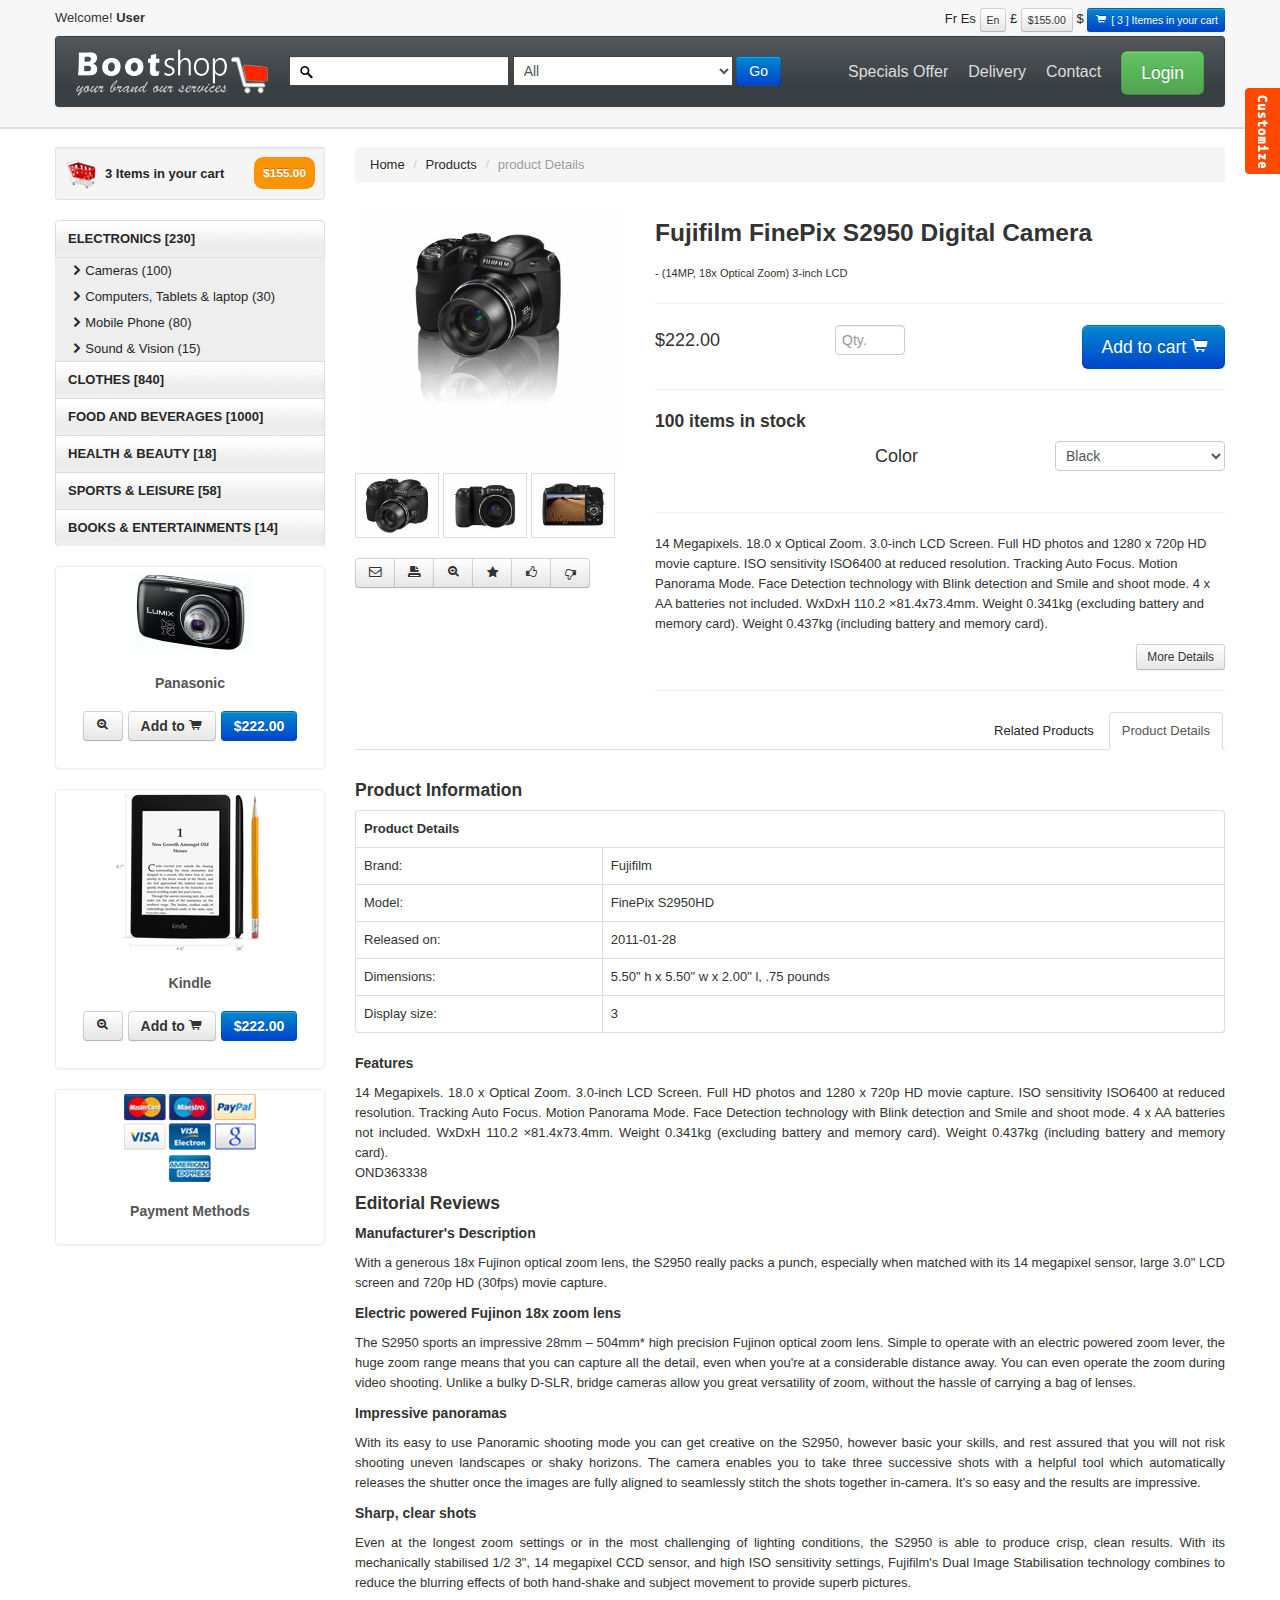
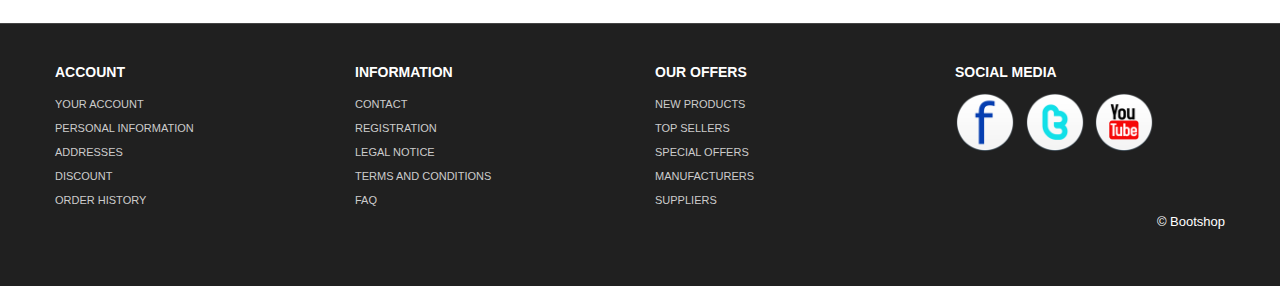
<file: product_details.html>
<!DOCTYPE html>
<html lang="en">
  <head>
    <meta charset="utf-8">
    <title>Bootshop online Shopping cart</title>
    <meta name="viewport" content="width=device-width, initial-scale=1.0">
    <meta name="description" content="">
    <meta name="author" content="">
<!--Less styles -->
   <!-- Other Less css file //different less files has different color scheam
	<link rel="stylesheet/less" type="text/css" href="themes/less/simplex.less">
	<link rel="stylesheet/less" type="text/css" href="themes/less/classified.less">
	<link rel="stylesheet/less" type="text/css" href="themes/less/amelia.less">  MOVE DOWN TO activate
	-->
	<!--<link rel="stylesheet/less" type="text/css" href="themes/less/bootshop.less">
	<script src="themes/js/less.js" type="text/javascript"></script> -->
	
<!-- Bootstrap style --> 
    <link id="callCss" rel="stylesheet" href="themes/bootshop/bootstrap.min.css" media="screen"/>
    <link href="themes/css/base.css" rel="stylesheet" media="screen"/>
<!-- Bootstrap style responsive -->	
	<link href="themes/css/bootstrap-responsive.min.css" rel="stylesheet"/>
	<link href="themes/css/font-awesome.css" rel="stylesheet" type="text/css">
<!-- Google-code-prettify -->	
	<link href="themes/js/google-code-prettify/prettify.css" rel="stylesheet"/>
<!-- fav and touch icons -->
    <link rel="shortcut icon" href="themes/images/ico/favicon.ico">
    <link rel="apple-touch-icon-precomposed" sizes="144x144" href="themes/images/ico/apple-touch-icon-144-precomposed.png">
    <link rel="apple-touch-icon-precomposed" sizes="114x114" href="themes/images/ico/apple-touch-icon-114-precomposed.png">
    <link rel="apple-touch-icon-precomposed" sizes="72x72" href="themes/images/ico/apple-touch-icon-72-precomposed.png">
    <link rel="apple-touch-icon-precomposed" href="themes/images/ico/apple-touch-icon-57-precomposed.png">
	<style type="text/css" id="enject"></style>
  </head>
<body>
<div id="header">
<div class="container">
<div id="welcomeLine" class="row">
	<div class="span6">Welcome!<strong> User</strong></div>
	<div class="span6">
	<div class="pull-right">
		<a href="product_summary.html"><span class="">Fr</span></a>
		<a href="product_summary.html"><span class="">Es</span></a>
		<span class="btn btn-mini">En</span>
		<a href="product_summary.html"><span>&pound;</span></a>
		<span class="btn btn-mini">$155.00</span>
		<a href="product_summary.html"><span class="">$</span></a>
		<a href="product_summary.html"><span class="btn btn-mini btn-primary"><i class="icon-shopping-cart icon-white"></i> [ 3 ] Itemes in your cart </span> </a> 
	</div>
	</div>
</div>
<!-- Navbar ================================================== -->
<div id="logoArea" class="navbar">
<a id="smallScreen" data-target="#topMenu" data-toggle="collapse" class="btn btn-navbar">
	<span class="icon-bar"></span>
	<span class="icon-bar"></span>
	<span class="icon-bar"></span>
</a>
  <div class="navbar-inner">
    <a class="brand" href="index.html"><img src="themes/images/logo.png" alt="Bootsshop"/></a>
		<form class="form-inline navbar-search" method="post" action="products.html" >
		<input id="srchFld" class="srchTxt" type="text" />
		  <select class="srchTxt">
			<option>All</option>
			<option>CLOTHES </option>
			<option>FOOD AND BEVERAGES </option>
			<option>HEALTH & BEAUTY </option>
			<option>SPORTS & LEISURE </option>
			<option>BOOKS & ENTERTAINMENTS </option>
		</select> 
		  <button type="submit" id="submitButton" class="btn btn-primary">Go</button>
    </form>
    <ul id="topMenu" class="nav pull-right">
	 <li class=""><a href="special_offer.html">Specials Offer</a></li>
	 <li class=""><a href="normal.html">Delivery</a></li>
	 <li class=""><a href="contact.html">Contact</a></li>
	 <li class="">
	 <a href="#login" role="button" data-toggle="modal" style="padding-right:0"><span class="btn btn-large btn-success">Login</span></a>
	<div id="login" class="modal hide fade in" tabindex="-1" role="dialog" aria-labelledby="login" aria-hidden="false" >
		  <div class="modal-header">
			<button type="button" class="close" data-dismiss="modal" aria-hidden="true">×</button>
			<h3>Login Block</h3>
		  </div>
		  <div class="modal-body">
			<form class="form-horizontal loginFrm">
			  <div class="control-group">								
				<input type="text" id="inputEmail" placeholder="Email">
			  </div>
			  <div class="control-group">
				<input type="password" id="inputPassword" placeholder="Password">
			  </div>
			  <div class="control-group">
				<label class="checkbox">
				<input type="checkbox"> Remember me
				</label>
			  </div>
			</form>		
			<button type="submit" class="btn btn-success">Sign in</button>
			<button class="btn" data-dismiss="modal" aria-hidden="true">Close</button>
		  </div>
	</div>
	</li>
    </ul>
  </div>
</div>
</div>
</div>
<!-- Header End====================================================================== -->
<div id="mainBody">
	<div class="container">
	<div class="row">
<!-- Sidebar ================================================== -->
	<div id="sidebar" class="span3">
		<div class="well well-small"><a id="myCart" href="product_summary.html"><img src="themes/images/ico-cart.png" alt="cart">3 Items in your cart  <span class="badge badge-warning pull-right">$155.00</span></a></div>
		<ul id="sideManu" class="nav nav-tabs nav-stacked">
			<li class="subMenu open"><a> ELECTRONICS [230]</a>
				<ul>
				<li><a class="active" href="products.html"><i class="icon-chevron-right"></i>Cameras (100) </a></li>
				<li><a href="products.html"><i class="icon-chevron-right"></i>Computers, Tablets & laptop (30)</a></li>
				<li><a href="products.html"><i class="icon-chevron-right"></i>Mobile Phone (80)</a></li>
				<li><a href="products.html"><i class="icon-chevron-right"></i>Sound & Vision (15)</a></li>
				</ul>
			</li>
			<li class="subMenu"><a> CLOTHES [840] </a>
			<ul style="display:none">
				<li><a href="products.html"><i class="icon-chevron-right"></i>Women's Clothing (45)</a></li>
				<li><a href="products.html"><i class="icon-chevron-right"></i>Women's Shoes (8)</a></li>												
				<li><a href="products.html"><i class="icon-chevron-right"></i>Women's Hand Bags (5)</a></li>	
				<li><a href="products.html"><i class="icon-chevron-right"></i>Men's Clothings  (45)</a></li>
				<li><a href="products.html"><i class="icon-chevron-right"></i>Men's Shoes (6)</a></li>												
				<li><a href="products.html"><i class="icon-chevron-right"></i>Kids Clothing (5)</a></li>												
				<li><a href="products.html"><i class="icon-chevron-right"></i>Kids Shoes (3)</a></li>												
			</ul>
			</li>
			<li class="subMenu"><a>FOOD AND BEVERAGES [1000]</a>
				<ul style="display:none">
				<li><a href="products.html"><i class="icon-chevron-right"></i>Angoves  (35)</a></li>
				<li><a href="products.html"><i class="icon-chevron-right"></i>Bouchard Aine & Fils (8)</a></li>												
				<li><a href="products.html"><i class="icon-chevron-right"></i>French Rabbit (5)</a></li>	
				<li><a href="products.html"><i class="icon-chevron-right"></i>Louis Bernard  (45)</a></li>
				<li><a href="products.html"><i class="icon-chevron-right"></i>BIB Wine (Bag in Box) (8)</a></li>												
				<li><a href="products.html"><i class="icon-chevron-right"></i>Other Liquors & Wine (5)</a></li>												
				<li><a href="products.html"><i class="icon-chevron-right"></i>Garden (3)</a></li>												
				<li><a href="products.html"><i class="icon-chevron-right"></i>Khao Shong (11)</a></li>												
			</ul>
			</li>
			<li><a href="products.html">HEALTH & BEAUTY [18]</a></li>
			<li><a href="products.html">SPORTS & LEISURE [58]</a></li>
			<li><a href="products.html">BOOKS & ENTERTAINMENTS [14]</a></li>
		</ul>
		<br/>
		  <div class="thumbnail">
			<img src="themes/images/products/panasonic.jpg" alt="Bootshop panasonoc New camera"/>
			<div class="caption">
			  <h5>Panasonic</h5>
				<h4 style="text-align:center"><a class="btn" href="product_details.html"> <i class="icon-zoom-in"></i></a> <a class="btn" href="#">Add to <i class="icon-shopping-cart"></i></a> <a class="btn btn-primary" href="#">$222.00</a></h4>
			</div>
		  </div><br/>
			<div class="thumbnail">
				<img src="themes/images/products/kindle.png" title="Bootshop New Kindel" alt="Bootshop Kindel">
				<div class="caption">
				  <h5>Kindle</h5>
				    <h4 style="text-align:center"><a class="btn" href="product_details.html"> <i class="icon-zoom-in"></i></a> <a class="btn" href="#">Add to <i class="icon-shopping-cart"></i></a> <a class="btn btn-primary" href="#">$222.00</a></h4>
				</div>
			  </div><br/>
			<div class="thumbnail">
				<img src="themes/images/payment_methods.png" title="Bootshop Payment Methods" alt="Payments Methods">
				<div class="caption">
				  <h5>Payment Methods</h5>
				</div>
			  </div>
	</div>
<!-- Sidebar end=============================================== -->
	<div class="span9">
    <ul class="breadcrumb">
    <li><a href="index.html">Home</a> <span class="divider">/</span></li>
    <li><a href="products.html">Products</a> <span class="divider">/</span></li>
    <li class="active">product Details</li>
    </ul>	
	<div class="row">	  
			<div id="gallery" class="span3">
            <a href="themes/images/products/large/f1.jpg" title="Fujifilm FinePix S2950 Digital Camera">
				<img src="themes/images/products/large/3.jpg" style="width:100%" alt="Fujifilm FinePix S2950 Digital Camera"/>
            </a>
			<div id="differentview" class="moreOptopm carousel slide">
                <div class="carousel-inner">
                  <div class="item active">
                   <a href="themes/images/products/large/f1.jpg"> <img style="width:29%" src="themes/images/products/large/f1.jpg" alt=""/></a>
                   <a href="themes/images/products/large/f2.jpg"> <img style="width:29%" src="themes/images/products/large/f2.jpg" alt=""/></a>
                   <a href="themes/images/products/large/f3.jpg" > <img style="width:29%" src="themes/images/products/large/f3.jpg" alt=""/></a>
                  </div>
                  <div class="item">
                   <a href="themes/images/products/large/f3.jpg" > <img style="width:29%" src="themes/images/products/large/f3.jpg" alt=""/></a>
                   <a href="themes/images/products/large/f1.jpg"> <img style="width:29%" src="themes/images/products/large/f1.jpg" alt=""/></a>
                   <a href="themes/images/products/large/f2.jpg"> <img style="width:29%" src="themes/images/products/large/f2.jpg" alt=""/></a>
                  </div>
                </div>
              <!--  
			  <a class="left carousel-control" href="#myCarousel" data-slide="prev">‹</a>
              <a class="right carousel-control" href="#myCarousel" data-slide="next">›</a> 
			  -->
              </div>
			  
			 <div class="btn-toolbar">
			  <div class="btn-group">
				<span class="btn"><i class="icon-envelope"></i></span>
				<span class="btn" ><i class="icon-print"></i></span>
				<span class="btn" ><i class="icon-zoom-in"></i></span>
				<span class="btn" ><i class="icon-star"></i></span>
				<span class="btn" ><i class=" icon-thumbs-up"></i></span>
				<span class="btn" ><i class="icon-thumbs-down"></i></span>
			  </div>
			</div>
			</div>
			<div class="span6">
				<h3>Fujifilm FinePix S2950 Digital Camera  </h3>
				<small>- (14MP, 18x Optical Zoom) 3-inch LCD</small>
				<hr class="soft"/>
				<form class="form-horizontal qtyFrm">
				  <div class="control-group">
					<label class="control-label"><span>$222.00</span></label>
					<div class="controls">
					<input type="number" class="span1" placeholder="Qty."/>
					  <button type="submit" class="btn btn-large btn-primary pull-right"> Add to cart <i class=" icon-shopping-cart"></i></button>
					</div>
				  </div>
				</form>
				
				<hr class="soft"/>
				<h4>100 items in stock</h4>
				<form class="form-horizontal qtyFrm pull-right">
				  <div class="control-group">
					<label class="control-label"><span>Color</span></label>
					<div class="controls">
					  <select class="span2">
						  <option>Black</option>
						  <option>Red</option>
						  <option>Blue</option>
						  <option>Brown</option>
						</select>
					</div>
				  </div>
				</form>
				<hr class="soft clr"/>
				<p>
				14 Megapixels. 18.0 x Optical Zoom. 3.0-inch LCD Screen. Full HD photos and 1280 x 720p HD movie capture. ISO sensitivity ISO6400 at reduced resolution. 
				Tracking Auto Focus. Motion Panorama Mode. Face Detection technology with Blink detection and Smile and shoot mode. 4 x AA batteries not included. WxDxH 110.2 ×81.4x73.4mm. 
				Weight 0.341kg (excluding battery and memory card). Weight 0.437kg (including battery and memory card).
				
				</p>
				<a class="btn btn-small pull-right" href="#detail">More Details</a>
				<br class="clr"/>
			<a href="#" name="detail"></a>
			<hr class="soft"/>
			</div>
			
			<div class="span9">
            <ul id="productDetail" class="nav nav-tabs">
              <li class="active"><a href="#home" data-toggle="tab">Product Details</a></li>
              <li><a href="#profile" data-toggle="tab">Related Products</a></li>
            </ul>
            <div id="myTabContent" class="tab-content">
              <div class="tab-pane fade active in" id="home">
			  <h4>Product Information</h4>
                <table class="table table-bordered">
				<tbody>
				<tr class="techSpecRow"><th colspan="2">Product Details</th></tr>
				<tr class="techSpecRow"><td class="techSpecTD1">Brand: </td><td class="techSpecTD2">Fujifilm</td></tr>
				<tr class="techSpecRow"><td class="techSpecTD1">Model:</td><td class="techSpecTD2">FinePix S2950HD</td></tr>
				<tr class="techSpecRow"><td class="techSpecTD1">Released on:</td><td class="techSpecTD2"> 2011-01-28</td></tr>
				<tr class="techSpecRow"><td class="techSpecTD1">Dimensions:</td><td class="techSpecTD2"> 5.50" h x 5.50" w x 2.00" l, .75 pounds</td></tr>
				<tr class="techSpecRow"><td class="techSpecTD1">Display size:</td><td class="techSpecTD2">3</td></tr>
				</tbody>
				</table>
				
				<h5>Features</h5>
				<p>
				14 Megapixels. 18.0 x Optical Zoom. 3.0-inch LCD Screen. Full HD photos and 1280 x 720p HD movie capture. ISO sensitivity ISO6400 at reduced resolution. Tracking Auto Focus. Motion Panorama Mode. Face Detection technology with Blink detection and Smile and shoot mode. 4 x AA batteries not included. WxDxH 110.2 ×81.4x73.4mm. Weight 0.341kg (excluding battery and memory card). Weight 0.437kg (including battery and memory card).<br/>
				OND363338
				</p>

				<h4>Editorial Reviews</h4>
				<h5>Manufacturer's Description </h5>
				<p>
				With a generous 18x Fujinon optical zoom lens, the S2950 really packs a punch, especially when matched with its 14 megapixel sensor, large 3.0" LCD screen and 720p HD (30fps) movie capture.
				</p>

				<h5>Electric powered Fujinon 18x zoom lens</h5>
				<p>
				The S2950 sports an impressive 28mm – 504mm* high precision Fujinon optical zoom lens. Simple to operate with an electric powered zoom lever, the huge zoom range means that you can capture all the detail, even when you're at a considerable distance away. You can even operate the zoom during video shooting. Unlike a bulky D-SLR, bridge cameras allow you great versatility of zoom, without the hassle of carrying a bag of lenses.
				</p>
				<h5>Impressive panoramas</h5>
				<p>
				With its easy to use Panoramic shooting mode you can get creative on the S2950, however basic your skills, and rest assured that you will not risk shooting uneven landscapes or shaky horizons. The camera enables you to take three successive shots with a helpful tool which automatically releases the shutter once the images are fully aligned to seamlessly stitch the shots together in-camera. It's so easy and the results are impressive.
				</p>

				<h5>Sharp, clear shots</h5>
				<p>
				Even at the longest zoom settings or in the most challenging of lighting conditions, the S2950 is able to produce crisp, clean results. With its mechanically stabilised 1/2 3", 14 megapixel CCD sensor, and high ISO sensitivity settings, Fujifilm's Dual Image Stabilisation technology combines to reduce the blurring effects of both hand-shake and subject movement to provide superb pictures.
				</p>
              </div>
		<div class="tab-pane fade" id="profile">
		<div id="myTab" class="pull-right">
		 <a href="#listView" data-toggle="tab"><span class="btn btn-large"><i class="icon-list"></i></span></a>
		 <a href="#blockView" data-toggle="tab"><span class="btn btn-large btn-primary"><i class="icon-th-large"></i></span></a>
		</div>
		<br class="clr"/>
		<hr class="soft"/>
		<div class="tab-content">
			<div class="tab-pane" id="listView">
				<div class="row">	  
					<div class="span2">
						<img src="themes/images/products/4.jpg" alt=""/>
					</div>
					<div class="span4">
						<h3>New | Available</h3>				
						<hr class="soft"/>
						<h5>Product Name </h5>
						<p>
						Nowadays the lingerie industry is one of the most successful business spheres.We always stay in touch with the latest fashion tendencies - 
						that is why our goods are so popular..
						</p>
						<a class="btn btn-small pull-right" href="product_details.html">View Details</a>
						<br class="clr"/>
					</div>
					<div class="span3 alignR">
					<form class="form-horizontal qtyFrm">
					<h3> $222.00</h3>
					<label class="checkbox">
						<input type="checkbox">  Adds product to compair
					</label><br/>
					<div class="btn-group">
					  <a href="product_details.html" class="btn btn-large btn-primary"> Add to <i class=" icon-shopping-cart"></i></a>
					  <a href="product_details.html" class="btn btn-large"><i class="icon-zoom-in"></i></a>
					 </div>
						</form>
					</div>
			</div>
			<hr class="soft"/>
			<div class="row">	  
					<div class="span2">
						<img src="themes/images/products/5.jpg" alt=""/>
					</div>
					<div class="span4">
						<h3>New | Available</h3>				
						<hr class="soft"/>
						<h5>Product Name </h5>
						<p>
						Nowadays the lingerie industry is one of the most successful business spheres.We always stay in touch with the latest fashion tendencies - 
						that is why our goods are so popular..
						</p>
						<a class="btn btn-small pull-right" href="product_details.html">View Details</a>
						<br class="clr"/>
					</div>
					<div class="span3 alignR">
					<form class="form-horizontal qtyFrm">
						<h3> $222.00</h3>
						<label class="checkbox">
						<input type="checkbox">  Adds product to compair
						</label><br/>
						<div class="btn-group">
						<a href="product_details.html" class="btn btn-large btn-primary"> Add to <i class=" icon-shopping-cart"></i></a>
						<a href="product_details.html" class="btn btn-large"><i class="icon-zoom-in"></i></a>
						</div>
					</form>
					</div>
			</div>
			<hr class="soft"/>
			<div class="row">	  
					<div class="span2">
					<img src="themes/images/products/6.jpg" alt=""/>
					</div>
					<div class="span4">
						<h3>New | Available</h3>				
						<hr class="soft"/>
						<h5>Product Name </h5>
						<p>
						Nowadays the lingerie industry is one of the most successful business spheres.We always stay in touch with the latest fashion tendencies - 
						that is why our goods are so popular..
						</p>
						<a class="btn btn-small pull-right" href="product_details.html">View Details</a>
						<br class="clr"/>
					</div>
					<div class="span3 alignR">
					<form class="form-horizontal qtyFrm">
					<h3> $222.00</h3>
					<label class="checkbox">
						<input type="checkbox">  Adds product to compair
					</label><br/>
				<div class="btn-group">
				  <a href="product_details.html" class="btn btn-large btn-primary"> Add to <i class=" icon-shopping-cart"></i></a>
				  <a href="product_details.html" class="btn btn-large"><i class="icon-zoom-in"></i></a>
				 </div>
						</form>
					</div>
			</div>
			<hr class="soft"/>
			<div class="row">	  
					<div class="span2">
					<img src="themes/images/products/7.jpg" alt=""/>
					</div>
					<div class="span4">
						<h3>New | Available</h3>				
						<hr class="soft"/>
						<h5>Product Name </h5>
						<p>
						Nowadays the lingerie industry is one of the most successful business spheres.We always stay in touch with the latest fashion tendencies - 
						that is why our goods are so popular..
						</p>
						<a class="btn btn-small pull-right" href="product_details.html">View Details</a>
						<br class="clr"/>
					</div>
					<div class="span3 alignR">
						<form class="form-horizontal qtyFrm">
						<h3> $222.00</h3>
						<label class="checkbox">
						<input type="checkbox">  Adds product to compair
						</label><br/>
						<div class="btn-group">
						<a href="product_details.html" class="btn btn-large btn-primary"> Add to <i class=" icon-shopping-cart"></i></a>
						<a href="product_details.html" class="btn btn-large"><i class="icon-zoom-in"></i></a>
						</div>
						</form>
					</div>
			</div>
			
			<hr class="soft"/>
			<div class="row">	  
					<div class="span2">
					<img src="themes/images/products/8.jpg" alt=""/>
					</div>
					<div class="span4">
						<h3>New | Available</h3>				
						<hr class="soft"/>
						<h5>Product Name </h5>
						<p>
						Nowadays the lingerie industry is one of the most successful business spheres.We always stay in touch with the latest fashion tendencies - 
						that is why our goods are so popular..
						</p>
						<a class="btn btn-small pull-right" href="product_details.html">View Details</a>
						<br class="clr"/>
					</div>
					<div class="span3 alignR">
						<form class="form-horizontal qtyFrm">
						<h3> $222.00</h3>
						<label class="checkbox">
						<input type="checkbox">  Adds product to compair
						</label><br/>
						<div class="btn-group">
						<a href="product_details.html" class="btn btn-large btn-primary"> Add to <i class=" icon-shopping-cart"></i></a>
						<a href="product_details.html" class="btn btn-large"><i class="icon-zoom-in"></i></a>
						</div>
						</form>
					</div>
			</div>
			<hr class="soft"/>
				<div class="row">	  
					<div class="span2">
					<img src="themes/images/products/9.jpg" alt=""/>
					</div>
					<div class="span4">
						<h3>New | Available</h3>				
						<hr class="soft"/>
						<h5>Product Name </h5>
						<p>
						Nowadays the lingerie industry is one of the most successful business spheres.We always stay in touch with the latest fashion tendencies - 
						that is why our goods are so popular..
						</p>
						<a class="btn btn-small pull-right" href="product_details.html">View Details</a>
						<br class="clr"/>
					</div>
					<div class="span3 alignR">
						<form class="form-horizontal qtyFrm">
						<h3> $222.00</h3>
						<label class="checkbox">
						<input type="checkbox">  Adds product to compair
						</label><br/>
						<div class="btn-group">
						<a href="product_details.html" class="btn btn-large btn-primary"> Add to <i class=" icon-shopping-cart"></i></a>
						<a href="product_details.html" class="btn btn-large"><i class="icon-zoom-in"></i></a>
						</div>
						</form>
					</div>
			</div>
			<hr class="soft"/>
		</div>
			<div class="tab-pane active" id="blockView">
				<ul class="thumbnails">
					<li class="span3">
					  <div class="thumbnail">
						<a href="product_details.html"><img src="themes/images/products/10.jpg" alt=""/></a>
						<div class="caption">
						  <h5>Manicure &amp; Pedicure</h5>
						  <p> 
							Lorem Ipsum is simply dummy text. 
						  </p>
						  <h4 style="text-align:center"><a class="btn" href="product_details.html"> <i class="icon-zoom-in"></i></a> <a class="btn" href="#">Add to <i class="icon-shopping-cart"></i></a> <a class="btn btn-primary" href="#">&euro;222.00</a></h4>
						</div>
					  </div>
					</li>
					<li class="span3">
					  <div class="thumbnail">
						<a href="product_details.html"><img src="themes/images/products/11.jpg" alt=""/></a>
						<div class="caption">
						  <h5>Manicure &amp; Pedicure</h5>
						  <p> 
							Lorem Ipsum is simply dummy text. 
						  </p>
						  <h4 style="text-align:center"><a class="btn" href="product_details.html"> <i class="icon-zoom-in"></i></a> <a class="btn" href="#">Add to <i class="icon-shopping-cart"></i></a> <a class="btn btn-primary" href="#">&euro;222.00</a></h4>
						</div>
					  </div>
					</li>
					<li class="span3">
					  <div class="thumbnail">
						<a href="product_details.html"><img src="themes/images/products/12.jpg" alt=""/></a>
						<div class="caption">
						  <h5>Manicure &amp; Pedicure</h5>
						  <p> 
							Lorem Ipsum is simply dummy text. 
						  </p>
						   <h4 style="text-align:center"><a class="btn" href="product_details.html"> <i class="icon-zoom-in"></i></a> <a class="btn" href="#">Add to <i class="icon-shopping-cart"></i></a> <a class="btn btn-primary" href="#">&euro;222.00</a></h4>
						</div>
					  </div>
					</li>
					<li class="span3">
					  <div class="thumbnail">
						<a href="product_details.html"><img src="themes/images/products/13.jpg" alt=""/></a>
						<div class="caption">
						  <h5>Manicure &amp; Pedicure</h5>
						  <p> 
							Lorem Ipsum is simply dummy text. 
						  </p>
						   <h4 style="text-align:center"><a class="btn" href="product_details.html"> <i class="icon-zoom-in"></i></a> <a class="btn" href="#">Add to <i class="icon-shopping-cart"></i></a> <a class="btn btn-primary" href="#">&euro;222.00</a></h4>
						</div>
					  </div>
					</li>
					<li class="span3">
					  <div class="thumbnail">
						<a href="product_details.html"><img src="themes/images/products/1.jpg" alt=""/></a>
						<div class="caption">
						  <h5>Manicure &amp; Pedicure</h5>
						  <p> 
							Lorem Ipsum is simply dummy text. 
						  </p>
						   <h4 style="text-align:center"><a class="btn" href="product_details.html"> <i class="icon-zoom-in"></i></a> <a class="btn" href="#">Add to <i class="icon-shopping-cart"></i></a> <a class="btn btn-primary" href="#">&euro;222.00</a></h4>
						</div>
					  </div>
					</li>
					<li class="span3">
					  <div class="thumbnail">
						<a href="product_details.html"><img src="themes/images/products/2.jpg" alt=""/></a>
						<div class="caption">
						  <h5>Manicure &amp; Pedicure</h5>
						  <p> 
							Lorem Ipsum is simply dummy text. 
						  </p>
						   <h4 style="text-align:center"><a class="btn" href="product_details.html"> <i class="icon-zoom-in"></i></a> <a class="btn" href="#">Add to <i class="icon-shopping-cart"></i></a> <a class="btn btn-primary" href="#">&euro;222.00</a></h4>
						</div>
					  </div>
					</li>
				  </ul>
			<hr class="soft"/>
			</div>
		</div>
				<br class="clr">
					 </div>
		</div>
          </div>

	</div>
</div>
</div> </div>
</div>
<!-- MainBody End ============================= -->
<!-- Footer ================================================================== -->
	<div  id="footerSection">
	<div class="container">
		<div class="row">
			<div class="span3">
				<h5>ACCOUNT</h5>
				<a href="login.html">YOUR ACCOUNT</a>
				<a href="login.html">PERSONAL INFORMATION</a> 
				<a href="login.html">ADDRESSES</a> 
				<a href="login.html">DISCOUNT</a>  
				<a href="login.html">ORDER HISTORY</a>
			 </div>
			<div class="span3">
				<h5>INFORMATION</h5>
				<a href="contact.html">CONTACT</a>  
				<a href="register.html">REGISTRATION</a>  
				<a href="legal_notice.html">LEGAL NOTICE</a>  
				<a href="tac.html">TERMS AND CONDITIONS</a> 
				<a href="faq.html">FAQ</a>
			 </div>
			<div class="span3">
				<h5>OUR OFFERS</h5>
				<a href="#">NEW PRODUCTS</a> 
				<a href="#">TOP SELLERS</a>  
				<a href="special_offer.html">SPECIAL OFFERS</a>  
				<a href="#">MANUFACTURERS</a> 
				<a href="#">SUPPLIERS</a> 
			 </div>
			<div id="socialMedia" class="span3 pull-right">
				<h5>SOCIAL MEDIA </h5>
				<a href="#"><img width="60" height="60" src="themes/images/facebook.png" title="facebook" alt="facebook"/></a>
				<a href="#"><img width="60" height="60" src="themes/images/twitter.png" title="twitter" alt="twitter"/></a>
				<a href="#"><img width="60" height="60" src="themes/images/youtube.png" title="youtube" alt="youtube"/></a>
			 </div> 
		 </div>
		<p class="pull-right">&copy; Bootshop</p>
	</div><!-- Container End -->
	</div>
<!-- Placed at the end of the document so the pages load faster ============================================= -->
	<script src="themes/js/jquery.js" type="text/javascript"></script>
	<script src="themes/js/bootstrap.min.js" type="text/javascript"></script>
	<script src="themes/js/google-code-prettify/prettify.js"></script>
	
	<script src="themes/js/bootshop.js"></script>
    <script src="themes/js/jquery.lightbox-0.5.js"></script>
	
	<!-- Themes switcher section ============================================================================================= -->
<div id="secectionBox">
<link rel="stylesheet" href="themes/switch/themeswitch.css" type="text/css" media="screen" />
<script src="themes/switch/theamswitcher.js" type="text/javascript" charset="utf-8"></script>
	<div id="themeContainer">
	<div id="hideme" class="themeTitle">Style Selector</div>
	<div class="themeName">Oregional Skin</div>
	<div class="images style">
	<a href="themes/css/#" name="bootshop"><img src="themes/switch/images/clr/bootshop.png" alt="bootstrap business templates" class="active"></a>
	<a href="themes/css/#" name="businessltd"><img src="themes/switch/images/clr/businessltd.png" alt="bootstrap business templates" class="active"></a>
	</div>
	<div class="themeName">Bootswatch Skins (11)</div>
	<div class="images style">
		<a href="themes/css/#" name="amelia" title="Amelia"><img src="themes/switch/images/clr/amelia.png" alt="bootstrap business templates"></a>
		<a href="themes/css/#" name="spruce" title="Spruce"><img src="themes/switch/images/clr/spruce.png" alt="bootstrap business templates" ></a>
		<a href="themes/css/#" name="superhero" title="Superhero"><img src="themes/switch/images/clr/superhero.png" alt="bootstrap business templates"></a>
		<a href="themes/css/#" name="cyborg"><img src="themes/switch/images/clr/cyborg.png" alt="bootstrap business templates"></a>
		<a href="themes/css/#" name="cerulean"><img src="themes/switch/images/clr/cerulean.png" alt="bootstrap business templates"></a>
		<a href="themes/css/#" name="journal"><img src="themes/switch/images/clr/journal.png" alt="bootstrap business templates"></a>
		<a href="themes/css/#" name="readable"><img src="themes/switch/images/clr/readable.png" alt="bootstrap business templates"></a>	
		<a href="themes/css/#" name="simplex"><img src="themes/switch/images/clr/simplex.png" alt="bootstrap business templates"></a>
		<a href="themes/css/#" name="slate"><img src="themes/switch/images/clr/slate.png" alt="bootstrap business templates"></a>
		<a href="themes/css/#" name="spacelab"><img src="themes/switch/images/clr/spacelab.png" alt="bootstrap business templates"></a>
		<a href="themes/css/#" name="united"><img src="themes/switch/images/clr/united.png" alt="bootstrap business templates"></a>
		<p style="margin:0;line-height:normal;margin-left:-10px;display:none;"><small>These are just examples and you can build your own color scheme in the backend.</small></p>
	</div>
	<div class="themeName">Background Patterns </div>
	<div class="images patterns">
		<a href="themes/css/#" name="pattern1"><img src="themes/switch/images/pattern/pattern1.png" alt="bootstrap business templates" class="active"></a>
		<a href="themes/css/#" name="pattern2"><img src="themes/switch/images/pattern/pattern2.png" alt="bootstrap business templates"></a>
		<a href="themes/css/#" name="pattern3"><img src="themes/switch/images/pattern/pattern3.png" alt="bootstrap business templates"></a>
		<a href="themes/css/#" name="pattern4"><img src="themes/switch/images/pattern/pattern4.png" alt="bootstrap business templates"></a>
		<a href="themes/css/#" name="pattern5"><img src="themes/switch/images/pattern/pattern5.png" alt="bootstrap business templates"></a>
		<a href="themes/css/#" name="pattern6"><img src="themes/switch/images/pattern/pattern6.png" alt="bootstrap business templates"></a>
		<a href="themes/css/#" name="pattern7"><img src="themes/switch/images/pattern/pattern7.png" alt="bootstrap business templates"></a>
		<a href="themes/css/#" name="pattern8"><img src="themes/switch/images/pattern/pattern8.png" alt="bootstrap business templates"></a>
		<a href="themes/css/#" name="pattern9"><img src="themes/switch/images/pattern/pattern9.png" alt="bootstrap business templates"></a>
		<a href="themes/css/#" name="pattern10"><img src="themes/switch/images/pattern/pattern10.png" alt="bootstrap business templates"></a>
		
		<a href="themes/css/#" name="pattern11"><img src="themes/switch/images/pattern/pattern11.png" alt="bootstrap business templates"></a>
		<a href="themes/css/#" name="pattern12"><img src="themes/switch/images/pattern/pattern12.png" alt="bootstrap business templates"></a>
		<a href="themes/css/#" name="pattern13"><img src="themes/switch/images/pattern/pattern13.png" alt="bootstrap business templates"></a>
		<a href="themes/css/#" name="pattern14"><img src="themes/switch/images/pattern/pattern14.png" alt="bootstrap business templates"></a>
		<a href="themes/css/#" name="pattern15"><img src="themes/switch/images/pattern/pattern15.png" alt="bootstrap business templates"></a>
		
		<a href="themes/css/#" name="pattern16"><img src="themes/switch/images/pattern/pattern16.png" alt="bootstrap business templates"></a>
		<a href="themes/css/#" name="pattern17"><img src="themes/switch/images/pattern/pattern17.png" alt="bootstrap business templates"></a>
		<a href="themes/css/#" name="pattern18"><img src="themes/switch/images/pattern/pattern18.png" alt="bootstrap business templates"></a>
		<a href="themes/css/#" name="pattern19"><img src="themes/switch/images/pattern/pattern19.png" alt="bootstrap business templates"></a>
		<a href="themes/css/#" name="pattern20"><img src="themes/switch/images/pattern/pattern20.png" alt="bootstrap business templates"></a>
		 
	</div>
	</div>
</div>
<span id="themesBtn"></span>
</body>
</html>
</file>
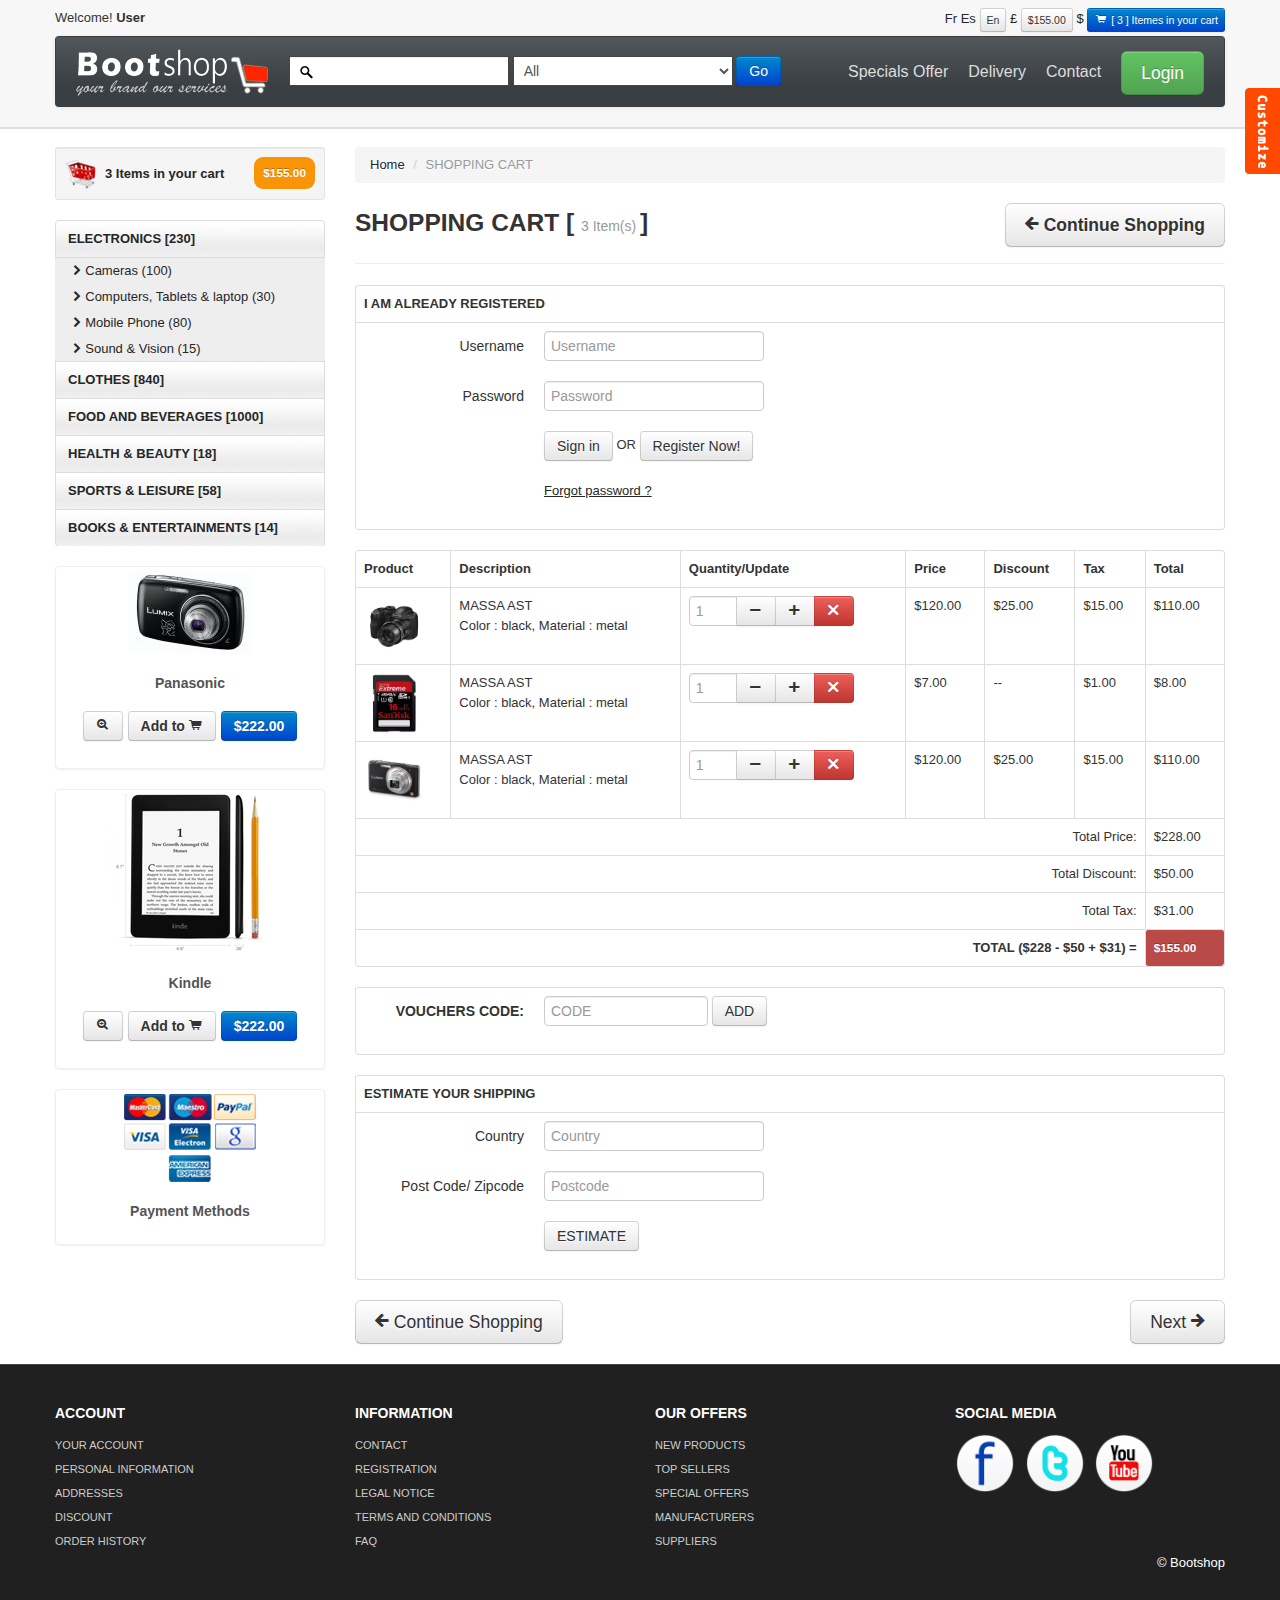
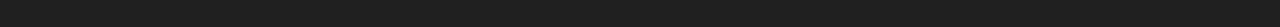
<file: product_summary.html>
<!DOCTYPE html>
<html lang="en">
  <head>
    <meta charset="utf-8">
    <title>Bootshop online Shopping cart</title>
    <meta name="viewport" content="width=device-width, initial-scale=1.0">
    <meta name="description" content="">
    <meta name="author" content="">
<!--Less styles -->
   <!-- Other Less css file //different less files has different color scheam
	<link rel="stylesheet/less" type="text/css" href="themes/less/simplex.less">
	<link rel="stylesheet/less" type="text/css" href="themes/less/classified.less">
	<link rel="stylesheet/less" type="text/css" href="themes/less/amelia.less">  MOVE DOWN TO activate
	-->
	<!--<link rel="stylesheet/less" type="text/css" href="themes/less/bootshop.less">
	<script src="themes/js/less.js" type="text/javascript"></script> -->
	
<!-- Bootstrap style --> 
    <link id="callCss" rel="stylesheet" href="themes/bootshop/bootstrap.min.css" media="screen"/>
    <link href="themes/css/base.css" rel="stylesheet" media="screen"/>
<!-- Bootstrap style responsive -->	
	<link href="themes/css/bootstrap-responsive.min.css" rel="stylesheet"/>
	<link href="themes/css/font-awesome.css" rel="stylesheet" type="text/css">
<!-- Google-code-prettify -->	
	<link href="themes/js/google-code-prettify/prettify.css" rel="stylesheet"/>
<!-- fav and touch icons -->
    <link rel="shortcut icon" href="themes/images/ico/favicon.ico">
    <link rel="apple-touch-icon-precomposed" sizes="144x144" href="themes/images/ico/apple-touch-icon-144-precomposed.png">
    <link rel="apple-touch-icon-precomposed" sizes="114x114" href="themes/images/ico/apple-touch-icon-114-precomposed.png">
    <link rel="apple-touch-icon-precomposed" sizes="72x72" href="themes/images/ico/apple-touch-icon-72-precomposed.png">
    <link rel="apple-touch-icon-precomposed" href="themes/images/ico/apple-touch-icon-57-precomposed.png">
	<style type="text/css" id="enject"></style>
  </head>
<body>
<div id="header">
<div class="container">
<div id="welcomeLine" class="row">
	<div class="span6">Welcome!<strong> User</strong></div>
	<div class="span6">
	<div class="pull-right">
		<a href="product_summary.html"><span class="">Fr</span></a>
		<a href="product_summary.html"><span class="">Es</span></a>
		<span class="btn btn-mini">En</span>
		<a href="product_summary.html"><span>&pound;</span></a>
		<span class="btn btn-mini">$155.00</span>
		<a href="product_summary.html"><span class="">$</span></a>
		<a href="product_summary.html"><span class="btn btn-mini btn-primary"><i class="icon-shopping-cart icon-white"></i> [ 3 ] Itemes in your cart </span> </a> 
	</div>
	</div>
</div>
<!-- Navbar ================================================== -->
<div id="logoArea" class="navbar">
<a id="smallScreen" data-target="#topMenu" data-toggle="collapse" class="btn btn-navbar">
	<span class="icon-bar"></span>
	<span class="icon-bar"></span>
	<span class="icon-bar"></span>
</a>
  <div class="navbar-inner">
    <a class="brand" href="index.html"><img src="themes/images/logo.png" alt="Bootsshop"/></a>
		<form class="form-inline navbar-search" method="post" action="products.html" >
		<input id="srchFld" class="srchTxt" type="text" />
		  <select class="srchTxt">
			<option>All</option>
			<option>CLOTHES </option>
			<option>FOOD AND BEVERAGES </option>
			<option>HEALTH & BEAUTY </option>
			<option>SPORTS & LEISURE </option>
			<option>BOOKS & ENTERTAINMENTS </option>
		</select> 
		  <button type="submit" id="submitButton" class="btn btn-primary">Go</button>
    </form>
    <ul id="topMenu" class="nav pull-right">
	 <li class=""><a href="special_offer.html">Specials Offer</a></li>
	 <li class=""><a href="normal.html">Delivery</a></li>
	 <li class=""><a href="contact.html">Contact</a></li>
	 <li class="">
	 <a href="#login" role="button" data-toggle="modal" style="padding-right:0"><span class="btn btn-large btn-success">Login</span></a>
	<div id="login" class="modal hide fade in" tabindex="-1" role="dialog" aria-labelledby="login" aria-hidden="false" >
		  <div class="modal-header">
			<button type="button" class="close" data-dismiss="modal" aria-hidden="true">�</button>
			<h3>Login Block</h3>
		  </div>
		  <div class="modal-body">
			<form class="form-horizontal loginFrm">
			  <div class="control-group">								
				<input type="text" id="inputEmail" placeholder="Email">
			  </div>
			  <div class="control-group">
				<input type="password" id="inputPassword" placeholder="Password">
			  </div>
			  <div class="control-group">
				<label class="checkbox">
				<input type="checkbox"> Remember me
				</label>
			  </div>
			</form>		
			<button type="submit" class="btn btn-success">Sign in</button>
			<button class="btn" data-dismiss="modal" aria-hidden="true">Close</button>
		  </div>
	</div>
	</li>
    </ul>
  </div>
</div>
</div>
</div>
<!-- Header End====================================================================== -->
<div id="mainBody">
	<div class="container">
	<div class="row">
<!-- Sidebar ================================================== -->
	<div id="sidebar" class="span3">
		<div class="well well-small"><a id="myCart" href="product_summary.html"><img src="themes/images/ico-cart.png" alt="cart">3 Items in your cart  <span class="badge badge-warning pull-right">$155.00</span></a></div>
		<ul id="sideManu" class="nav nav-tabs nav-stacked">
			<li class="subMenu open"><a> ELECTRONICS [230]</a>
				<ul>
				<li><a class="active" href="products.html"><i class="icon-chevron-right"></i>Cameras (100) </a></li>
				<li><a href="products.html"><i class="icon-chevron-right"></i>Computers, Tablets & laptop (30)</a></li>
				<li><a href="products.html"><i class="icon-chevron-right"></i>Mobile Phone (80)</a></li>
				<li><a href="products.html"><i class="icon-chevron-right"></i>Sound & Vision (15)</a></li>
				</ul>
			</li>
			<li class="subMenu"><a> CLOTHES [840] </a>
			<ul style="display:none">
				<li><a href="products.html"><i class="icon-chevron-right"></i>Women's Clothing (45)</a></li>
				<li><a href="products.html"><i class="icon-chevron-right"></i>Women's Shoes (8)</a></li>												
				<li><a href="products.html"><i class="icon-chevron-right"></i>Women's Hand Bags (5)</a></li>	
				<li><a href="products.html"><i class="icon-chevron-right"></i>Men's Clothings  (45)</a></li>
				<li><a href="products.html"><i class="icon-chevron-right"></i>Men's Shoes (6)</a></li>												
				<li><a href="products.html"><i class="icon-chevron-right"></i>Kids Clothing (5)</a></li>												
				<li><a href="products.html"><i class="icon-chevron-right"></i>Kids Shoes (3)</a></li>												
			</ul>
			</li>
			<li class="subMenu"><a>FOOD AND BEVERAGES [1000]</a>
				<ul style="display:none">
				<li><a href="products.html"><i class="icon-chevron-right"></i>Angoves  (35)</a></li>
				<li><a href="products.html"><i class="icon-chevron-right"></i>Bouchard Aine & Fils (8)</a></li>												
				<li><a href="products.html"><i class="icon-chevron-right"></i>French Rabbit (5)</a></li>	
				<li><a href="products.html"><i class="icon-chevron-right"></i>Louis Bernard  (45)</a></li>
				<li><a href="products.html"><i class="icon-chevron-right"></i>BIB Wine (Bag in Box) (8)</a></li>												
				<li><a href="products.html"><i class="icon-chevron-right"></i>Other Liquors & Wine (5)</a></li>												
				<li><a href="products.html"><i class="icon-chevron-right"></i>Garden (3)</a></li>												
				<li><a href="products.html"><i class="icon-chevron-right"></i>Khao Shong (11)</a></li>												
			</ul>
			</li>
			<li><a href="products.html">HEALTH & BEAUTY [18]</a></li>
			<li><a href="products.html">SPORTS & LEISURE [58]</a></li>
			<li><a href="products.html">BOOKS & ENTERTAINMENTS [14]</a></li>
		</ul>
		<br/>
		  <div class="thumbnail">
			<img src="themes/images/products/panasonic.jpg" alt="Bootshop panasonoc New camera"/>
			<div class="caption">
			  <h5>Panasonic</h5>
				<h4 style="text-align:center"><a class="btn" href="product_details.html"> <i class="icon-zoom-in"></i></a> <a class="btn" href="#">Add to <i class="icon-shopping-cart"></i></a> <a class="btn btn-primary" href="#">$222.00</a></h4>
			</div>
		  </div><br/>
			<div class="thumbnail">
				<img src="themes/images/products/kindle.png" title="Bootshop New Kindel" alt="Bootshop Kindel">
				<div class="caption">
				  <h5>Kindle</h5>
				    <h4 style="text-align:center"><a class="btn" href="product_details.html"> <i class="icon-zoom-in"></i></a> <a class="btn" href="#">Add to <i class="icon-shopping-cart"></i></a> <a class="btn btn-primary" href="#">$222.00</a></h4>
				</div>
			  </div><br/>
			<div class="thumbnail">
				<img src="themes/images/payment_methods.png" title="Bootshop Payment Methods" alt="Payments Methods">
				<div class="caption">
				  <h5>Payment Methods</h5>
				</div>
			  </div>
	</div>
<!-- Sidebar end=============================================== -->
	<div class="span9">
    <ul class="breadcrumb">
		<li><a href="index.html">Home</a> <span class="divider">/</span></li>
		<li class="active"> SHOPPING CART</li>
    </ul>
	<h3>  SHOPPING CART [ <small>3 Item(s) </small>]<a href="products.html" class="btn btn-large pull-right"><i class="icon-arrow-left"></i> Continue Shopping </a></h3>	
	<hr class="soft"/>
	<table class="table table-bordered">
		<tr><th> I AM ALREADY REGISTERED  </th></tr>
		 <tr> 
		 <td>
			<form class="form-horizontal">
				<div class="control-group">
				  <label class="control-label" for="inputUsername">Username</label>
				  <div class="controls">
					<input type="text" id="inputUsername" placeholder="Username">
				  </div>
				</div>
				<div class="control-group">
				  <label class="control-label" for="inputPassword1">Password</label>
				  <div class="controls">
					<input type="password" id="inputPassword1" placeholder="Password">
				  </div>
				</div>
				<div class="control-group">
				  <div class="controls">
					<button type="submit" class="btn">Sign in</button> OR <a href="register.html" class="btn">Register Now!</a>
				  </div>
				</div>
				<div class="control-group">
					<div class="controls">
					  <a href="forgetpass.html" style="text-decoration:underline">Forgot password ?</a>
					</div>
				</div>
			</form>
		  </td>
		  </tr>
	</table>		
			
	<table class="table table-bordered">
              <thead>
                <tr>
                  <th>Product</th>
                  <th>Description</th>
                  <th>Quantity/Update</th>
				  <th>Price</th>
                  <th>Discount</th>
                  <th>Tax</th>
                  <th>Total</th>
				</tr>
              </thead>
              <tbody>
                <tr>
                  <td> <img width="60" src="themes/images/products/4.jpg" alt=""/></td>
                  <td>MASSA AST<br/>Color : black, Material : metal</td>
				  <td>
					<div class="input-append"><input class="span1" style="max-width:34px" placeholder="1" id="appendedInputButtons" size="16" type="text"><button class="btn" type="button"><i class="icon-minus"></i></button><button class="btn" type="button"><i class="icon-plus"></i></button><button class="btn btn-danger" type="button"><i class="icon-remove icon-white"></i></button>				</div>
				  </td>
                  <td>$120.00</td>
                  <td>$25.00</td>
                  <td>$15.00</td>
                  <td>$110.00</td>
                </tr>
				<tr>
                  <td> <img width="60" src="themes/images/products/8.jpg" alt=""/></td>
                  <td>MASSA AST<br/>Color : black, Material : metal</td>
				  <td>
					<div class="input-append"><input class="span1" style="max-width:34px" placeholder="1"  size="16" type="text"><button class="btn" type="button"><i class="icon-minus"></i></button><button class="btn" type="button"><i class="icon-plus"></i></button><button class="btn btn-danger" type="button"><i class="icon-remove icon-white"></i></button>				</div>
				  </td>
                  <td>$7.00</td>
                  <td>--</td>
                  <td>$1.00</td>
                  <td>$8.00</td>
                </tr>
				<tr>
                  <td> <img width="60" src="themes/images/products/3.jpg" alt=""/></td>
                  <td>MASSA AST<br/>Color : black, Material : metal</td>
				  <td>
					<div class="input-append"><input class="span1" style="max-width:34px" placeholder="1"  size="16" type="text"><button class="btn" type="button"><i class="icon-minus"></i></button><button class="btn" type="button"><i class="icon-plus"></i></button><button class="btn btn-danger" type="button"><i class="icon-remove icon-white"></i></button>				</div>
				  </td>
                  <td>$120.00</td>
                  <td>$25.00</td>
                  <td>$15.00</td>
                  <td>$110.00</td>
                </tr>
				
                <tr>
                  <td colspan="6" style="text-align:right">Total Price:	</td>
                  <td> $228.00</td>
                </tr>
				 <tr>
                  <td colspan="6" style="text-align:right">Total Discount:	</td>
                  <td> $50.00</td>
                </tr>
                 <tr>
                  <td colspan="6" style="text-align:right">Total Tax:	</td>
                  <td> $31.00</td>
                </tr>
				 <tr>
                  <td colspan="6" style="text-align:right"><strong>TOTAL ($228 - $50 + $31) =</strong></td>
                  <td class="label label-important" style="display:block"> <strong> $155.00 </strong></td>
                </tr>
				</tbody>
            </table>
		
		
            <table class="table table-bordered">
			<tbody>
				 <tr>
                  <td> 
				<form class="form-horizontal">
				<div class="control-group">
				<label class="control-label"><strong> VOUCHERS CODE: </strong> </label>
				<div class="controls">
				<input type="text" class="input-medium" placeholder="CODE">
				<button type="submit" class="btn"> ADD </button>
				</div>
				</div>
				</form>
				</td>
                </tr>
				
			</tbody>
			</table>
			
			<table class="table table-bordered">
			 <tr><th>ESTIMATE YOUR SHIPPING </th></tr>
			 <tr> 
			 <td>
				<form class="form-horizontal">
				  <div class="control-group">
					<label class="control-label" for="inputCountry">Country </label>
					<div class="controls">
					  <input type="text" id="inputCountry" placeholder="Country">
					</div>
				  </div>
				  <div class="control-group">
					<label class="control-label" for="inputPost">Post Code/ Zipcode </label>
					<div class="controls">
					  <input type="text" id="inputPost" placeholder="Postcode">
					</div>
				  </div>
				  <div class="control-group">
					<div class="controls">
					  <button type="submit" class="btn">ESTIMATE </button>
					</div>
				  </div>
				</form>				  
			  </td>
			  </tr>
            </table>		
	<a href="products.html" class="btn btn-large"><i class="icon-arrow-left"></i> Continue Shopping </a>
	<a href="login.html" class="btn btn-large pull-right">Next <i class="icon-arrow-right"></i></a>
	
</div>
</div></div>
</div>
<!-- MainBody End ============================= -->
<!-- Footer ================================================================== -->
	<div  id="footerSection">
	<div class="container">
		<div class="row">
			<div class="span3">
				<h5>ACCOUNT</h5>
				<a href="login.html">YOUR ACCOUNT</a>
				<a href="login.html">PERSONAL INFORMATION</a> 
				<a href="login.html">ADDRESSES</a> 
				<a href="login.html">DISCOUNT</a>  
				<a href="login.html">ORDER HISTORY</a>
			 </div>
			<div class="span3">
				<h5>INFORMATION</h5>
				<a href="contact.html">CONTACT</a>  
				<a href="register.html">REGISTRATION</a>  
				<a href="legal_notice.html">LEGAL NOTICE</a>  
				<a href="tac.html">TERMS AND CONDITIONS</a> 
				<a href="faq.html">FAQ</a>
			 </div>
			<div class="span3">
				<h5>OUR OFFERS</h5>
				<a href="#">NEW PRODUCTS</a> 
				<a href="#">TOP SELLERS</a>  
				<a href="special_offer.html">SPECIAL OFFERS</a>  
				<a href="#">MANUFACTURERS</a> 
				<a href="#">SUPPLIERS</a> 
			 </div>
			<div id="socialMedia" class="span3 pull-right">
				<h5>SOCIAL MEDIA </h5>
				<a href="#"><img width="60" height="60" src="themes/images/facebook.png" title="facebook" alt="facebook"/></a>
				<a href="#"><img width="60" height="60" src="themes/images/twitter.png" title="twitter" alt="twitter"/></a>
				<a href="#"><img width="60" height="60" src="themes/images/youtube.png" title="youtube" alt="youtube"/></a>
			 </div> 
		 </div>
		<p class="pull-right">&copy; Bootshop</p>
	</div><!-- Container End -->
	</div>
<!-- Placed at the end of the document so the pages load faster ============================================= -->
	<script src="themes/js/jquery.js" type="text/javascript"></script>
	<script src="themes/js/bootstrap.min.js" type="text/javascript"></script>
	<script src="themes/js/google-code-prettify/prettify.js"></script>
	
	<script src="themes/js/bootshop.js"></script>
    <script src="themes/js/jquery.lightbox-0.5.js"></script>
	
	<!-- Themes switcher section ============================================================================================= -->
<div id="secectionBox">
<link rel="stylesheet" href="themes/switch/themeswitch.css" type="text/css" media="screen" />
<script src="themes/switch/theamswitcher.js" type="text/javascript" charset="utf-8"></script>
	<div id="themeContainer">
	<div id="hideme" class="themeTitle">Style Selector</div>
	<div class="themeName">Oregional Skin</div>
	<div class="images style">
	<a href="themes/css/#" name="bootshop"><img src="themes/switch/images/clr/bootshop.png" alt="bootstrap business templates" class="active"></a>
	<a href="themes/css/#" name="businessltd"><img src="themes/switch/images/clr/businessltd.png" alt="bootstrap business templates" class="active"></a>
	</div>
	<div class="themeName">Bootswatch Skins (11)</div>
	<div class="images style">
		<a href="themes/css/#" name="amelia" title="Amelia"><img src="themes/switch/images/clr/amelia.png" alt="bootstrap business templates"></a>
		<a href="themes/css/#" name="spruce" title="Spruce"><img src="themes/switch/images/clr/spruce.png" alt="bootstrap business templates" ></a>
		<a href="themes/css/#" name="superhero" title="Superhero"><img src="themes/switch/images/clr/superhero.png" alt="bootstrap business templates"></a>
		<a href="themes/css/#" name="cyborg"><img src="themes/switch/images/clr/cyborg.png" alt="bootstrap business templates"></a>
		<a href="themes/css/#" name="cerulean"><img src="themes/switch/images/clr/cerulean.png" alt="bootstrap business templates"></a>
		<a href="themes/css/#" name="journal"><img src="themes/switch/images/clr/journal.png" alt="bootstrap business templates"></a>
		<a href="themes/css/#" name="readable"><img src="themes/switch/images/clr/readable.png" alt="bootstrap business templates"></a>	
		<a href="themes/css/#" name="simplex"><img src="themes/switch/images/clr/simplex.png" alt="bootstrap business templates"></a>
		<a href="themes/css/#" name="slate"><img src="themes/switch/images/clr/slate.png" alt="bootstrap business templates"></a>
		<a href="themes/css/#" name="spacelab"><img src="themes/switch/images/clr/spacelab.png" alt="bootstrap business templates"></a>
		<a href="themes/css/#" name="united"><img src="themes/switch/images/clr/united.png" alt="bootstrap business templates"></a>
		<p style="margin:0;line-height:normal;margin-left:-10px;display:none;"><small>These are just examples and you can build your own color scheme in the backend.</small></p>
	</div>
	<div class="themeName">Background Patterns </div>
	<div class="images patterns">
		<a href="themes/css/#" name="pattern1"><img src="themes/switch/images/pattern/pattern1.png" alt="bootstrap business templates" class="active"></a>
		<a href="themes/css/#" name="pattern2"><img src="themes/switch/images/pattern/pattern2.png" alt="bootstrap business templates"></a>
		<a href="themes/css/#" name="pattern3"><img src="themes/switch/images/pattern/pattern3.png" alt="bootstrap business templates"></a>
		<a href="themes/css/#" name="pattern4"><img src="themes/switch/images/pattern/pattern4.png" alt="bootstrap business templates"></a>
		<a href="themes/css/#" name="pattern5"><img src="themes/switch/images/pattern/pattern5.png" alt="bootstrap business templates"></a>
		<a href="themes/css/#" name="pattern6"><img src="themes/switch/images/pattern/pattern6.png" alt="bootstrap business templates"></a>
		<a href="themes/css/#" name="pattern7"><img src="themes/switch/images/pattern/pattern7.png" alt="bootstrap business templates"></a>
		<a href="themes/css/#" name="pattern8"><img src="themes/switch/images/pattern/pattern8.png" alt="bootstrap business templates"></a>
		<a href="themes/css/#" name="pattern9"><img src="themes/switch/images/pattern/pattern9.png" alt="bootstrap business templates"></a>
		<a href="themes/css/#" name="pattern10"><img src="themes/switch/images/pattern/pattern10.png" alt="bootstrap business templates"></a>
		
		<a href="themes/css/#" name="pattern11"><img src="themes/switch/images/pattern/pattern11.png" alt="bootstrap business templates"></a>
		<a href="themes/css/#" name="pattern12"><img src="themes/switch/images/pattern/pattern12.png" alt="bootstrap business templates"></a>
		<a href="themes/css/#" name="pattern13"><img src="themes/switch/images/pattern/pattern13.png" alt="bootstrap business templates"></a>
		<a href="themes/css/#" name="pattern14"><img src="themes/switch/images/pattern/pattern14.png" alt="bootstrap business templates"></a>
		<a href="themes/css/#" name="pattern15"><img src="themes/switch/images/pattern/pattern15.png" alt="bootstrap business templates"></a>
		
		<a href="themes/css/#" name="pattern16"><img src="themes/switch/images/pattern/pattern16.png" alt="bootstrap business templates"></a>
		<a href="themes/css/#" name="pattern17"><img src="themes/switch/images/pattern/pattern17.png" alt="bootstrap business templates"></a>
		<a href="themes/css/#" name="pattern18"><img src="themes/switch/images/pattern/pattern18.png" alt="bootstrap business templates"></a>
		<a href="themes/css/#" name="pattern19"><img src="themes/switch/images/pattern/pattern19.png" alt="bootstrap business templates"></a>
		<a href="themes/css/#" name="pattern20"><img src="themes/switch/images/pattern/pattern20.png" alt="bootstrap business templates"></a>
		 
	</div>
	</div>
</div>
<span id="themesBtn"></span>
</body>
</html>
</file>
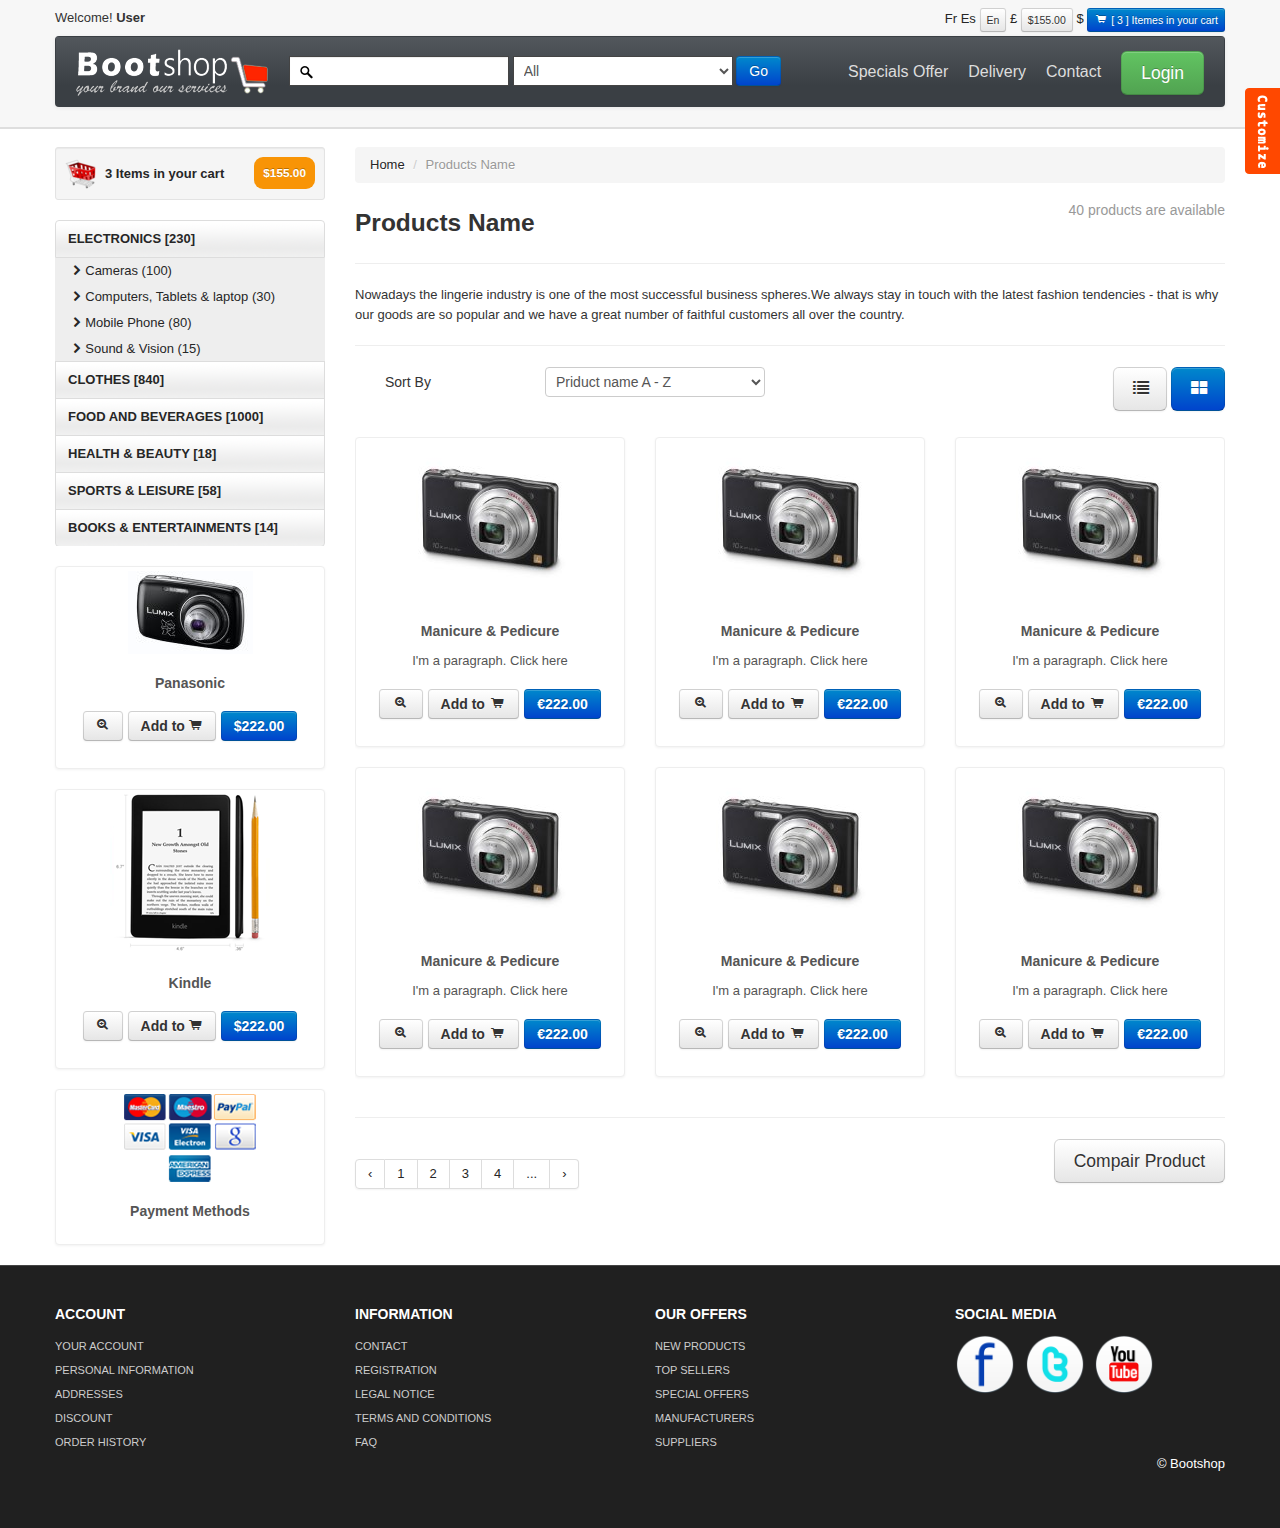
<file: products.html>
<!DOCTYPE html>
<html lang="en">
  <head>
    <meta charset="utf-8">
    <title>Bootshop online Shopping cart</title>
    <meta name="viewport" content="width=device-width, initial-scale=1.0">
    <meta name="description" content="">
    <meta name="author" content="">
<!--Less styles -->
   <!-- Other Less css file //different less files has different color scheam
	<link rel="stylesheet/less" type="text/css" href="themes/less/simplex.less">
	<link rel="stylesheet/less" type="text/css" href="themes/less/classified.less">
	<link rel="stylesheet/less" type="text/css" href="themes/less/amelia.less">  MOVE DOWN TO activate
	-->
	<!--<link rel="stylesheet/less" type="text/css" href="themes/less/bootshop.less">
	<script src="themes/js/less.js" type="text/javascript"></script> -->
	
<!-- Bootstrap style --> 
    <link id="callCss" rel="stylesheet" href="themes/bootshop/bootstrap.min.css" media="screen"/>
    <link href="themes/css/base.css" rel="stylesheet" media="screen"/>
<!-- Bootstrap style responsive -->	
	<link href="themes/css/bootstrap-responsive.min.css" rel="stylesheet"/>
	<link href="themes/css/font-awesome.css" rel="stylesheet" type="text/css">
<!-- Google-code-prettify -->	
	<link href="themes/js/google-code-prettify/prettify.css" rel="stylesheet"/>
<!-- fav and touch icons -->
    <link rel="shortcut icon" href="themes/images/ico/favicon.ico">
    <link rel="apple-touch-icon-precomposed" sizes="144x144" href="themes/images/ico/apple-touch-icon-144-precomposed.png">
    <link rel="apple-touch-icon-precomposed" sizes="114x114" href="themes/images/ico/apple-touch-icon-114-precomposed.png">
    <link rel="apple-touch-icon-precomposed" sizes="72x72" href="themes/images/ico/apple-touch-icon-72-precomposed.png">
    <link rel="apple-touch-icon-precomposed" href="themes/images/ico/apple-touch-icon-57-precomposed.png">
	<style type="text/css" id="enject"></style>
  </head>
<body>
<div id="header">
<div class="container">
<div id="welcomeLine" class="row">
	<div class="span6">Welcome!<strong> User</strong></div>
	<div class="span6">
	<div class="pull-right">
		<a href="product_summary.html"><span class="">Fr</span></a>
		<a href="product_summary.html"><span class="">Es</span></a>
		<span class="btn btn-mini">En</span>
		<a href="product_summary.html"><span>&pound;</span></a>
		<span class="btn btn-mini">$155.00</span>
		<a href="product_summary.html"><span class="">$</span></a>
		<a href="product_summary.html"><span class="btn btn-mini btn-primary"><i class="icon-shopping-cart icon-white"></i> [ 3 ] Itemes in your cart </span> </a> 
	</div>
	</div>
</div>
<!-- Navbar ================================================== -->
<div id="logoArea" class="navbar">
<a id="smallScreen" data-target="#topMenu" data-toggle="collapse" class="btn btn-navbar">
	<span class="icon-bar"></span>
	<span class="icon-bar"></span>
	<span class="icon-bar"></span>
</a>
  <div class="navbar-inner">
    <a class="brand" href="index.html"><img src="themes/images/logo.png" alt="Bootsshop"/></a>
		<form class="form-inline navbar-search" method="post" action="products.html" >
		<input id="srchFld" class="srchTxt" type="text" />
		  <select class="srchTxt">
			<option>All</option>
			<option>CLOTHES </option>
			<option>FOOD AND BEVERAGES </option>
			<option>HEALTH & BEAUTY </option>
			<option>SPORTS & LEISURE </option>
			<option>BOOKS & ENTERTAINMENTS </option>
		</select> 
		  <button type="submit" id="submitButton" class="btn btn-primary">Go</button>
    </form>
    <ul id="topMenu" class="nav pull-right">
	 <li class=""><a href="special_offer.html">Specials Offer</a></li>
	 <li class=""><a href="normal.html">Delivery</a></li>
	 <li class=""><a href="contact.html">Contact</a></li>
	 <li class="">
	 <a href="#login" role="button" data-toggle="modal" style="padding-right:0"><span class="btn btn-large btn-success">Login</span></a>
	<div id="login" class="modal hide fade in" tabindex="-1" role="dialog" aria-labelledby="login" aria-hidden="false" >
		  <div class="modal-header">
			<button type="button" class="close" data-dismiss="modal" aria-hidden="true">�</button>
			<h3>Login Block</h3>
		  </div>
		  <div class="modal-body">
			<form class="form-horizontal loginFrm">
			  <div class="control-group">								
				<input type="text" id="inputEmail" placeholder="Email">
			  </div>
			  <div class="control-group">
				<input type="password" id="inputPassword" placeholder="Password">
			  </div>
			  <div class="control-group">
				<label class="checkbox">
				<input type="checkbox"> Remember me
				</label>
			  </div>
			</form>		
			<button type="submit" class="btn btn-success">Sign in</button>
			<button class="btn" data-dismiss="modal" aria-hidden="true">Close</button>
		  </div>
	</div>
	</li>
    </ul>
  </div>
</div>
</div>
</div>
<!-- Header End====================================================================== -->
<div id="mainBody">
	<div class="container">
	<div class="row">
<!-- Sidebar ================================================== -->
	<div id="sidebar" class="span3">
		<div class="well well-small"><a id="myCart" href="product_summary.html"><img src="themes/images/ico-cart.png" alt="cart">3 Items in your cart  <span class="badge badge-warning pull-right">$155.00</span></a></div>
		<ul id="sideManu" class="nav nav-tabs nav-stacked">
			<li class="subMenu open"><a> ELECTRONICS [230]</a>
				<ul>
				<li><a class="active" href="products.html"><i class="icon-chevron-right"></i>Cameras (100) </a></li>
				<li><a href="products.html"><i class="icon-chevron-right"></i>Computers, Tablets & laptop (30)</a></li>
				<li><a href="products.html"><i class="icon-chevron-right"></i>Mobile Phone (80)</a></li>
				<li><a href="products.html"><i class="icon-chevron-right"></i>Sound & Vision (15)</a></li>
				</ul>
			</li>
			<li class="subMenu"><a> CLOTHES [840] </a>
			<ul style="display:none">
				<li><a href="products.html"><i class="icon-chevron-right"></i>Women's Clothing (45)</a></li>
				<li><a href="products.html"><i class="icon-chevron-right"></i>Women's Shoes (8)</a></li>												
				<li><a href="products.html"><i class="icon-chevron-right"></i>Women's Hand Bags (5)</a></li>	
				<li><a href="products.html"><i class="icon-chevron-right"></i>Men's Clothings  (45)</a></li>
				<li><a href="products.html"><i class="icon-chevron-right"></i>Men's Shoes (6)</a></li>												
				<li><a href="products.html"><i class="icon-chevron-right"></i>Kids Clothing (5)</a></li>												
				<li><a href="products.html"><i class="icon-chevron-right"></i>Kids Shoes (3)</a></li>												
			</ul>
			</li>
			<li class="subMenu"><a>FOOD AND BEVERAGES [1000]</a>
				<ul style="display:none">
				<li><a href="products.html"><i class="icon-chevron-right"></i>Angoves  (35)</a></li>
				<li><a href="products.html"><i class="icon-chevron-right"></i>Bouchard Aine & Fils (8)</a></li>												
				<li><a href="products.html"><i class="icon-chevron-right"></i>French Rabbit (5)</a></li>	
				<li><a href="products.html"><i class="icon-chevron-right"></i>Louis Bernard  (45)</a></li>
				<li><a href="products.html"><i class="icon-chevron-right"></i>BIB Wine (Bag in Box) (8)</a></li>												
				<li><a href="products.html"><i class="icon-chevron-right"></i>Other Liquors & Wine (5)</a></li>												
				<li><a href="products.html"><i class="icon-chevron-right"></i>Garden (3)</a></li>												
				<li><a href="products.html"><i class="icon-chevron-right"></i>Khao Shong (11)</a></li>												
			</ul>
			</li>
			<li><a href="products.html">HEALTH & BEAUTY [18]</a></li>
			<li><a href="products.html">SPORTS & LEISURE [58]</a></li>
			<li><a href="products.html">BOOKS & ENTERTAINMENTS [14]</a></li>
		</ul>
		<br/>
		  <div class="thumbnail">
			<img src="themes/images/products/panasonic.jpg" alt="Bootshop panasonoc New camera"/>
			<div class="caption">
			  <h5>Panasonic</h5>
				<h4 style="text-align:center"><a class="btn" href="product_details.html"> <i class="icon-zoom-in"></i></a> <a class="btn" href="#">Add to <i class="icon-shopping-cart"></i></a> <a class="btn btn-primary" href="#">$222.00</a></h4>
			</div>
		  </div><br/>
			<div class="thumbnail">
				<img src="themes/images/products/kindle.png" title="Bootshop New Kindel" alt="Bootshop Kindel">
				<div class="caption">
				  <h5>Kindle</h5>
				    <h4 style="text-align:center"><a class="btn" href="product_details.html"> <i class="icon-zoom-in"></i></a> <a class="btn" href="#">Add to <i class="icon-shopping-cart"></i></a> <a class="btn btn-primary" href="#">$222.00</a></h4>
				</div>
			  </div><br/>
			<div class="thumbnail">
				<img src="themes/images/payment_methods.png" title="Bootshop Payment Methods" alt="Payments Methods">
				<div class="caption">
				  <h5>Payment Methods</h5>
				</div>
			  </div>
	</div>
<!-- Sidebar end=============================================== -->
	<div class="span9">
    <ul class="breadcrumb">
		<li><a href="index.html">Home</a> <span class="divider">/</span></li>
		<li class="active">Products Name</li>
    </ul>
	<h3> Products Name <small class="pull-right"> 40 products are available </small></h3>	
	<hr class="soft"/>
	<p>
		Nowadays the lingerie industry is one of the most successful business spheres.We always stay in touch with the latest fashion tendencies - that is why our goods are so popular and we have a great number of faithful customers all over the country.
	</p>
	<hr class="soft"/>
	<form class="form-horizontal span6">
		<div class="control-group">
		  <label class="control-label alignL">Sort By </label>
			<select>
              <option>Priduct name A - Z</option>
              <option>Priduct name Z - A</option>
              <option>Priduct Stoke</option>
              <option>Price Lowest first</option>
            </select>
		</div>
	  </form>
	  
<div id="myTab" class="pull-right">
 <a href="#listView" data-toggle="tab"><span class="btn btn-large"><i class="icon-list"></i></span></a>
 <a href="#blockView" data-toggle="tab"><span class="btn btn-large btn-primary"><i class="icon-th-large"></i></span></a>
</div>
<br class="clr"/>
<div class="tab-content">
	<div class="tab-pane" id="listView">
		<div class="row">	  
			<div class="span2">
				<img src="themes/images/products/3.jpg" alt=""/>
			</div>
			<div class="span4">
				<h3>New | Available</h3>				
				<hr class="soft"/>
				<h5>Product Name </h5>
				<p>
				Nowadays the lingerie industry is one of the most successful business spheres.We always stay in touch with the latest fashion tendencies - 
				that is why our goods are so popular..
				</p>
				<a class="btn btn-small pull-right" href="product_details.html">View Details</a>
				<br class="clr"/>
			</div>
			<div class="span3 alignR">
			<form class="form-horizontal qtyFrm">
			<h3> $140.00</h3>
			<label class="checkbox">
				<input type="checkbox">  Adds product to compair
			</label><br/>
			
			  <a href="product_details.html" class="btn btn-large btn-primary"> Add to <i class=" icon-shopping-cart"></i></a>
			  <a href="product_details.html" class="btn btn-large"><i class="icon-zoom-in"></i></a>
			
				</form>
			</div>
		</div>
		<hr class="soft"/>
		<div class="row">	  
			<div class="span2">
				<img src="themes/images/products/1.jpg" alt=""/>
			</div>
			<div class="span4">
				<h3>New | Available</h3>				
				<hr class="soft"/>
				<h5>Product Name </h5>
				<p>
				Nowadays the lingerie industry is one of the most successful business spheres.We always stay in touch with the latest fashion tendencies - 
				that is why our goods are so popular..
				</p>
				<a class="btn btn-small pull-right" href="product_details.html">View Details</a>
				<br class="clr"/>
			</div>
			<div class="span3 alignR">
			<form class="form-horizontal qtyFrm">
				<h3> $140.00</h3>
				<label class="checkbox">
				<input type="checkbox">  Adds product to compair
				</label><br/>
				
				<a href="product_details.html" class="btn btn-large btn-primary"> Add to <i class=" icon-shopping-cart"></i></a>
				<a href="product_details.html" class="btn btn-large"><i class="icon-zoom-in"></i></a>
				
			</form>
			</div>
		</div>
		<hr class="soft"/>
		<div class="row">	  
			<div class="span2">
				<img src="themes/images/products/3.jpg" alt=""/>
			</div>
			<div class="span4">
				<h3>New | Available</h3>				
				<hr class="soft"/>
				<h5>Product Name </h5>
				<p>
				Nowadays the lingerie industry is one of the most successful business spheres.We always stay in touch with the latest fashion tendencies - 
				that is why our goods are so popular..
				</p>
				<a class="btn btn-small pull-right" href="product_details.html">View Details</a>
				<br class="clr"/>
			</div>
			<div class="span3 alignR">
			<form class="form-horizontal qtyFrm">
				<h3> $140.00</h3>
				<label class="checkbox">
					<input type="checkbox">  Adds product to compair
				</label><br/>
				
				  <a href="product_details.html" class="btn btn-large btn-primary"> Add to <i class=" icon-shopping-cart"></i></a>
				  <a href="product_details.html" class="btn btn-large"><i class="icon-zoom-in"></i></a>
				
			</form>
			</div>
		</div>
		<hr class="soft"/>
		<div class="row">	  
			<div class="span2">
				<img src="themes/images/products/3.jpg" alt=""/>
			</div>
			<div class="span4">
				<h3>New | Available</h3>				
				<hr class="soft"/>
				<h5>Product Name </h5>
				<p>
				Nowadays the lingerie industry is one of the most successful business spheres.We always stay in touch with the latest fashion tendencies - 
				that is why our goods are so popular..
				</p>
				<a class="btn btn-small pull-right" href="product_details.html">View Details</a>
				<br class="clr"/>
			</div>
			<div class="span3 alignR">
				<form class="form-horizontal qtyFrm">
				<h3> $140.00</h3>
				<label class="checkbox">
				<input type="checkbox">  Adds product to compair
				</label><br/>
				
				<a href="product_details.html" class="btn btn-large btn-primary"> Add to <i class=" icon-shopping-cart"></i></a>
				<a href="product_details.html" class="btn btn-large"><i class="icon-zoom-in"></i></a>
				
				</form>
			</div>
		</div>
	
		<hr class="soft"/>
		<div class="row">	  
			<div class="span2">
				<img src="themes/images/products/3.jpg" alt=""/>
			</div>
			<div class="span4">
				<h3>New | Available</h3>				
				<hr class="soft"/>
				<h5>Product Name </h5>
				<p>
				Nowadays the lingerie industry is one of the most successful business spheres.We always stay in touch with the latest fashion tendencies - 
				that is why our goods are so popular..
				</p>
				<a class="btn btn-small pull-right" href="product_details.html">View Details</a>
				<br class="clr"/>
			</div>
			<div class="span3 alignR">
				<form class="form-horizontal qtyFrm">
				<h3> $140.00</h3>
				<label class="checkbox">
				<input type="checkbox">  Adds product to compair
				</label><br/>
				<a href="product_details.html" class="btn btn-large btn-primary"> Add to <i class=" icon-shopping-cart"></i></a>
				<a href="product_details.html" class="btn btn-large"><i class="icon-zoom-in"></i></a>
				</form>
			</div>
		</div>
		<hr class="soft"/>
		<div class="row">	  
			<div class="span2">
				<img src="themes/images/products/3.jpg" alt=""/>
			</div>
			<div class="span4">
				<h3>New | Available</h3>				
				<hr class="soft"/>
				<h5>Product Name </h5>
				<p>
				Nowadays the lingerie industry is one of the most successful business spheres.We always stay in touch with the latest fashion tendencies - 
				that is why our goods are so popular..
				</p>
				<a class="btn btn-small pull-right" href="product_details.html">View Details</a>
				<br class="clr"/>
			</div>
			<div class="span3 alignR">
				<form class="form-horizontal qtyFrm">
				<h3> $140.00</h3>
				<label class="checkbox">
				<input type="checkbox">  Adds product to compair
				</label><br/>
				
				<a href="product_details.html" class="btn btn-large btn-primary"> Add to <i class=" icon-shopping-cart"></i></a>
				<a href="product_details.html" class="btn btn-large"><i class="icon-zoom-in"></i></a>
				
				</form>
			</div>
		</div>
		<hr class="soft"/>
	</div>

	<div class="tab-pane  active" id="blockView">
		<ul class="thumbnails">
			<li class="span3">
			  <div class="thumbnail">
				<a href="product_details.html"><img src="themes/images/products/3.jpg" alt=""/></a>
				<div class="caption">
				  <h5>Manicure &amp; Pedicure</h5>
				  <p> 
					I'm a paragraph. Click here 
				  </p>
				   <h4 style="text-align:center"><a class="btn" href="product_details.html"> <i class="icon-zoom-in"></i></a> <a class="btn" href="#">Add to <i class="icon-shopping-cart"></i></a> <a class="btn btn-primary" href="#">&euro;222.00</a></h4>
				</div>
			  </div>
			</li>
			<li class="span3">
			  <div class="thumbnail">
				<a href="product_details.html"><img src="themes/images/products/3.jpg" alt=""/></a>
				<div class="caption">
				  <h5>Manicure &amp; Pedicure</h5>
				  <p> 
					I'm a paragraph. Click here 
				  </p>
				   <h4 style="text-align:center"><a class="btn" href="product_details.html"> <i class="icon-zoom-in"></i></a> <a class="btn" href="#">Add to <i class="icon-shopping-cart"></i></a> <a class="btn btn-primary" href="#">&euro;222.00</a></h4>
				</div>
			  </div>
			</li>
			<li class="span3">
			  <div class="thumbnail">
				<a href="product_details.html"><img src="themes/images/products/3.jpg" alt=""/></a>
				<div class="caption">
				  <h5>Manicure &amp; Pedicure</h5>
				  <p> 
					I'm a paragraph. Click here 
				  </p>
				    <h4 style="text-align:center"><a class="btn" href="product_details.html"> <i class="icon-zoom-in"></i></a> <a class="btn" href="#">Add to <i class="icon-shopping-cart"></i></a> <a class="btn btn-primary" href="#">&euro;222.00</a></h4>
				</div>
			  </div>
			</li>
			<li class="span3">
			  <div class="thumbnail">
				<a href="product_details.html"><img src="themes/images/products/3.jpg" alt=""/></a>
				<div class="caption">
				  <h5>Manicure &amp; Pedicure</h5>
				  <p> 
					I'm a paragraph. Click here 
				  </p>
				    <h4 style="text-align:center"><a class="btn" href="product_details.html"> <i class="icon-zoom-in"></i></a> <a class="btn" href="#">Add to <i class="icon-shopping-cart"></i></a> <a class="btn btn-primary" href="#">&euro;222.00</a></h4>
				</div>
			  </div>
			</li>
			<li class="span3">
			  <div class="thumbnail">
				<a href="product_details.html"><img src="themes/images/products/3.jpg" alt=""/></a>
				<div class="caption">
				  <h5>Manicure &amp; Pedicure</h5>
				  <p> 
					I'm a paragraph. Click here 
				  </p>
				    <h4 style="text-align:center"><a class="btn" href="product_details.html"> <i class="icon-zoom-in"></i></a> <a class="btn" href="#">Add to <i class="icon-shopping-cart"></i></a> <a class="btn btn-primary" href="#">&euro;222.00</a></h4>
				</div>
			  </div>
			</li>
			<li class="span3">
			  <div class="thumbnail">
				<a href="product_details.html"><img src="themes/images/products/3.jpg" alt=""/></a>
				<div class="caption">
				  <h5>Manicure &amp; Pedicure</h5>
				  <p> 
					I'm a paragraph. Click here 
				  </p>
				    <h4 style="text-align:center"><a class="btn" href="product_details.html"> <i class="icon-zoom-in"></i></a> <a class="btn" href="#">Add to <i class="icon-shopping-cart"></i></a> <a class="btn btn-primary" href="#">&euro;222.00</a></h4>
				</div>
			  </div>
			</li>
		  </ul>
	<hr class="soft"/>
	</div>
</div>

	<a href="compair.html" class="btn btn-large pull-right">Compair Product</a>
	<div class="pagination">
			<ul>
			<li><a href="#">&lsaquo;</a></li>
			<li><a href="#">1</a></li>
			<li><a href="#">2</a></li>
			<li><a href="#">3</a></li>
			<li><a href="#">4</a></li>
			<li><a href="#">...</a></li>
			<li><a href="#">&rsaquo;</a></li>
			</ul>
			</div>
			<br class="clr"/>
</div>
</div>
</div>
</div>
<!-- MainBody End ============================= -->
<!-- Footer ================================================================== -->
	<div  id="footerSection">
	<div class="container">
		<div class="row">
			<div class="span3">
				<h5>ACCOUNT</h5>
				<a href="login.html">YOUR ACCOUNT</a>
				<a href="login.html">PERSONAL INFORMATION</a> 
				<a href="login.html">ADDRESSES</a> 
				<a href="login.html">DISCOUNT</a>  
				<a href="login.html">ORDER HISTORY</a>
			 </div>
			<div class="span3">
				<h5>INFORMATION</h5>
				<a href="contact.html">CONTACT</a>  
				<a href="register.html">REGISTRATION</a>  
				<a href="legal_notice.html">LEGAL NOTICE</a>  
				<a href="tac.html">TERMS AND CONDITIONS</a> 
				<a href="faq.html">FAQ</a>
			 </div>
			<div class="span3">
				<h5>OUR OFFERS</h5>
				<a href="#">NEW PRODUCTS</a> 
				<a href="#">TOP SELLERS</a>  
				<a href="special_offer.html">SPECIAL OFFERS</a>  
				<a href="#">MANUFACTURERS</a> 
				<a href="#">SUPPLIERS</a> 
			 </div>
			<div id="socialMedia" class="span3 pull-right">
				<h5>SOCIAL MEDIA </h5>
				<a href="#"><img width="60" height="60" src="themes/images/facebook.png" title="facebook" alt="facebook"/></a>
				<a href="#"><img width="60" height="60" src="themes/images/twitter.png" title="twitter" alt="twitter"/></a>
				<a href="#"><img width="60" height="60" src="themes/images/youtube.png" title="youtube" alt="youtube"/></a>
			 </div> 
		 </div>
		<p class="pull-right">&copy; Bootshop</p>
	</div><!-- Container End -->
	</div>
<!-- Placed at the end of the document so the pages load faster ============================================= -->
	<script src="themes/js/jquery.js" type="text/javascript"></script>
	<script src="themes/js/bootstrap.min.js" type="text/javascript"></script>
	<script src="themes/js/google-code-prettify/prettify.js"></script>
	
	<script src="themes/js/bootshop.js"></script>
    <script src="themes/js/jquery.lightbox-0.5.js"></script>
	
	<!-- Themes switcher section ============================================================================================= -->
<div id="secectionBox">
<link rel="stylesheet" href="themes/switch/themeswitch.css" type="text/css" media="screen" />
<script src="themes/switch/theamswitcher.js" type="text/javascript" charset="utf-8"></script>
	<div id="themeContainer">
	<div id="hideme" class="themeTitle">Style Selector</div>
	<div class="themeName">Oregional Skin</div>
	<div class="images style">
	<a href="themes/css/#" name="bootshop"><img src="themes/switch/images/clr/bootshop.png" alt="bootstrap business templates" class="active"></a>
	<a href="themes/css/#" name="businessltd"><img src="themes/switch/images/clr/businessltd.png" alt="bootstrap business templates" class="active"></a>
	</div>
	<div class="themeName">Bootswatch Skins (11)</div>
	<div class="images style">
		<a href="themes/css/#" name="amelia" title="Amelia"><img src="themes/switch/images/clr/amelia.png" alt="bootstrap business templates"></a>
		<a href="themes/css/#" name="spruce" title="Spruce"><img src="themes/switch/images/clr/spruce.png" alt="bootstrap business templates" ></a>
		<a href="themes/css/#" name="superhero" title="Superhero"><img src="themes/switch/images/clr/superhero.png" alt="bootstrap business templates"></a>
		<a href="themes/css/#" name="cyborg"><img src="themes/switch/images/clr/cyborg.png" alt="bootstrap business templates"></a>
		<a href="themes/css/#" name="cerulean"><img src="themes/switch/images/clr/cerulean.png" alt="bootstrap business templates"></a>
		<a href="themes/css/#" name="journal"><img src="themes/switch/images/clr/journal.png" alt="bootstrap business templates"></a>
		<a href="themes/css/#" name="readable"><img src="themes/switch/images/clr/readable.png" alt="bootstrap business templates"></a>	
		<a href="themes/css/#" name="simplex"><img src="themes/switch/images/clr/simplex.png" alt="bootstrap business templates"></a>
		<a href="themes/css/#" name="slate"><img src="themes/switch/images/clr/slate.png" alt="bootstrap business templates"></a>
		<a href="themes/css/#" name="spacelab"><img src="themes/switch/images/clr/spacelab.png" alt="bootstrap business templates"></a>
		<a href="themes/css/#" name="united"><img src="themes/switch/images/clr/united.png" alt="bootstrap business templates"></a>
		<p style="margin:0;line-height:normal;margin-left:-10px;display:none;"><small>These are just examples and you can build your own color scheme in the backend.</small></p>
	</div>
	<div class="themeName">Background Patterns </div>
	<div class="images patterns">
		<a href="themes/css/#" name="pattern1"><img src="themes/switch/images/pattern/pattern1.png" alt="bootstrap business templates" class="active"></a>
		<a href="themes/css/#" name="pattern2"><img src="themes/switch/images/pattern/pattern2.png" alt="bootstrap business templates"></a>
		<a href="themes/css/#" name="pattern3"><img src="themes/switch/images/pattern/pattern3.png" alt="bootstrap business templates"></a>
		<a href="themes/css/#" name="pattern4"><img src="themes/switch/images/pattern/pattern4.png" alt="bootstrap business templates"></a>
		<a href="themes/css/#" name="pattern5"><img src="themes/switch/images/pattern/pattern5.png" alt="bootstrap business templates"></a>
		<a href="themes/css/#" name="pattern6"><img src="themes/switch/images/pattern/pattern6.png" alt="bootstrap business templates"></a>
		<a href="themes/css/#" name="pattern7"><img src="themes/switch/images/pattern/pattern7.png" alt="bootstrap business templates"></a>
		<a href="themes/css/#" name="pattern8"><img src="themes/switch/images/pattern/pattern8.png" alt="bootstrap business templates"></a>
		<a href="themes/css/#" name="pattern9"><img src="themes/switch/images/pattern/pattern9.png" alt="bootstrap business templates"></a>
		<a href="themes/css/#" name="pattern10"><img src="themes/switch/images/pattern/pattern10.png" alt="bootstrap business templates"></a>
		
		<a href="themes/css/#" name="pattern11"><img src="themes/switch/images/pattern/pattern11.png" alt="bootstrap business templates"></a>
		<a href="themes/css/#" name="pattern12"><img src="themes/switch/images/pattern/pattern12.png" alt="bootstrap business templates"></a>
		<a href="themes/css/#" name="pattern13"><img src="themes/switch/images/pattern/pattern13.png" alt="bootstrap business templates"></a>
		<a href="themes/css/#" name="pattern14"><img src="themes/switch/images/pattern/pattern14.png" alt="bootstrap business templates"></a>
		<a href="themes/css/#" name="pattern15"><img src="themes/switch/images/pattern/pattern15.png" alt="bootstrap business templates"></a>
		
		<a href="themes/css/#" name="pattern16"><img src="themes/switch/images/pattern/pattern16.png" alt="bootstrap business templates"></a>
		<a href="themes/css/#" name="pattern17"><img src="themes/switch/images/pattern/pattern17.png" alt="bootstrap business templates"></a>
		<a href="themes/css/#" name="pattern18"><img src="themes/switch/images/pattern/pattern18.png" alt="bootstrap business templates"></a>
		<a href="themes/css/#" name="pattern19"><img src="themes/switch/images/pattern/pattern19.png" alt="bootstrap business templates"></a>
		<a href="themes/css/#" name="pattern20"><img src="themes/switch/images/pattern/pattern20.png" alt="bootstrap business templates"></a>
		 
	</div>
	</div>
</div>
<span id="themesBtn"></span>
</body>
</html>
</file>
<file: themes/css/base.css>
#mainBody {/* background: url(../images/seperator.png) repeat-x 0 0; */ border-top:2px solid #dedede; padding-top: 18px;}
#carouselBlk,#header{background: url(../images/headerRepeat.png) repeat-x 0 0 #f7f7f7;}
#srchFld {background: url(../images/search.png) no-repeat 4px center #fff;}
.tag {background:url(../images/new.png) no-repeat 0 0; position: absolute; display:block; top: -4px;right: -18px; height:48px; width:48px;}
.clr{clear:both;}
.cntr{text-align:center}
.marginLess{margin:0}
#logoArea, #logoArea a{line-height:49px;}
#logoArea .btn, #logoArea .btn-group {margin-top: 0;}
#logo {padding-right:28px;}
#welcomeLine{padding: 8px 0 4px}
/* Sidebar--------- */
#myCart  img{float:left; margin-right:8px; }
#myCart .badge {padding: 9px;}
#myCart {font-size: 13px;font-weight: bold; line-height: 33px;}
#sidebar ul ul li a{ font-size:12px;}
#sidebar ul {list-style: none;padding: 0;margin: 0;width: 100%;}
#sidebar  li  a{font-weight:bold; background:url(../images/tabRepeatInactive.png) repeat-x 0 0; color:#262626;}
#sidebar ul li li a{background:#eee; padding-left:14px;font-weight:normal;display:block;   font-size:13px; line-height:26px;}
/* body--- */
.thumbnail>a{display:block; text-align:center}
.thumbnail h5,.thumbnail p{text-align:center}
/* Product page--- */
.alignR{text-align:right;}
.control-label.alignL, .alignL{text-align:left;}
.loginFrm{ margin-bottom:8px;}
.loginFrm .control-group{padding:8px 14px 0; margin-bottom:0 }
/* Compair product page */
.checkbox input[type="checkbox"]{ margin:4px 0 8px -20px }
#sm{text-align:right}
#sm a {margin: 4px;width:32px;}
/* Carousel  */
#myCarousel{text-align:center; margin-bottom:0}
#myCarousel .btn{position:absolute; bottom:10%; right:17%; padding:2% 6%; z-index:9999}
#myCarousel .carousel-caption{display:none;}
#myCarousel.homCar .item img{width:100%; max-height:506px}
#productView .btn-toolbar{padding-left:3px;}
#productDetail > li, .nav-pills > li {float: right;}
#myTabContent{text-align:justify}
#compairTbl td{text-align:center;}
#accordion2, #legalNotice, .justify, #mainCol{text-align:justify}
#myCarousel .carousel-control{display:none}
#myCarousel:hover .carousel-control{display:block}
.navbar .nav > .active > a, .navbar .nav > .active > a:hover, .navbar .nav > .active > a:focus {color:#fff; background-color: #CF0007;text-shadow: none;}
/* Footer section--------------- */
#footerSection {background: #202020;color: white;padding: 28px 0 44px;margin-top: 20px;border-top: 1px solid #444;}
#footerSection a{color:#ccc; font-size:11px; padding:0; line-height:24px; display:block; }
#footerSection a:hover{color:#fff;  }
#footerSection  #socialMedia a{ min-width:25px; display:inline; margin-right:6px; text-align:center; line-height:1.5em;}
#socialMedia img{max-width:60px;}
#footerSection  #socialMedia a:hover{background:none;}
/* ===================================================== */
/* Light Box------------------- */
#jquery-overlay {position: absolute;top: 0;left: 0;z-index: 90;width: 100%;height: 500px;}
#jquery-lightbox {position: absolute;top: 0;left: 0;width: 100%;z-index: 100;text-align: center;line-height: 0;}
#jquery-lightbox a img { border: none; }#lightbox-container-image-box {position: relative;background-color: #fff;width: 250px;height: 250px;margin: 0 auto;}
#lightbox-container-image { padding: 10px; }#lightbox-loading {position: absolute;top: 40%;left: 0%;height: 25%;width: 100%;text-align: center;line-height: 0;}
#lightbox-nav {	position: absolute;top: 0;left: 0;height: 100%;width: 100%;z-index: 10;}#lightbox-container-image-box > #lightbox-nav { left: 0; }#lightbox-nav a { outline: none;}
#lightbox-nav-btnPrev, #lightbox-nav-btnNext {width: 49%;height: 100%;zoom: 1;display: block;}
#lightbox-nav-btnPrev { left: 0; float: left;}#lightbox-nav-btnNext { right: 0; float: right;}
#lightbox-container-image-data-box {font: 10px Verdana, Helvetica, sans-serif;background-color: #fff;margin: 0 auto;line-height: 1.4em;overflow: auto;width: 100%;padding: 0 10px 0;}
#lightbox-container-image-data {	padding: 0 10px; 	color: #666; }
#lightbox-container-image-data #lightbox-image-details {width: 70%; float: left; text-align: left; }	
#lightbox-image-details-caption { font-weight: bold; }#lightbox-image-details-currentNumber {display: block; clear: left; padding-bottom: 1.0em;}
#lightbox-secNav-btnClose {width: 66px; float: right;padding-bottom: 0.7em;	}
/* ------------------------------- */
.navbar-search .srchTxt {border-radius: 0;border: 1px solid #444;}
[class^="icon-"], [class*=" icon-"] {background-image: none;}
.navbar .nav > li > a {padding:10px;color: #DDD;text-shadow: none;font-size: 16px;}
.navbar .nav > li > a:hover{color:#fff}
#logoArea, #logoArea a{outline:none;}
.alignR .checkbox input[type="checkbox"] {float: right;margin: 4px 0 8px 11px;}

.navbar .nav.pull-right, #sideManu {overflow:hidden;}
#logoArea  #smallScreen {margin: 21px 14px 0 0;}
.navbar-search {margin-top: 8px;}
/* Responsive--------------------- */
/* Large desktop */
@media (min-width: 1200px) {  }
/* Portrait tablet to landscape and desktop */
@media (min-width: 768px) and (max-width: 979px) {
.navbar .brand {float: none;text-align: center;}
#sideManu,#topMenu{height:0}
.navbar-search {margin-top: 8px;width: 100%;float: none;}
#topMenu{height: auto;float: none;}
#topMenu li{float: none;}
.navbar .nav > li > a {border-top:1px solid #666; padding:0}
#sideManu,#topMenu{height:0}
}
/* Landscape phone to portrait tablet */
@media (max-width: 767px) {
.navbar .brand {float: none;text-align: center;}
#header, #carouselBlk{margin: 0 -20px;}
#sideManu,#topMenu{height:0}
.navbar-search {margin-top: 8px;width: 100%;float: none;}
#topMenu{height: auto;float: none;}
#topMenu li{float: none;}
.navbar .nav > li > a {border-top:1px solid #666; padding:0}
 }
/* Landscape phones and down */
@media (max-width: 480px) {
#header, #carouselBlk{margin: 0 -20px;}
#sideManu, #topMenu{height:0}
#topMenu{height: auto;float: none;}
#topMenu li{float: none;}
.navbar .nav > li > a {border-top:1px solid #666; padding:0}
}
</file>
<file: themes/js/google-code-prettify/prettify.css>
.com { color: #93a1a1; }
.lit { color: #195f91; }
.pun, .opn, .clo { color: #93a1a1; }
.fun { color: #dc322f; }
.str, .atv { color: #D14; }
.kwd, .prettyprint .tag { color: #1e347b; }
.typ, .atn, .dec, .var { color: teal; }
.pln { color: #48484c; }

.prettyprint {
  padding: 8px;
  background-color: #f7f7f9;
  border: 1px solid #e1e1e8;
}
.prettyprint.linenums {
  -webkit-box-shadow: inset 40px 0 0 #fbfbfc, inset 41px 0 0 #ececf0;
     -moz-box-shadow: inset 40px 0 0 #fbfbfc, inset 41px 0 0 #ececf0;
          box-shadow: inset 40px 0 0 #fbfbfc, inset 41px 0 0 #ececf0;
}

/* Specify class=linenums on a pre to get line numbering */
ol.linenums {
  margin: 0 0 0 33px; /* IE indents via margin-left */
}
ol.linenums li {
  padding-left: 12px;
  color: #bebec5;
  line-height: 20px;
  text-shadow: 0 1px 0 #fff;
}
</file>
<file: themes/switch/themeswitch.css>
#themesBtn {height: 86px;background: url(images/styleTgl.png) no-repeat 0 0;position: fixed;top: 88px;right: 0;width: 35px;}
#secectionBox {background: #262626;width: 193px;position: fixed;right: -999px;top: 88px;color: white;}
#hideme{background:url(images/hideme.png) no-repeat right 0; padding-right:48px }
#hideme:hover{background-position:right -44px; }
#themeContainer{-webkit-box-shadow: 0 2px 9px 2px rgba(0,0,0,0.14);-moz-box-shadow: 0 2px 9px 2px rgba(0,0,0,0.14);box-shadow: 0 2px 9px 2px rgba(0,0,0,0.14);border:1px solid rgba(23,24,26,0.15);-webkit-border-top-left-radius: 2px;-webkit-border-bottom-left-radius: 2px;-moz-border-radius-topleft: 2px;-moz-border-radius-bottomleft: 2px;border-top-left-radius: 2px;border-bottom-left-radius: 2px;}
.themeTitle{font-size:15px;height:44px;line-height:44px;text-align:center;color: white;background-color: #43434D;background-image: -webkit-linear-gradient(top, #43434D, #1D1C21);background-image: -moz-linear-gradient(top, #43434D, #1D1C21);background-image: -o-linear-gradient(top, #43434D, #1D1C21);background-image: -ms-linear-gradient(top, #43434D, #1D1C21);background-image: linear-gradient(top, #43434D, #1D1C21);border-top: 1px solid #60606F;}
.themeName{font-size:12px;height:41px;line-height:41px;text-align:center;border-top:1px solid #444;border-bottom:1px solid #444;padding:0 8px}
#secectionBox .images {width: 165px;padding-left: 25px;padding-top: 15px;border-bottom: 0;padding-bottom: 10px;position: relative;z-index: 1000000;background: #333;}
#secectionBox .images img{border: 2px solid #60606F;width:25px;height:24px;margin-right:7px;margin-bottom:7px;z-index:1000;}
#secectionBox .images img.active,#secectionBox .images img:hover {border: 2px solid #D33800;}
</file>
